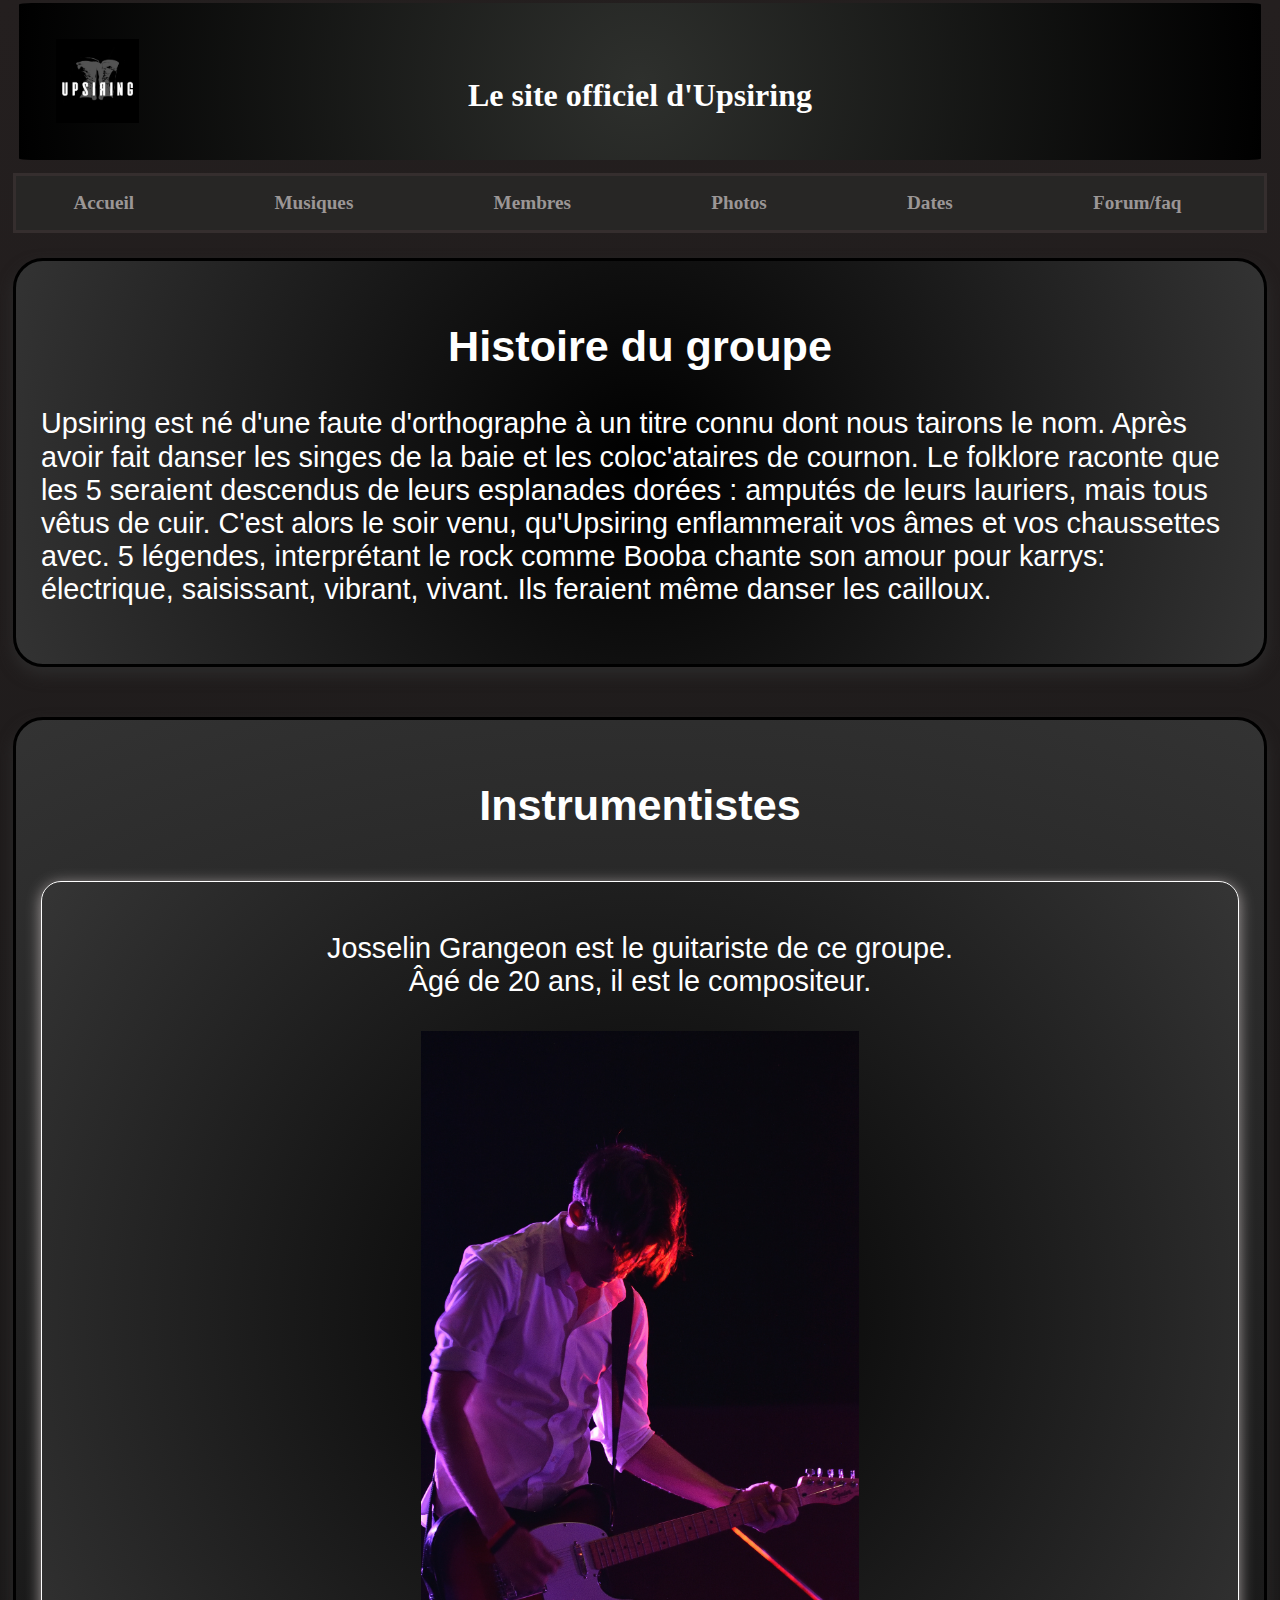
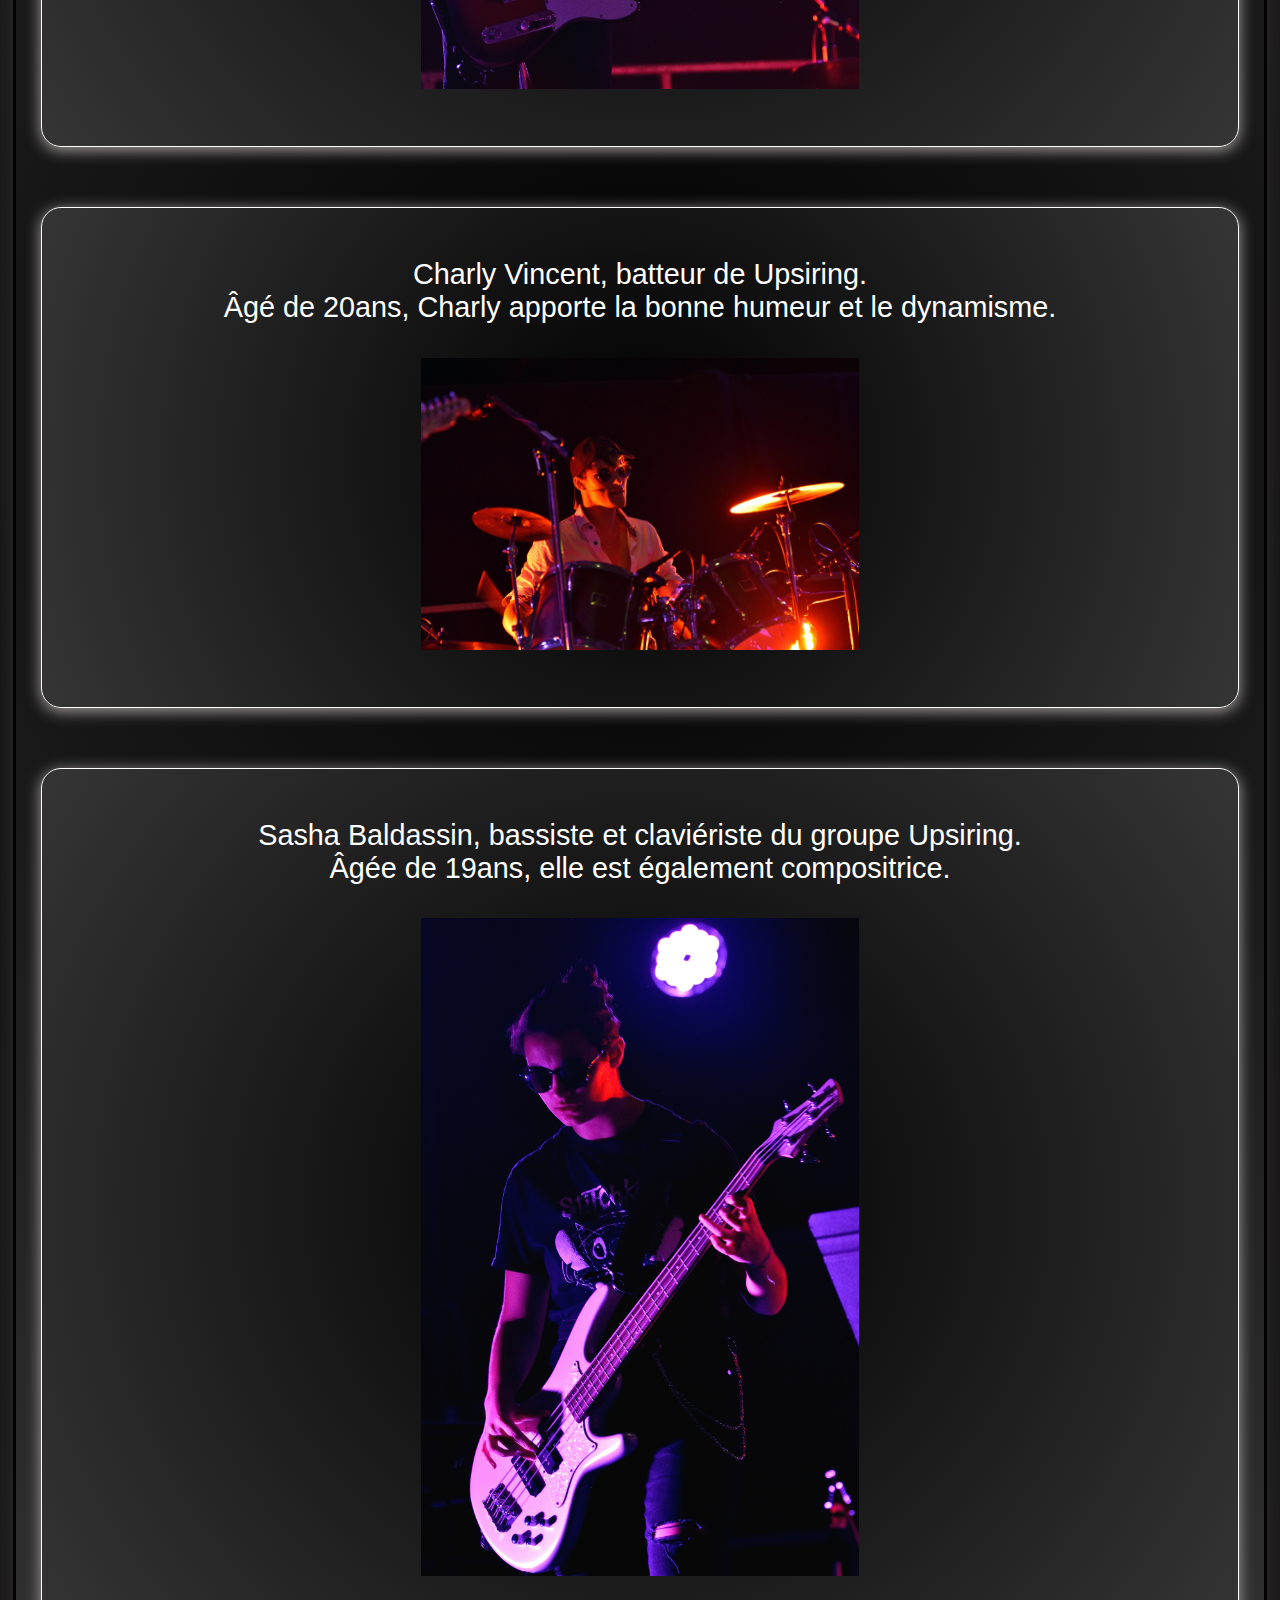
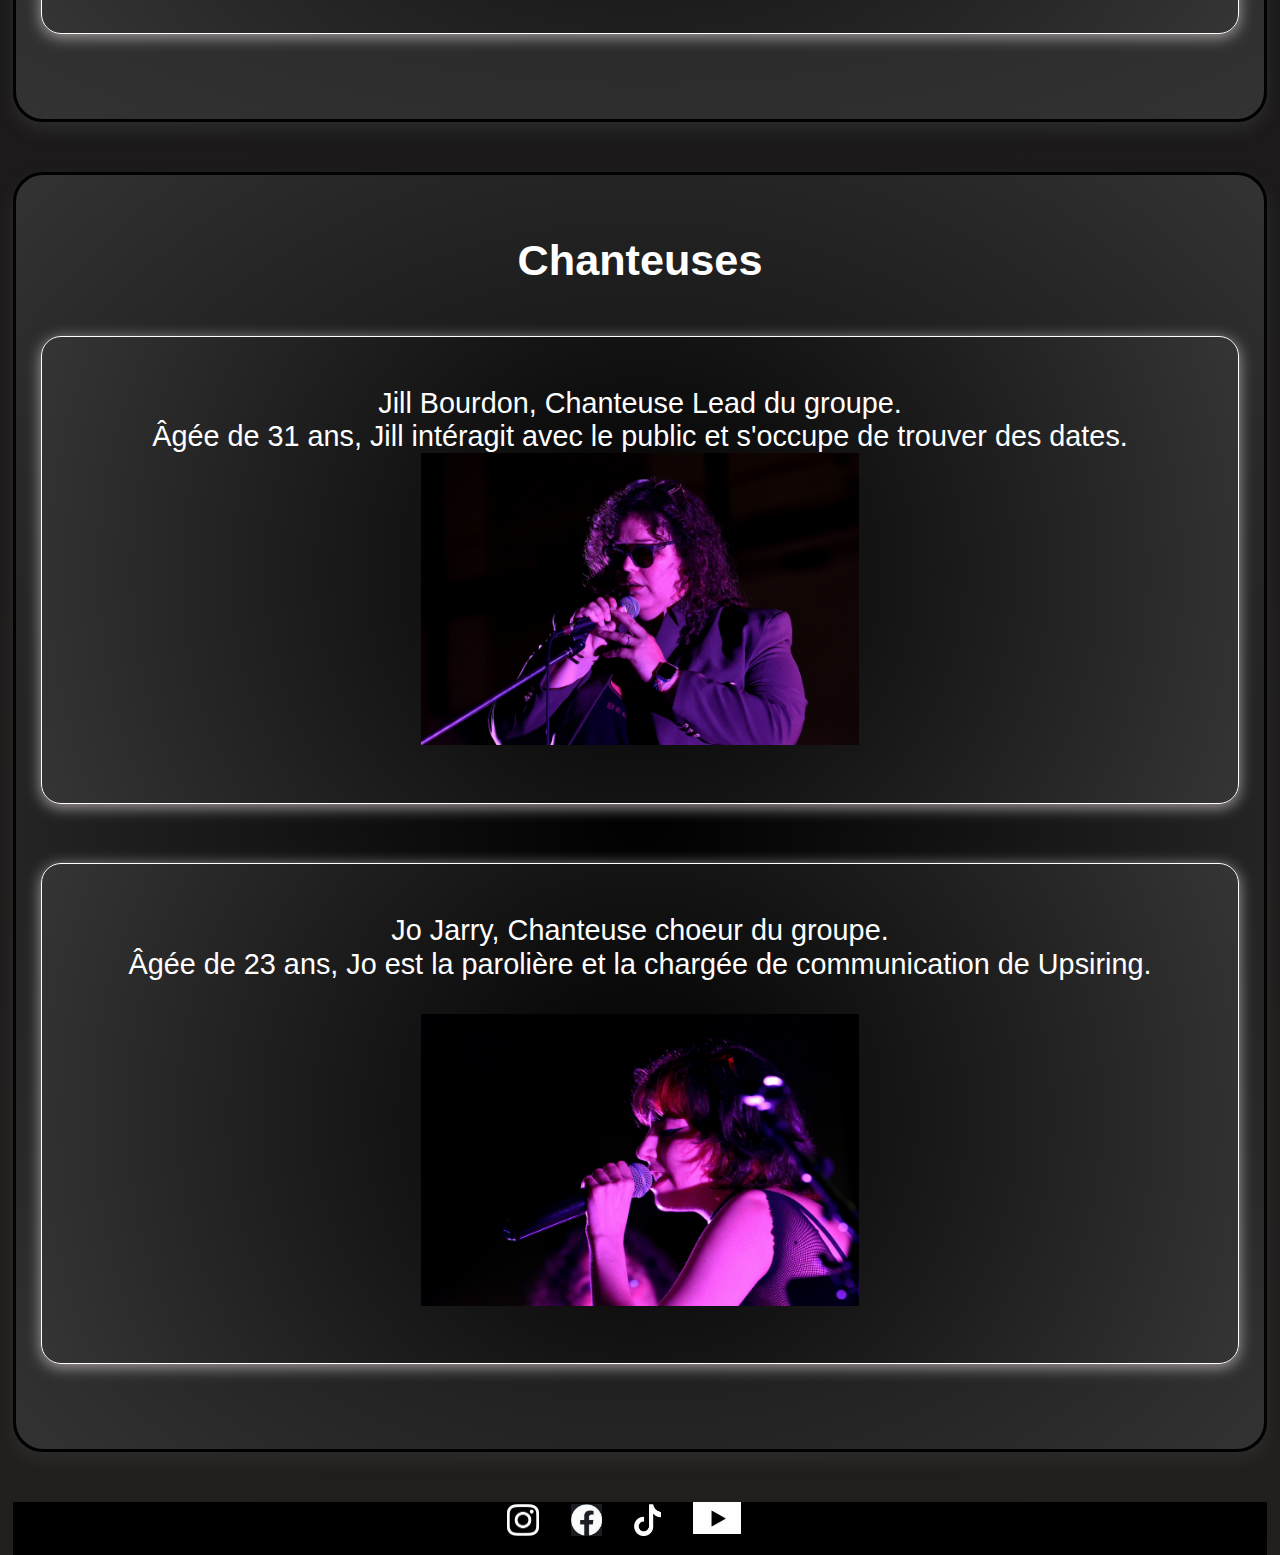
<file: contact.html>
<!DOCTYPE html>

<html>

<head>
    <meta charset="utf-8">
    <title> Upsiring </title>
    <link rel="stylesheet" type="text/css" href="accueil.css" />
    <link rel="stylesheet" href="petitecran.css" />
    <link rel="stylesheet" href="grandecran.css" />
</head>

<body>
    <header>
        <a href="index.html">
            <img src="upsiring.jpg" alt="Logo"></a>

        <h1> Le site officiel d'Upsiring</h1>
    </header>
    <nav>
        <ul>
            <li><a href="index.html">
                    <h2>Accueil</h2>
                </a></li>
            <li><a href="musique.html">
                    <h2>Musiques</h2>
                </a></li>
            <li><a href="contact.html">
                    <h2>Membres</h2>
                </a></li>
            <li><a href="photos.html">
                    <h2>Photos</h2>
                </a></li>
            <li><a href="date.html">
                    <h2>Dates</h2>
                </a></li>
            <li><a href="forum.html">
                    <h2>Forum/faq</h2>
                </a></li>
        </ul>
    </nav>

    <main>
        <div class="sidebar">
            <h2>Membres</h2>
            <ul>
                <li><a href="#Histoire">Histoire</a></li>
                <li><a href="#joss">Guitariste</a></li>
                <li><a href="#Charly">Batteur</a></li>
                <li><a href="#Sasha">Bassiste</a></li>
                <li><a href="#Chant">Chanteuses</a></li>
            </ul>

        </div>


        <article id="Histoire">
            <h2>Histoire du groupe</h2>
            Upsiring est né d'une faute d'orthographe à un titre connu dont nous tairons le nom. Après avoir
            fait
            danser les singes de la baie et les coloc'ataires de cournon. Le folklore raconte que les 5 seraient
            descendus de leurs esplanades dorées : amputés de leurs lauriers, mais tous vêtus de cuir. C'est
            alors
            le soir venu, qu'Upsiring enflammerait vos âmes et vos chaussettes avec.
            5 légendes, interprétant le rock comme Booba chante son amour pour karrys: électrique, saisissant,
            vibrant, vivant.
            Ils feraient même danser les cailloux. <br><br>

        </article>
        <article>
            <h2>Instrumentistes</h2>
            <section class="textcenter" id="joss">
                Josselin Grangeon est le guitariste de ce groupe. <br>
                Âgé de 20 ans, il est le compositeur.
                <br><br>
                <img src="Joss.jpg" alt="Joss">
            </section>

            <section class="textcenter" id="Charly">
                Charly Vincent, batteur de Upsiring. <br>
                Âgé de 20ans, Charly apporte la bonne humeur et le dynamisme.
                <br><br>
                <img src="Charly.jpg" alt="Charly">
            </section>

            <section class="textcenter" id="Sasha">
                Sasha Baldassin, bassiste et claviériste du groupe Upsiring. <br>
                Âgée de 19ans, elle est également compositrice.
                <br><br>
                <img src="Sasha.jpg" alt="Sasha">
            </section>

        </article>
        <article id="Chant">
            <h2>Chanteuses</h2>
            <section class="textcenter" id="Jill">
                Jill Bourdon, Chanteuse Lead du groupe. <br>
                Âgée de 31 ans, Jill intéragit avec le public et s'occupe de trouver des dates.
                <br>
                <img src="Jill.jpg" alt="Jill">
            </section>

            <section class="textcenter" id="Jo">
                Jo Jarry, Chanteuse choeur du groupe. <br>
                Âgée de 23 ans, Jo est la parolière et la chargée de communication de Upsiring.
                <br><br>
                <img src="Jo.jpg" alt="Jo">

            </section>

        </article>

        <footer>
            <nav>
                <a href="https://www.instagram.com/upsiring_band?igsh=dnB5Z3g4a2wybzJ1" target="_blank">
                    <img src="insta.jpg" alt="Instagram">
                </a>
                <a href="https://www.facebook.com/profile.php?id=100093537181391" target="_blank">
                    <img src="facebook.jpg" alt="Facebook">
                </a>
                <a href="https://www.tiktok.com/@upsiring" target="_blank">
                    <img src="tiktok.jpg" alt="Tiktok">
                </a>
                <a href="https://www.youtube.com/@UPSIRING_BAND" target="_blank">
                    <img src="youtube.jpg" alt="Youtube">
                </a>
            </nav>
        </footer>

    </main>
</body>

</html>
</file>
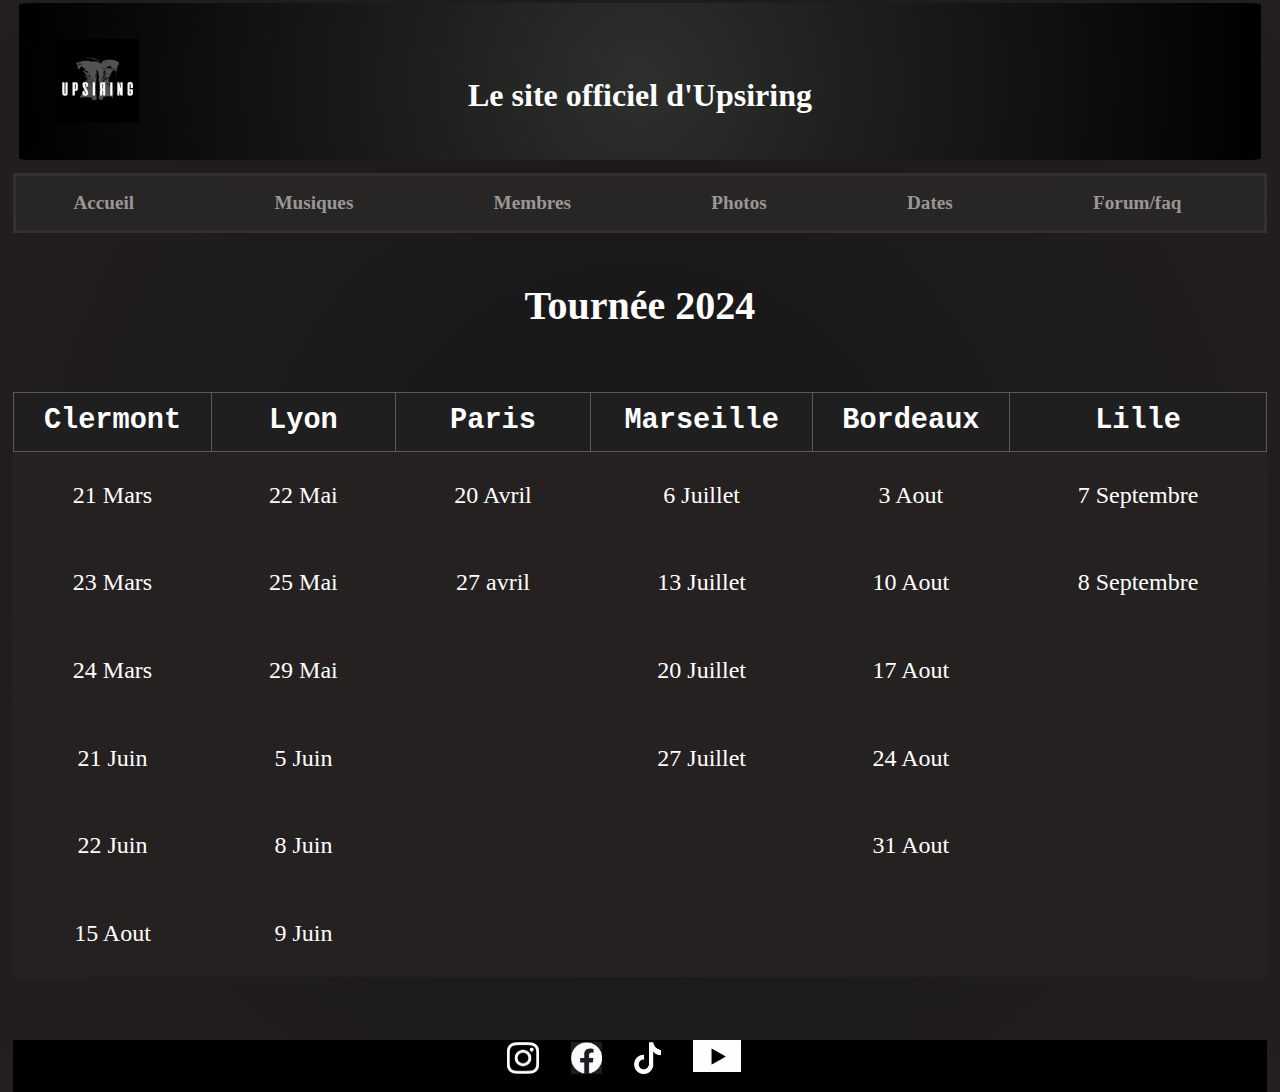
<file: date.html>
<!DOCTYPE html>

<html>

<head>
    <meta charset="utf-8">
    <title> Upsiring </title>
    <link rel="stylesheet" type="text/css" href="accueil.css" />
    <link rel="stylesheet" href="petitecran.css" />
    <link rel="stylesheet" href="grandecran.css" />
</head>

<body>
    <header>
        <a href="index.html">
            <img src="upsiring.jpg" alt="Logo"></a>

        <h1> Le site officiel d'Upsiring</h1>
    </header>
    <nav>
        <ul>
            <li><a href="index.html">
                    <h2>Accueil</h2>
                </a></li>
            <li><a href="musique.html">
                    <h2>Musiques</h2>
                </a></li>
            <li><a href="contact.html">
                    <h2>Membres</h2>
                </a></li>
            <li><a href="photos.html">
                    <h2>Photos</h2>
                </a></li>
            <li><a href="date.html">
                    <h2>Dates</h2>
                </a></li>
            <li><a href="forum.html">
                    <h2>Forum/faq</h2>
                </a></li>
        </ul>
    </nav>

    <main>
        <div class="sidebar">
            <h2>Dates</h2>

        </div>
        <table>
            <caption>Tournée 2024</caption>
            <thead>
                <tr>
                    <th>Clermont</th>
                    <th>Lyon</th>
                    <th>Paris</th>
                    <th>Marseille</th>
                    <th>Bordeaux</th>
                    <th>Lille</th>
                </tr>
            </thead>
            <tbody>
                <tr>
                    <td>21 Mars</td>
                    <td>22 Mai</td>
                    <td>20 Avril</td>
                    <td>6 Juillet</td>
                    <td>3 Aout</td>
                    <td>7 Septembre</td>
                </tr>
                <tr>
                    <td>23 Mars</td>
                    <td>25 Mai</td>
                    <td>27 avril</td>
                    <td>13 Juillet</td>
                    <td>10 Aout</td>
                    <td>8 Septembre</td>
                </tr>
                <tr>
                    <td>24 Mars</td>
                    <td>29 Mai</td>
                    <td></td>
                    <td>20 Juillet</td>
                    <td>17 Aout</td>
                    <td></td>
                </tr>
                <tr>
                    <td>21 Juin</td>
                    <td>5 Juin</td>
                    <td></td>
                    <td>27 Juillet</td>
                    <td>24 Aout</td>
                    <td></td>
                </tr>
                <tr>
                    <td>22 Juin</td>
                    <td>8 Juin</td>
                    <td></td>
                    <td></td>
                    <td>31 Aout</td>
                    <td></td>
                </tr>
                <tr>
                    <td>15 Aout</td>
                    <td>9 Juin</td>
                    <td></td>
                    <td></td>
                    <td></td>
                    <td></td>
                </tr>
            </tbody>
        </table>

        <footer>
            <nav>
                <a href="https://www.instagram.com/upsiring_band?igsh=dnB5Z3g4a2wybzJ1" target="_blank">
                    <img src="insta.jpg" alt="Instagram">
                </a>
                <a href="https://www.facebook.com/profile.php?id=100093537181391" target="_blank">
                    <img src="facebook.jpg" alt="Facebook">
                </a>
                <a href="https://www.tiktok.com/@upsiring" target="_blank">
                    <img src="tiktok.jpg" alt="Tiktok">
                </a>
                <a href="https://www.youtube.com/@UPSIRING_BAND" target="_blank">
                    <img src="youtube.jpg" alt="Youtube">
                </a>
            </nav>
        </footer>

    </main>
</body>

</html>
</file>
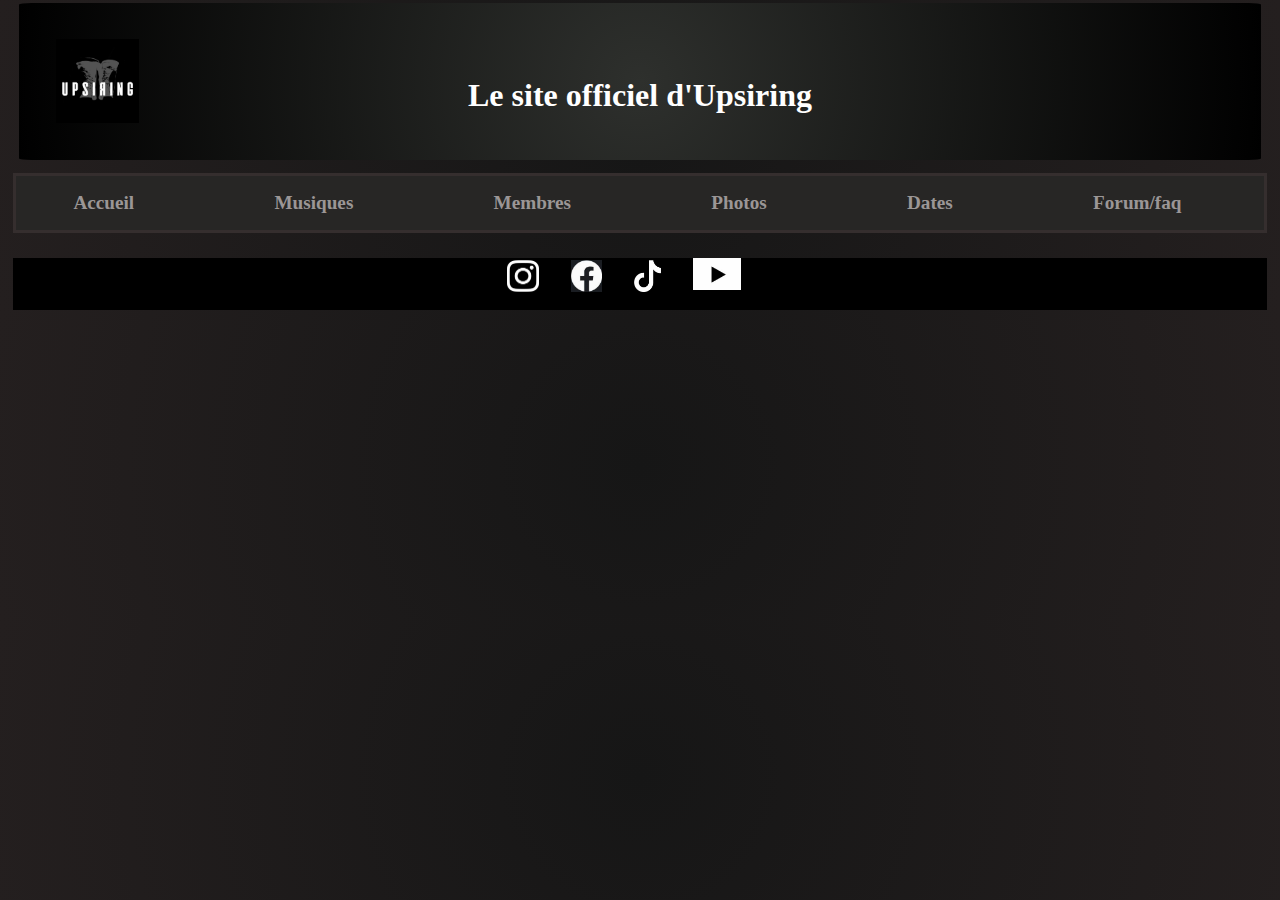
<file: forum.html>
<!DOCTYPE html>

<html>

<head>
    <meta charset="utf-8">
    <title> Upsiring </title>
    <link rel="stylesheet" type="text/css" href="accueil.css" />
    <link rel="stylesheet" href="petitecran.css" />
    <link rel="stylesheet" href="grandecran.css" />
</head>

<body>
    <header>
        <img src="upsiring.jpg" alt="Logo"></a>
        <h1> Le site officiel d'Upsiring</h1>
    </header>
    <nav>
        <ul>
            <li><a href="index.html">
                    <h2>Accueil</h2>
                </a></li>
            <li><a href="musique.html">
                    <h2>Musiques</h2>
                </a></li>
            <li><a href="contact.html">
                    <h2>Membres</h2>
                </a></li>
            <li><a href="photos.html">
                    <h2>Photos</h2>
                </a></li>
            <li><a href="date.html">
                    <h2>Dates</h2>
                </a></li>
            <li><a href="forum.html">
                    <h2>Forum/faq</h2>
                </a></li>
        </ul>
    </nav>

    <main>

        <footer>
            <nav>
                <a href="https://www.instagram.com/upsiring_band?igsh=dnB5Z3g4a2wybzJ1" target="_blank">
                    <img src="insta.jpg" alt="Instagram">
                </a>
                <a href="https://www.facebook.com/profile.php?id=100093537181391" target="_blank">
                    <img src="facebook.jpg" alt="Facebook">
                </a>
                <a href="https://www.tiktok.com/@upsiring" target="_blank">
                    <img src="tiktok.jpg" alt="Tiktok">
                </a>
                <a href="https://www.youtube.com/@UPSIRING_BAND" target="_blank">
                    <img src="youtube.jpg" alt="Youtube">
                </a>
            </nav>
        </footer>

    </main>
</body>

</html>
</file>
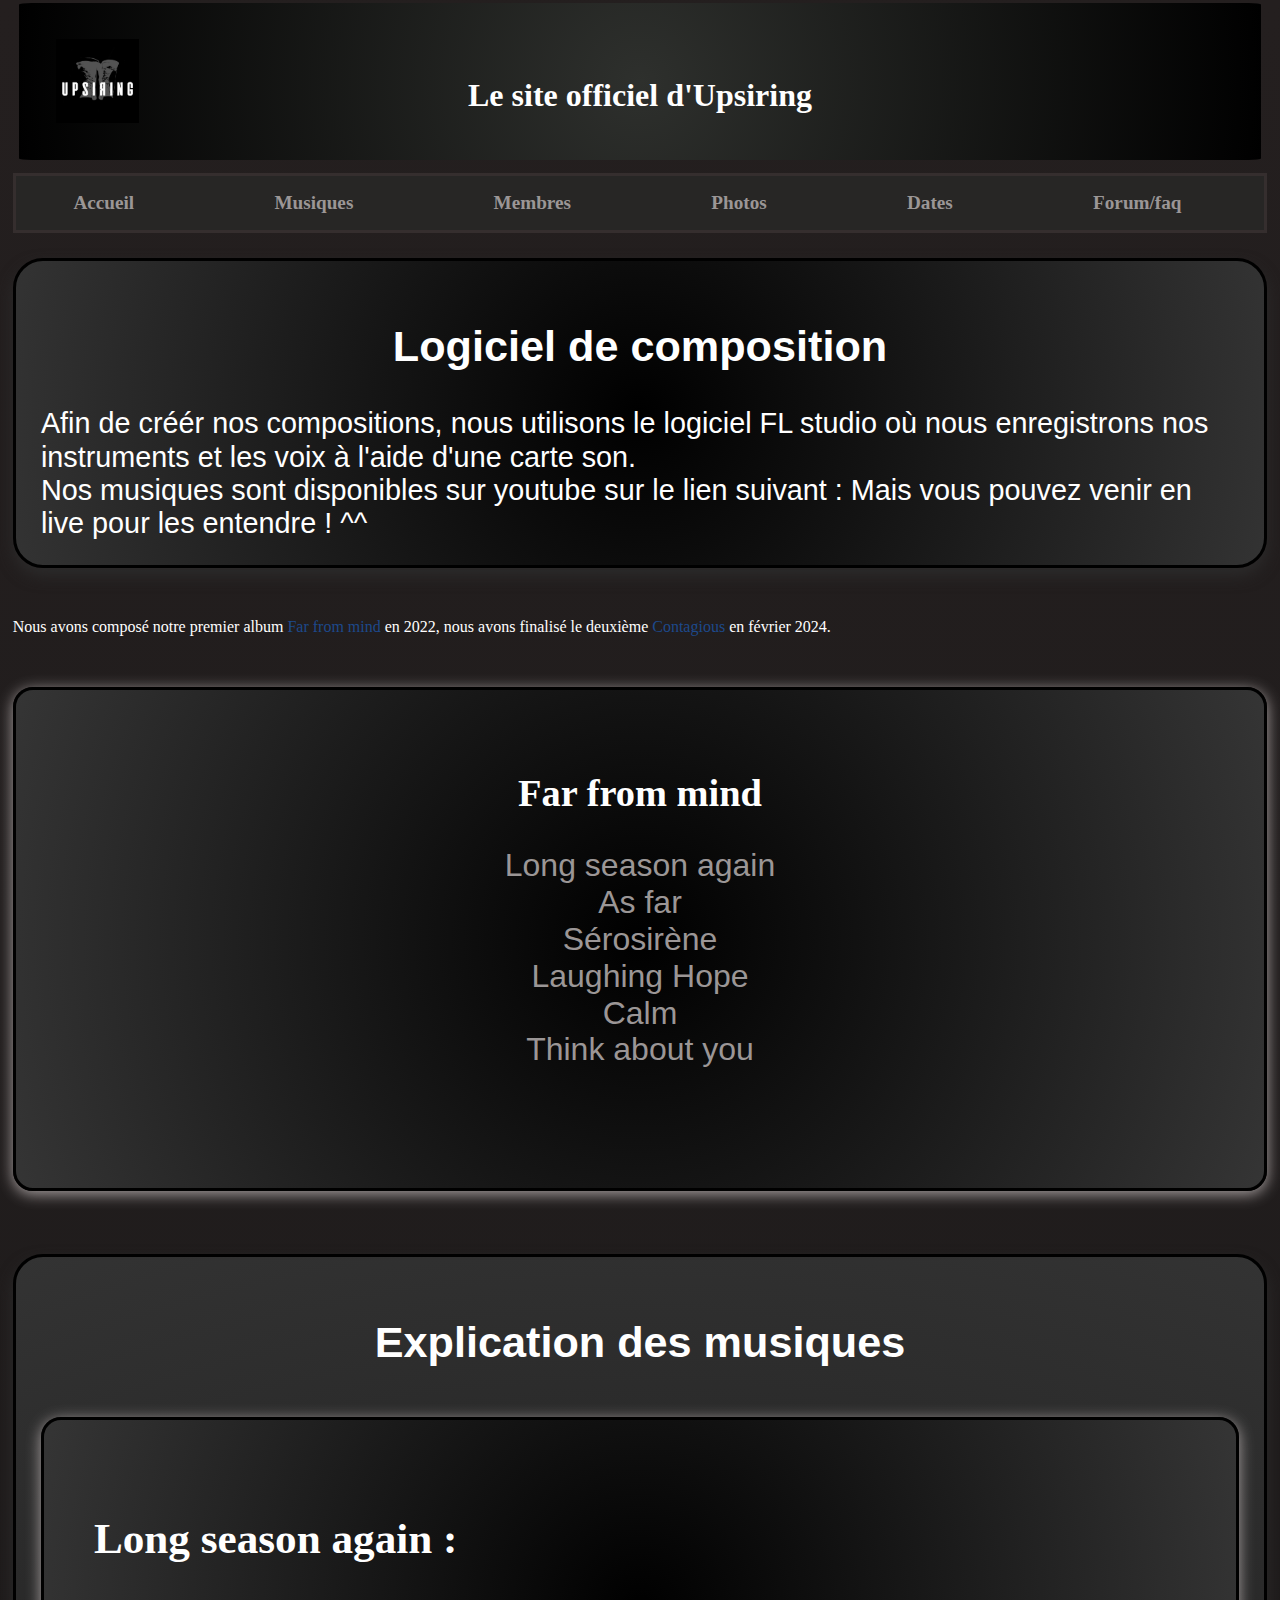
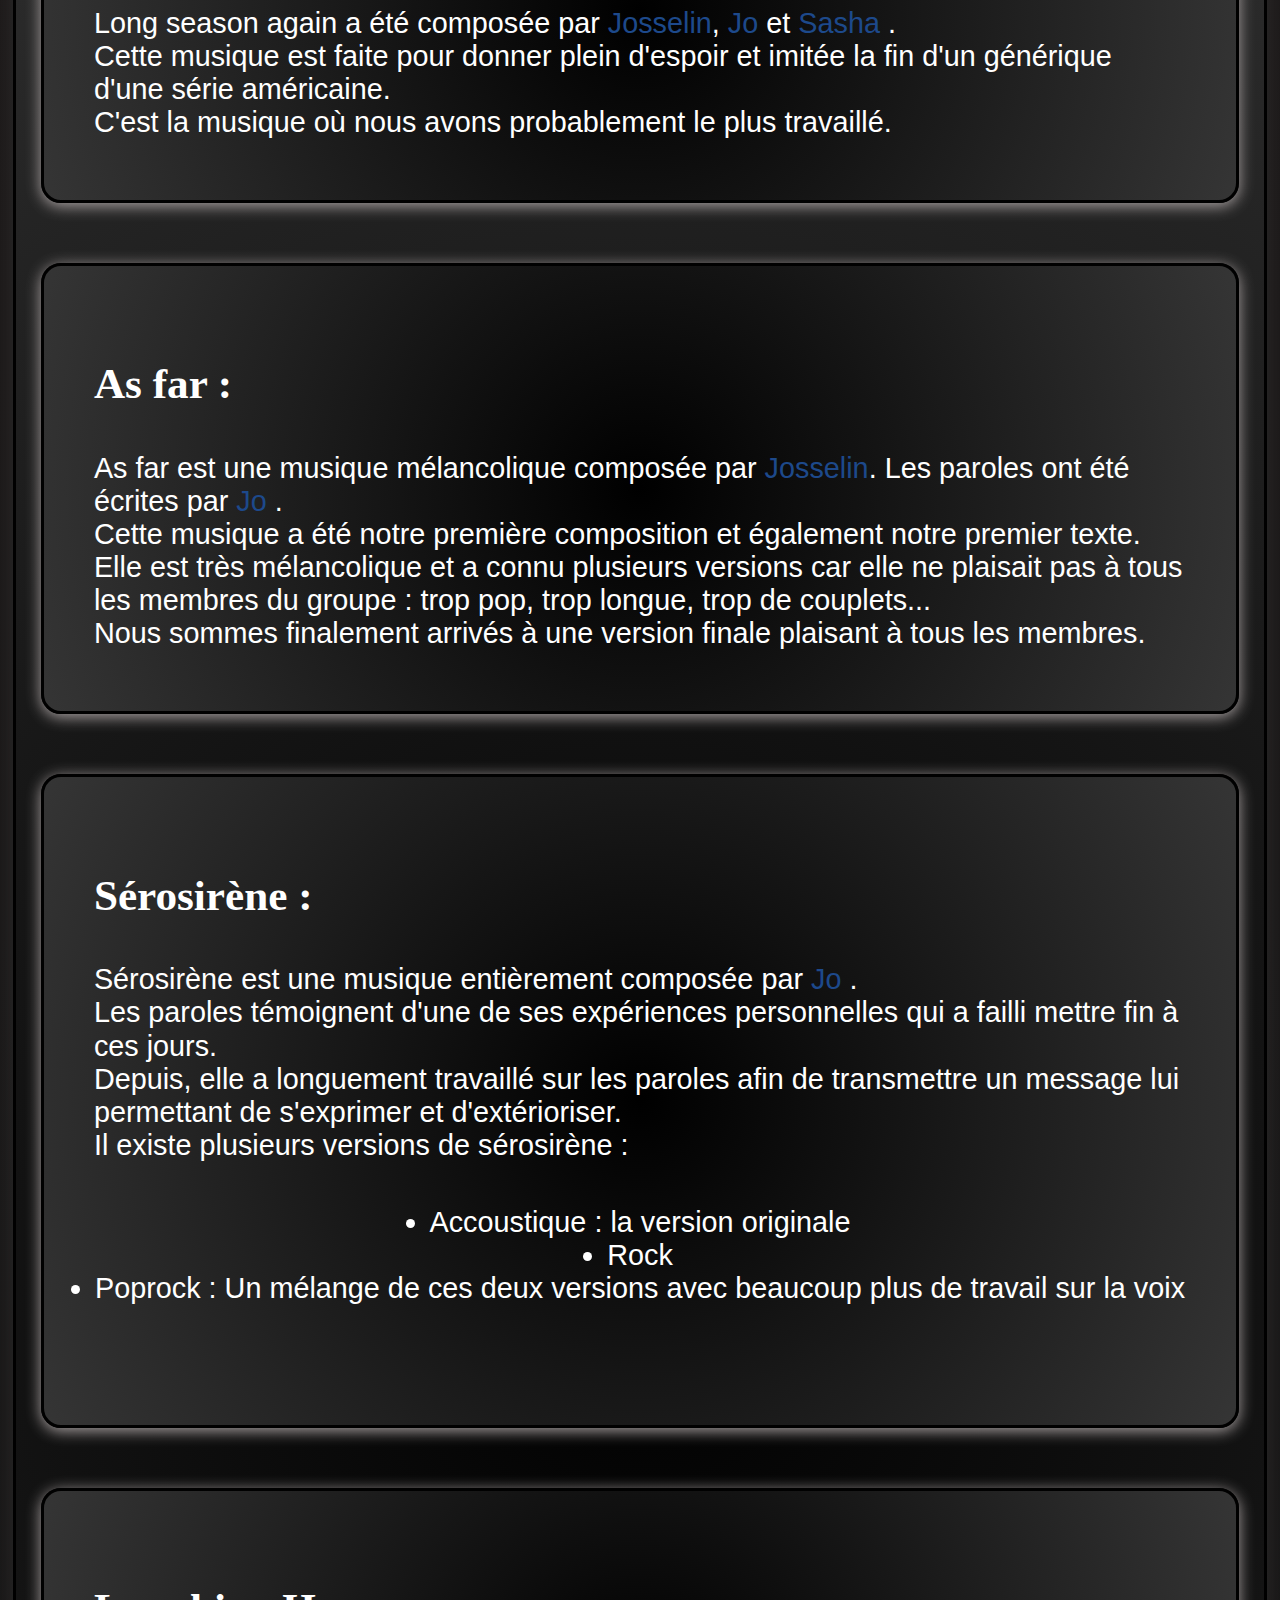
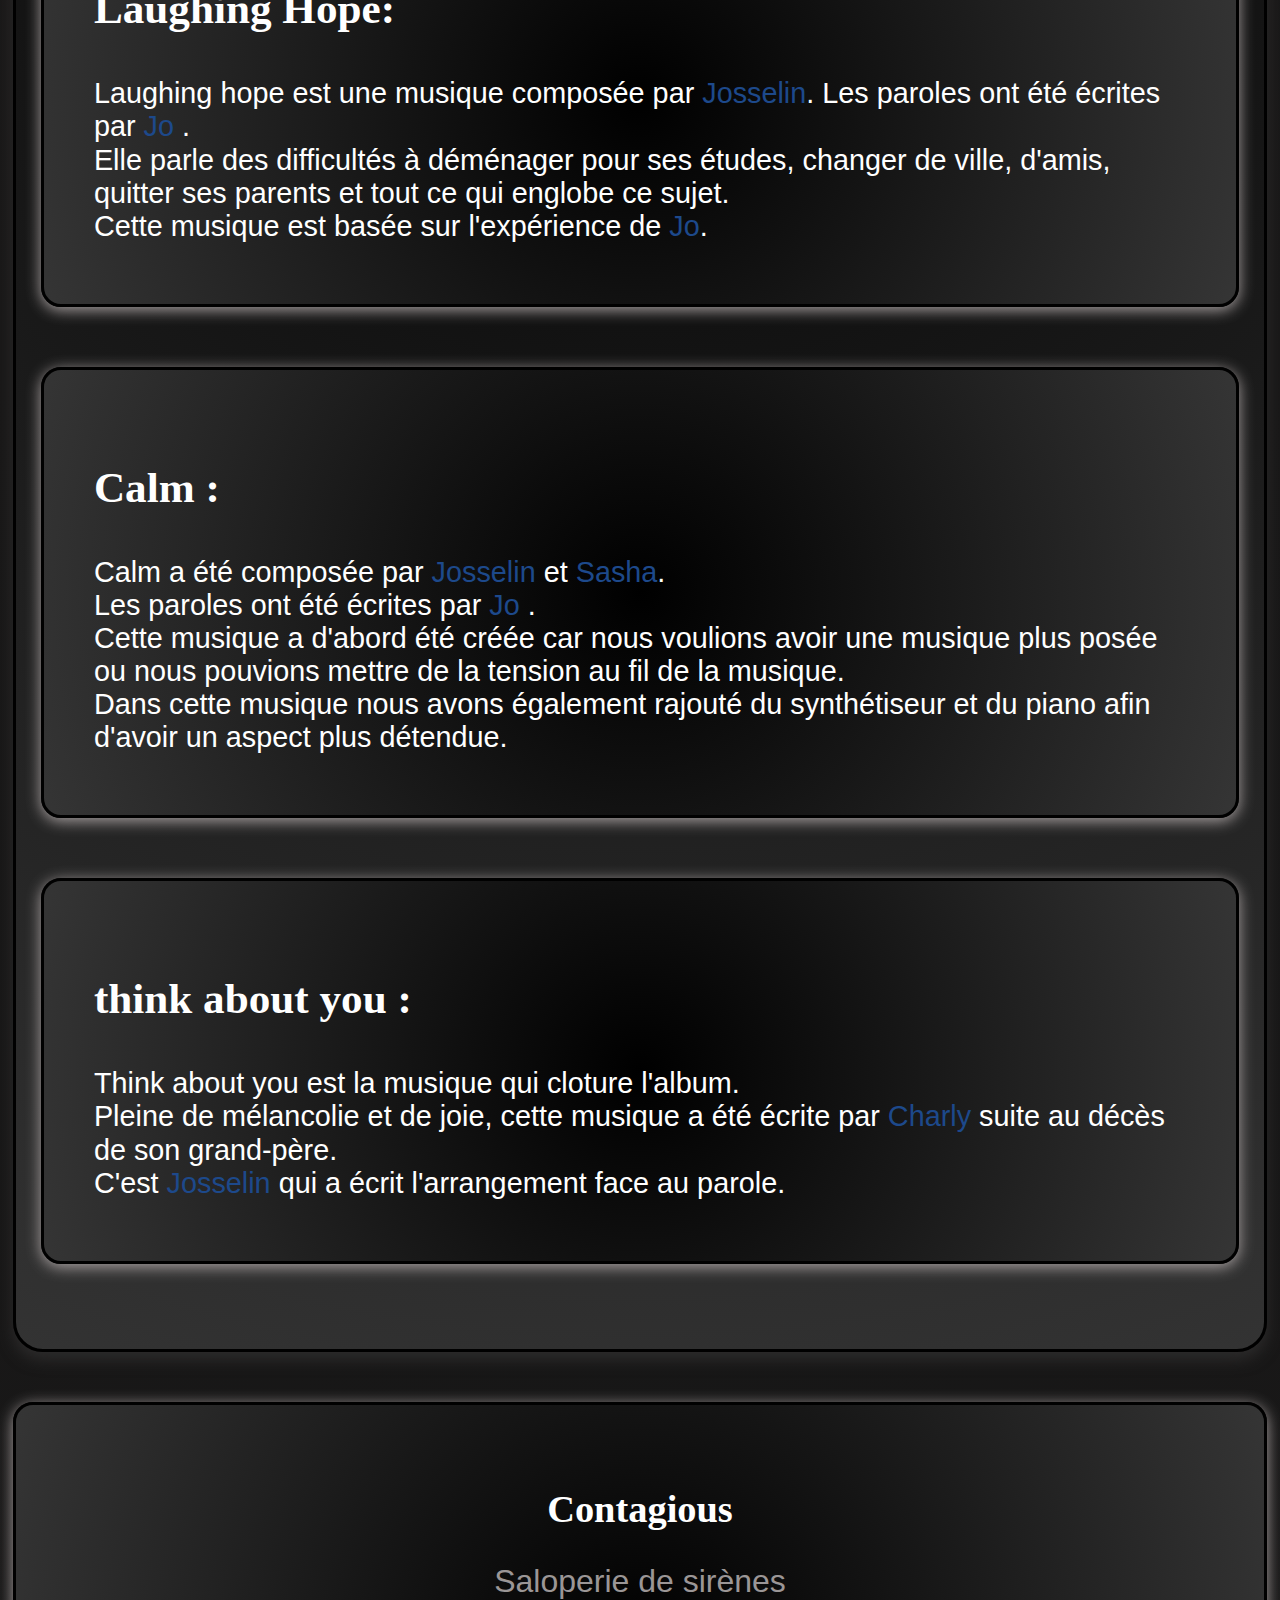
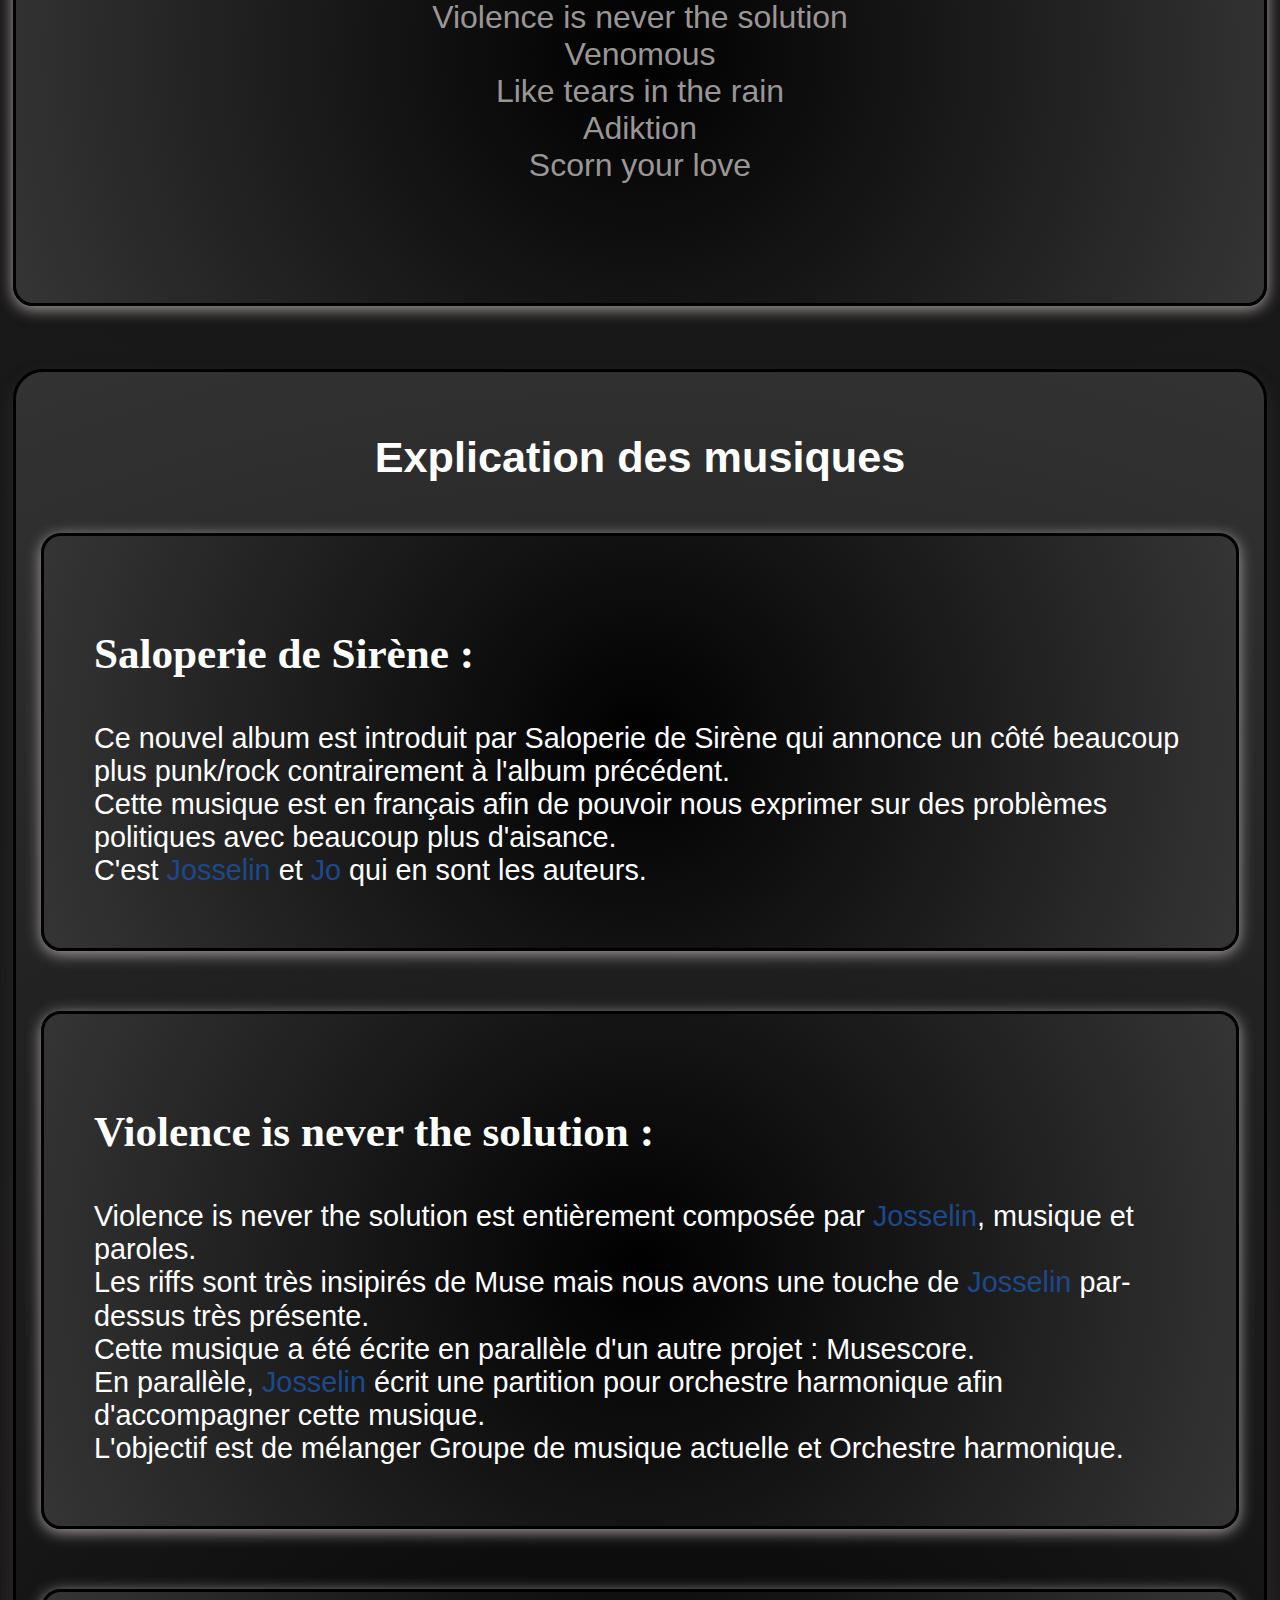
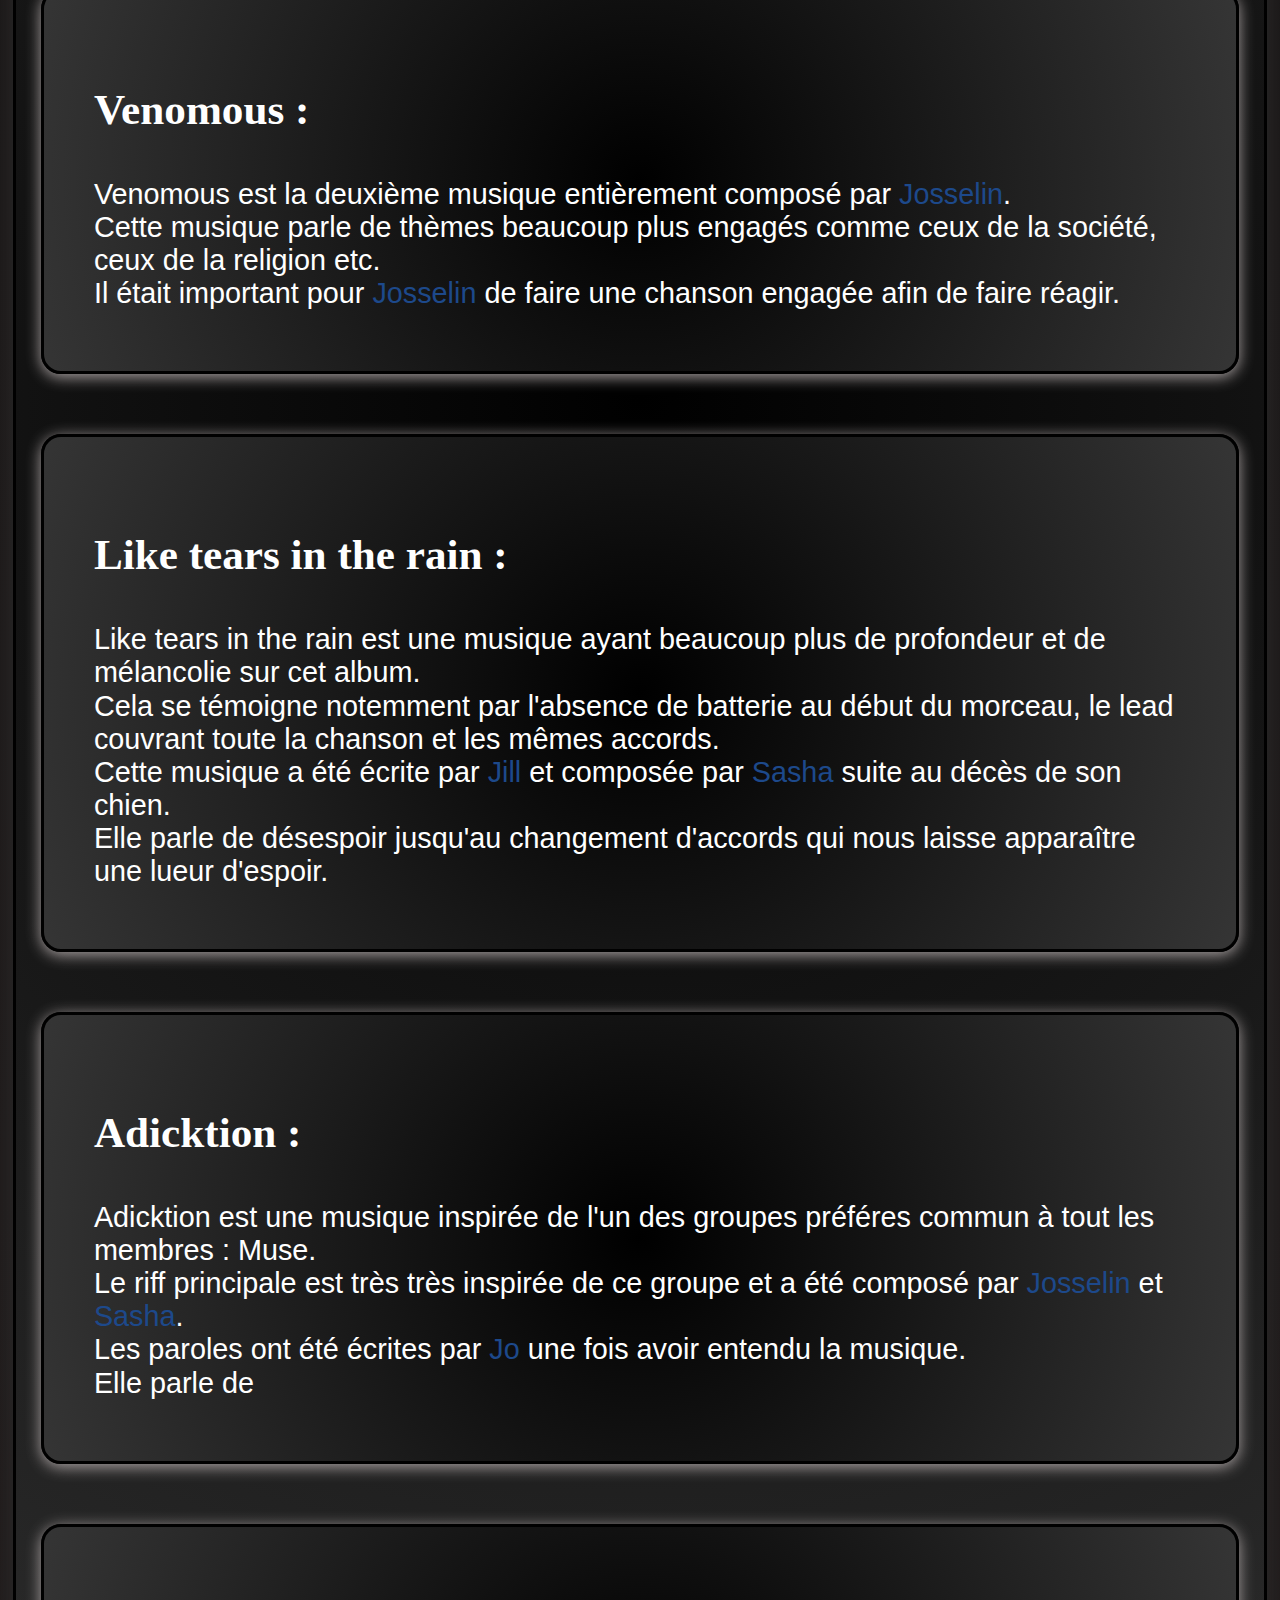
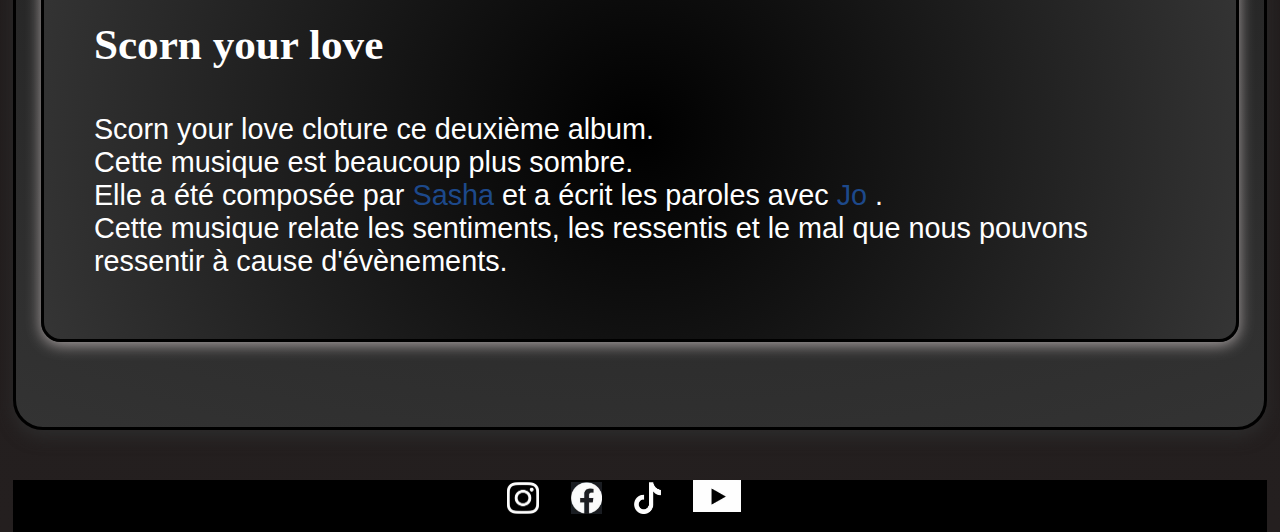
<file: musique.html>
<!DOCTYPE html>

<html>

<head>
    <meta charset="utf-8">
    <title> Upsiring </title>
    <link rel="stylesheet" href="accueil.css" />
    <link rel="stylesheet" href="petitecran.css" />
    <link rel="stylesheet" href="grandecran.css" />
</head>

<body>
    <header>
        <a href="index.html">
            <img src="upsiring.jpg" alt="Logo"></a>

        <h1> Le site officiel d'Upsiring</h1>
    </header>
    <nav>
        <ul>
            <li><a href="index.html">
                    <h2>Accueil</h2>
                </a></li>
            <li><a href="musique.html">
                    <h2>Musiques</h2>
                </a></li>
            <li><a href="contact.html">
                    <h2>Membres</h2>
                </a></li>
            <li><a href="photos.html">
                    <h2>Photos</h2>
                </a></li>
            <li><a href="date.html">
                    <h2>Dates</h2>
                </a></li>
            <li><a href="forum.html">
                    <h2>Forum/faq</h2>
                </a></li>
        </ul>
    </nav>

    <main>


        <div class="sidebar">
            <h2>Musiques</h2>
            <ul>
                <li><a href="#Logiciel">Logiciel</a></li>
                <li><a href="#Long">Long season again</a></li>
                <li><a href="#As">As far</a></li>
                <li><a href="#Sero">Sérosirène</a></li>
                <li><a href="#Laug">Laughing Hope</a></li>
                <li><a href="#Calm">Calm</a></li>
                <li><a href="#Think">Think about you</a></li>
                <li><a href="#Saloperie">Saloperie de sirènes</a></li>
                <li><a href="#Violence">Violence is never the solution</a></li>
                <li><a href="#Venomous">Venomous</a></li>
                <li><a href="#Like">Like tears in the rain</a></li>
                <li><a href="#Adikction">Adiktion</a></li>
                <li><a href="#Scorn">Scorn your love</a></li>
            </ul>
        </div>

        <article id="Logiciel">
            <h2>Logiciel de composition</h2>

            Afin de créér nos compositions, nous utilisons le logiciel FL studio où nous enregistrons nos instruments et
            les voix à l'aide d'une carte son. <br>
            Nos musiques sont disponibles sur youtube sur le lien suivant :
            Mais vous pouvez venir en live pour les entendre ! ^^

        </article>
            
        <p>Nous avons composé notre premier album<a href="#album1"> Far from mind</a>
            en 2022, nous avons finalisé le deuxième <a href="#album2"> Contagious</a> en février 2024. </p>
        <section id="album1">
            <h2>Far from mind</h2>
            <ul>
                <li><a href=https://youtu.be/I-S_zFrynJU?siatBpt26RFEqYhBh9 target="_blank">Long season again </a>
                </li>
                <li><a href=https://youtu.be/Hx8NIZf2Bn4?siJ3rfBv3EpV5BgKYU target="_blank"> As far </a>
                </li>
                <li><a href=https://youtu.be/k42LBT_YGe8?siyHkJTHVBxpY7KI02 target="_blank"> Sérosirène </a>
                </li>
                <li><a href=https://youtu.be/xzIKWx8gem4?sioSYRodd8pl7kjcjC target="_blank"> Laughing Hope</a>
                </li>
                <li><a href=https://youtu.be/YAOViNvoqu8?sidmM-AnGUjLp6hco- target="_blank"> Calm </a>
                </li>
                <li><a href=https://youtu.be/1iWi2F2ZpxY?sidC3VeLjIhlq8o-0J target="_blank"> Think about you </a> </li>

            </ul>
        </section>
        <article>
            <h2>Explication des musiques</h2>
            <section id="Long">
                <h3>Long season again : </h3>
                <p>Long season again a été composée par <a href="contact.html#joss">Josselin</a>, <a
                        href="contact.html#Jo">Jo</a> et <a href="contact.html#Sasha">Sasha</a> . <br>
                    Cette musique est faite pour donner plein d'espoir et imitée la fin d'un générique d'une série
                    américaine. <br>
                    C'est la musique où nous avons probablement le plus travaillé.</p>
            </section>
            <section id="As">
                <h3>As far : </h3>
                <p>As far est une musique mélancolique composée par <a href="contact.html#joss">Josselin</a>. Les
                    paroles ont été écrites par <a href="contact.html#Jo">Jo</a> . <br>
                    Cette musique a été notre première composition et également notre premier texte. <br>
                    Elle est très mélancolique et a connu plusieurs versions car elle ne plaisait pas à tous les membres
                    du
                    groupe : trop pop, trop longue, trop de couplets... <br>
                    Nous sommes finalement arrivés à une version finale plaisant à tous les membres.</p>
            </section>
            <section id="Sero">
                <h3>Sérosirène : </h3>
                <p>Sérosirène est une musique entièrement composée par <a href="contact.html#Jo">Jo</a> . <br>
                    Les paroles témoignent d'une de ses expériences personnelles qui a failli mettre fin à ces jours.
                    <br>
                    Depuis, elle a longuement travaillé sur les paroles afin de transmettre un message lui permettant de
                    s'exprimer et d'extérioriser. <br>
                    Il existe plusieurs versions de sérosirène :
                </p> <br>
                <ul class="pointListe">
                    <li> Accoustique : la version originale</li>
                    <li> Rock </li>
                    <li> Poprock : Un mélange de ces deux versions avec beaucoup plus de travail sur la voix</li>
                </ul>

            </section>
            <section id="Laug">
                <h3>Laughing Hope: </h3>
                <p>Laughing hope est une musique composée par <a href="contact.html#joss">Josselin</a>. Les paroles ont
                    été écrites par <a href="contact.html#Jo">Jo</a> . <br>
                    Elle parle des difficultés à déménager pour ses études, changer de ville, d'amis, quitter ses
                    parents et tout ce qui englobe ce sujet. <br>
                    Cette musique est basée sur l'expérience de <a href="contact.html#Jo">Jo</a>.
            </section>
            <section id="Calm">
                <h3>Calm : </h3>
                <p>Calm a été composée par <a href="contact.html#joss">Josselin</a> et <a
                        href="contact.html#Sasha">Sasha</a>. <br>
                    Les paroles ont été écrites par <a href="contact.html#Jo">Jo</a> . <br>
                    Cette musique a d'abord été créée car nous voulions avoir une musique plus posée ou nous pouvions
                    mettre
                    de la tension au fil de la musique. <br>
                    Dans cette musique nous avons également rajouté du synthétiseur et du piano afin d'avoir un aspect
                    plus
                    détendue. </p>
            </section>
            <section id="Think">
                <h3>think about you : </h3>
                <p>Think about you est la musique qui cloture l'album. <br>
                    Pleine de mélancolie et de joie, cette musique a été écrite par <a
                        href="contact.html#Charly">Charly</a> suite au décès de son grand-père.
                    <br>
                    C'est <a href="contact.html#joss">Josselin</a> qui a écrit l'arrangement face au parole.
                </p>
            </section>
            
        </article>

        <section id="album2">
            <h2>Contagious</h2>
            <ul>
                <li><a href=https://youtu.be/Tpue_b5XXx4?siGcFfQb139F8Zn70q target="_blank"> Saloperie de sirènes </a>
                </li>

                <li><a href=https://youtu.be/ej34JLvxKcs?siBsJiB_rQR9h031l4 target="_blank"> Violence is never the
                        solution </a>
                </li>

                <li><a href=https://youtu.be/tb1U6uaTOf0?siixCaSRCMrqylzIHE target="_blank"> Venomous </a>
                </li>
                <li><a href=https://youtu.be/lFkU4VSuqr4?sisiyObm2UZ4M_j_3t target="_blank"> Like tears in the rain </a>
                </li>
                <li><a href=https://youtu.be/vlhTrh0wKFE?si_JJRJBO4TlyiMemM target="_blank"> Adiktion </a>
                </li>
                <li><a href=https://youtu.be/6ZxtWV-3P10?sihzea9K35_v-gorru target="_blank"> Scorn your love </a>
                </li>
            </ul>
        </section>
        <article>
            <h2>Explication des musiques</h2>
            <section id="Saloperie">
                <h3>Saloperie de Sirène : </h3>
                <p>Ce nouvel album est introduit par Saloperie de Sirène qui annonce un côté beaucoup plus punk/rock
                    contrairement à l'album précédent. <br>
                    Cette musique est en français afin de pouvoir nous exprimer sur des problèmes politiques avec
                    beaucoup
                    plus d'aisance. <br>
                    C'est <a href="contact.html#joss">Josselin</a> et <a href="contact.html#Jo">Jo</a> qui en sont les
                    auteurs. </p>
            </section>
            <section id="Violence">
                <h3>Violence is never the solution : </h3>
                <p>Violence is never the solution est entièrement composée par <a href="contact.html#joss">Josselin</a>,
                    musique et paroles. <br>
                    Les riffs sont très insipirés de Muse mais nous avons une touche de <a
                        href="contact.html#joss">Josselin</a> par-dessus très présente.
                    <br>
                    Cette musique a été écrite en parallèle d'un autre projet : Musescore. <br>
                    En parallèle, <a href="contact.html#joss">Josselin</a> écrit une partition pour orchestre harmonique
                    afin d'accompagner cette musique.
                    <br>
                    L'objectif est de mélanger Groupe de musique actuelle et Orchestre harmonique.
                </p>
            </section>
            <section id="Venomous">
                <h3>Venomous : </h3>
                <p>Venomous est la deuxième musique entièrement composé par <a href="contact.html#joss">Josselin</a>.
                    <br>
                    Cette musique parle de thèmes beaucoup plus engagés comme ceux de la société, ceux de la religion
                    etc.
                    <br>
                    Il était important pour <a href="contact.html#joss">Josselin</a> de faire une chanson engagée afin
                    de
                    faire réagir.
                </p>
            </section>
            <section id="Like">
                <h3>Like tears in the rain : </h3>
                <p>Like tears in the rain est une musique ayant beaucoup plus de profondeur et de mélancolie sur cet
                    album.
                    <br>
                    Cela se témoigne notemment par l'absence de batterie au début du morceau, le lead couvrant toute la
                    chanson et les mêmes accords. <br>
                    Cette musique a été écrite par <a href="contact.html#Jill">Jill</a> et composée par <a
                        href="contact.html#Sasha">Sasha</a> suite au décès de son chien. <br>
                    Elle parle de désespoir jusqu'au changement d'accords qui nous laisse apparaître une lueur d'espoir.
                </p>
            </section>
            <section id="Adiktion">
                <h3>Adicktion : </h3>

                <p>Adicktion est une musique inspirée de l'un des groupes préféres commun à tout les membres : Muse.
                    <br>
                    Le riff principale est très très inspirée de ce groupe et a été composé par <a
                        href="contact.html#joss">Josselin</a> et <a href="contact.html#Sasha">Sasha</a>. <br>
                    Les paroles ont été écrites par <a href="contact.html#Jo">Jo</a> une fois avoir entendu la musique.
                    <br>
                    Elle parle de </p>
            </section>
            <section id="Scorn">
                <h3>Scorn your love</h3>
                <p>Scorn your love cloture ce deuxième album. <br>
                    Cette musique est beaucoup plus sombre. <br>
                    Elle a été composée par <a href="contact.html#Sasha">Sasha</a> et a écrit les paroles avec <a
                        href="contact.html#Jo">Jo</a> . <br>
                    Cette musique relate les sentiments, les ressentis et le mal que nous pouvons ressentir à cause
                    d'évènements. </p>

            </section>
        </article>


        <footer>
            <nav>
                <a href="https://www.instagram.com/upsiring_band?igsh=dnB5Z3g4a2wybzJ1" target="_blank">
                    <img src="insta.jpg" alt="Instagram">
                </a>
                <a href="https://www.facebook.com/profile.php?id=100093537181391" target="_blank">
                    <img src="facebook.jpg" alt="Facebook">
                </a>
                <a href="https://www.tiktok.com/@upsiring" target="_blank">
                    <img src="tiktok.jpg" alt="Tiktok">
                </a>
                <a href="https://www.youtube.com/@UPSIRING_BAND" target="_blank">
                    <img src="youtube.jpg" alt="Youtube">
                </a>
            </nav>
        </footer>

    </main>
</body>

</html>
</file>
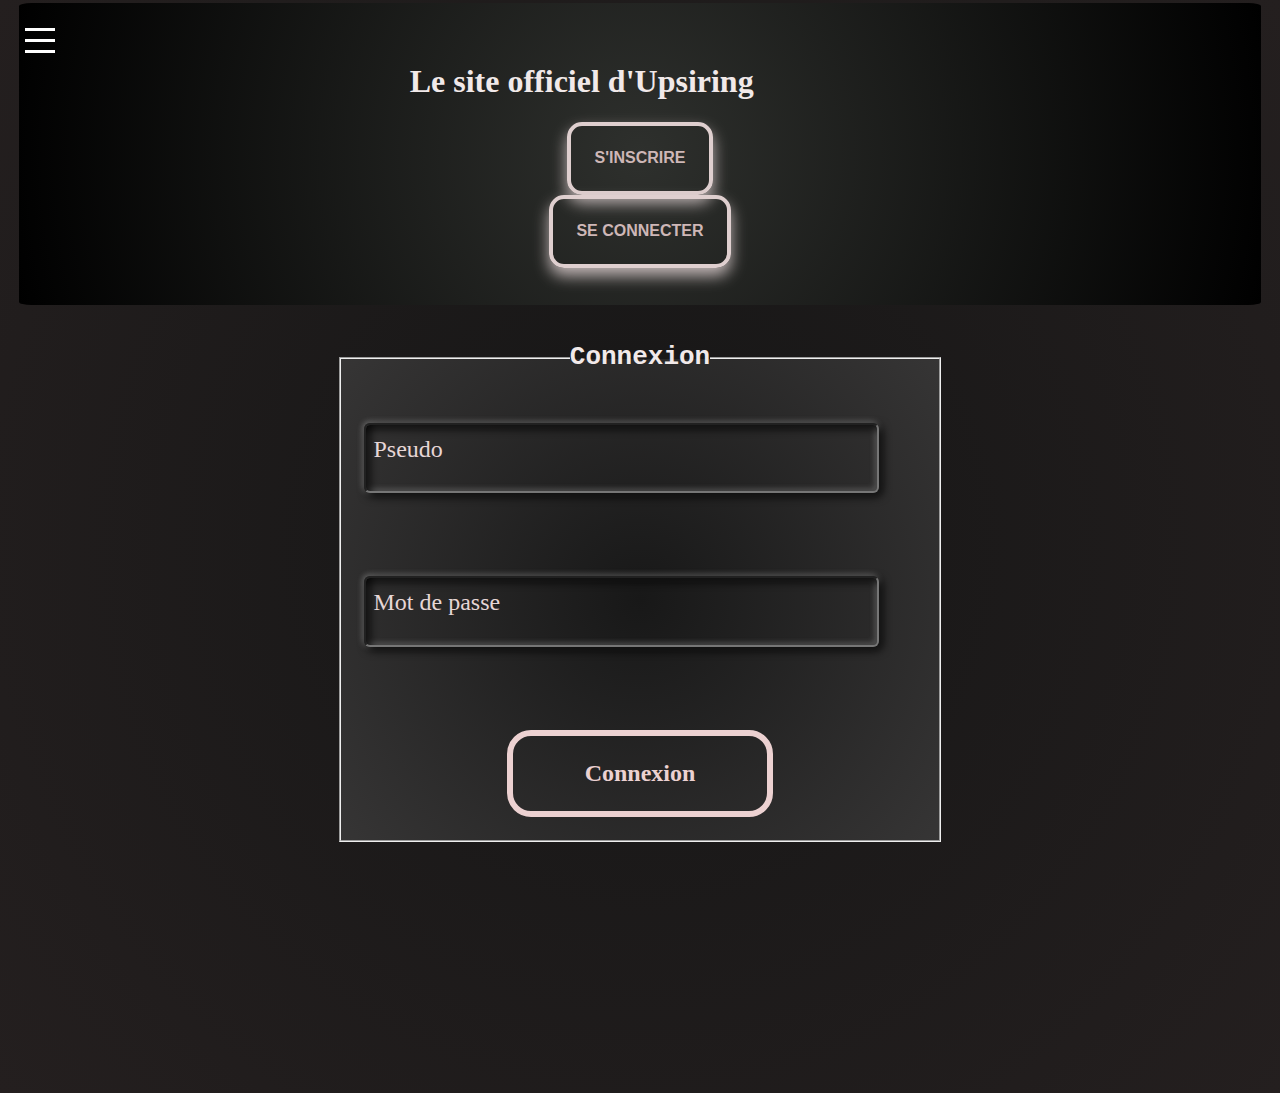
<file: www/connexion.html>
<!--Document appartenant à Sasha BALDASSIN L2 info Groupe F-->

<!DOCTYPE html>

<html lang="fr">

<head>
    <meta charset="utf-8">
    <meta name="viewport" content="width=device-width, initial-scale=1.0">
    <title>Upsiring</title>
    <link rel="stylesheet" type="text/css" href="css/style.css" />
    <link rel="stylesheet" type="text/css" href="css/petitecran.css" />
    <link rel="stylesheet" type="text/css" href="css/grandecran.css" />
    <link rel="stylesheet" type="text/css" href="css/moyenecran.css" />
    <link rel="stylesheet" type="text/css" href="css/animation.css" />
</head>

<body>

    <header>
        <a href="index.html">
            <img src="image/upsiring.jpg" alt="Logo"></a>

        <h1> Le site officiel d'Upsiring</h1>
        <a href="formulaire.html" class="bouton">
            S'INSCRIRE
        </a>
        <a href="connexion.html" class="bouton">
            SE CONNECTER
        </a>
    </header>

    <nav>
        <ul class="menu-large-screen">
            <li><a href="index.html">
                    <h2>Accueil</h2>
                </a></li>
            <li><a href="musique.html">
                    <h2>Musiques</h2>
                </a></li>
            <li><a href="membres.html">
                    <h2>Membres</h2>
                </a></li>
            <li><a href="photos.html">
                    <h2>Photos</h2>
                </a></li>
            <li><a href="date.html">
                    <h2>Dates</h2>
                </a></li>
            <li><a href="forum.html">
                    <h2>Forum</h2>
                </a></li>
        </ul>
    </nav>

    <div class="menuclass">
        <input type="checkbox" id="menu-toggle">
        <label for="menu-toggle" class="menu-btn">
            <span></span>
            <span></span>
            <span></span>
        </label>
        <ul class="menu-small-screen">
            <li><a href="index.html">Accueil</a></li>
            <li><a href="musique.html">Musiques</a></li>
            <li><a href="membres.html">Membres</a></li>
            <li><a href="photos.html">Photos</a></li>
            <li><a href="date.html">Dates</a></li>
            <li><a href="forum.html">Forum</a></li>
        </ul>
    </div>

    <main>
        <form action="htbin/login.py" method="post" id="idConnexion" class="formulaire">
            <fieldset>
                <legend>Connexion</legend>

                <div class="container">
                    <input required="" type="text" name="username" id="username" class="input">
                    <label for="username" class="label">Pseudo</label>
                </div>

                <div class="container last">
                    <input required oninput="updatePasswordStrength()" type="password" name="userpwd" id="userpwd"
                        class="input last">
                    <label class="label last">Mot de passe</label>

                </div>

                <span id="connexion"></span>

                <!--Seul bouton où l'on va mettre des margin-->
                <button id="boutonConnexion" type="submit">Connexion</button>
            </fieldset>
        </form>

        <script src="js/Connexion.js"></script>
    </main>
</body>

</html>
</file>
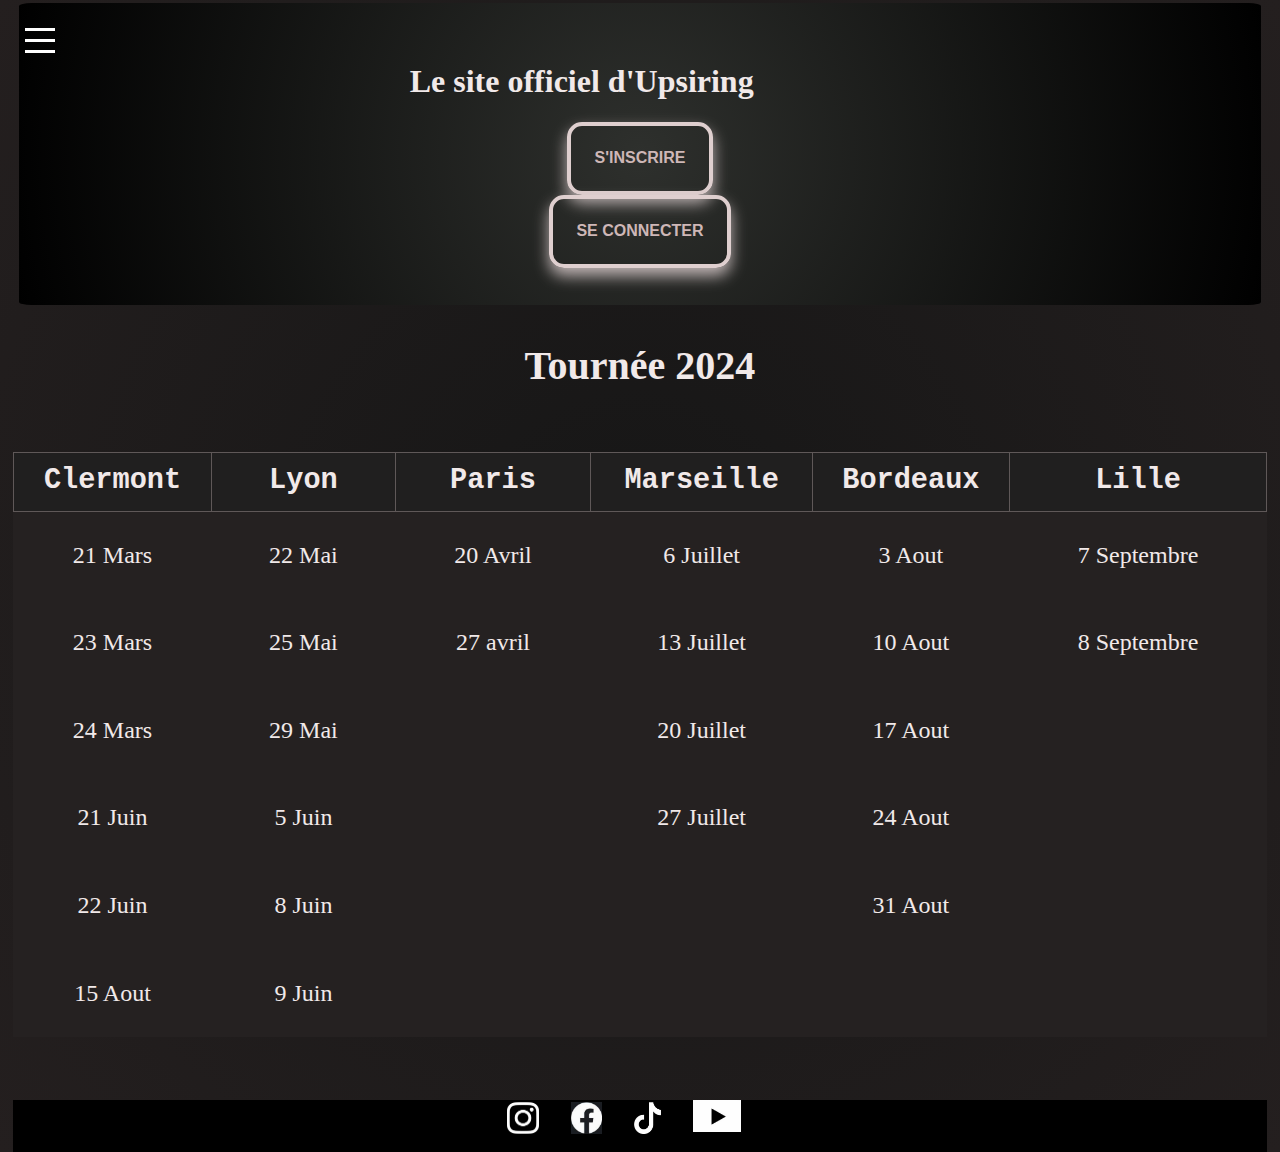
<file: www/date.html>
<!--Document appartenant à Sasha BALDASSIN L2 info Groupe F-->

<!DOCTYPE html>

<html lang="fr">

<head>
    <meta charset="utf-8">
    <meta name="viewport" content="width=device-width, initial-scale=1.0">
    <title>Upsiring</title>
    <link rel="stylesheet" type="text/css" href="css/style.css" />
    <link rel="stylesheet" type="text/css" href="css/petitecran.css" />
    <link rel="stylesheet" type="text/css" href="css/grandecran.css" />
    <link rel="stylesheet" type="text/css" href="css/moyenecran.css" />
    <link rel="stylesheet" type="text/css" href="css/animation.css" />
</head>

<body>

    <header>
        <a href="index.html">
            <img src="image/upsiring.jpg" alt="Logo"></a>

        <h1> Le site officiel d'Upsiring</h1>
        <a href="formulaire.html" class="bouton">
            S'INSCRIRE
        </a>
        <a href="connexion.html" class="bouton">
            SE CONNECTER
        </a>
    </header>

    <nav>
        <ul class="menu-large-screen">
            <li><a href="index.html">
                    <h2>Accueil</h2>
                </a></li>
            <li><a href="musique.html">
                    <h2>Musiques</h2>
                </a></li>
            <li><a href="membres.html">
                    <h2>Membres</h2>
                </a></li>
            <li><a href="photos.html">
                    <h2>Photos</h2>
                </a></li>
            <li><a href="date.html">
                    <h2>Dates</h2>
                </a></li>
            <li><a href="forum.html">
                    <h2>Forum</h2>
                </a></li>
        </ul>
    </nav>

    <div class="menuclass">
        <input type="checkbox" id="menu-toggle">
        <label for="menu-toggle" class="menu-btn">
            <span></span>
            <span></span>
            <span></span>
        </label>
        <ul class="menu-small-screen">
            <li><a href="index.html">Accueil</a></li>
            <li><a href="musique.html">Musiques</a></li>
            <li><a href="membres.html">Membres</a></li>
            <li><a href="photos.html">Photos</a></li>
            <li><a href="date.html">Dates</a></li>
            <li><a href="forum.html">Forum</a></li>
        </ul>
    </div>

    <main>
        <div class="sidebar">
            <h2>Dates</h2>

        </div>
        <table>
            <caption>Tournée 2024</caption>
            <thead>
                <tr>
                    <th>Clermont</th>
                    <th>Lyon</th>
                    <th>Paris</th>
                    <th>Marseille</th>
                    <th>Bordeaux</th>
                    <th>Lille</th>
                </tr>
            </thead>
            <tbody>
                <tr>
                    <td>21 Mars</td>
                    <td>22 Mai</td>
                    <td>20 Avril</td>
                    <td>6 Juillet</td>
                    <td>3 Aout</td>
                    <td>7 Septembre</td>
                </tr>
                <tr>
                    <td>23 Mars</td>
                    <td>25 Mai</td>
                    <td>27 avril</td>
                    <td>13 Juillet</td>
                    <td>10 Aout</td>
                    <td>8 Septembre</td>
                </tr>
                <tr>
                    <td>24 Mars</td>
                    <td>29 Mai</td>
                    <td></td>
                    <td>20 Juillet</td>
                    <td>17 Aout</td>
                    <td></td>
                </tr>
                <tr>
                    <td>21 Juin</td>
                    <td>5 Juin</td>
                    <td></td>
                    <td>27 Juillet</td>
                    <td>24 Aout</td>
                    <td></td>
                </tr>
                <tr>
                    <td>22 Juin</td>
                    <td>8 Juin</td>
                    <td></td>
                    <td></td>
                    <td>31 Aout</td>
                    <td></td>
                </tr>
                <tr>
                    <td>15 Aout</td>
                    <td>9 Juin</td>
                    <td></td>
                    <td></td>
                    <td></td>
                    <td></td>
                </tr>
            </tbody>
        </table>

        <footer>
            <nav>
                <a href="https://www.instagram.com/upsiring_band?igsh=dnB5Z3g4a2wybzJ1" target="_blank">
                    <img src="image/insta.jpg" alt="Instagram">
                </a>
                <a href="https://www.facebook.com/profile.php?id=100093537181391" target="_blank">
                    <img src="image/facebook.jpg" alt="Facebook">
                </a>
                <a href="https://www.tiktok.com/@upsiring" target="_blank">
                    <img src="image/tiktok.jpg" alt="Tiktok">
                </a>
                <a href="https://www.youtube.com/@UPSIRING_BAND" target="_blank">
                    <img src="image/youtube.jpg" alt="Youtube">
                </a>
            </nav>
        </footer>

    </main>
</body>

</html>
</file>
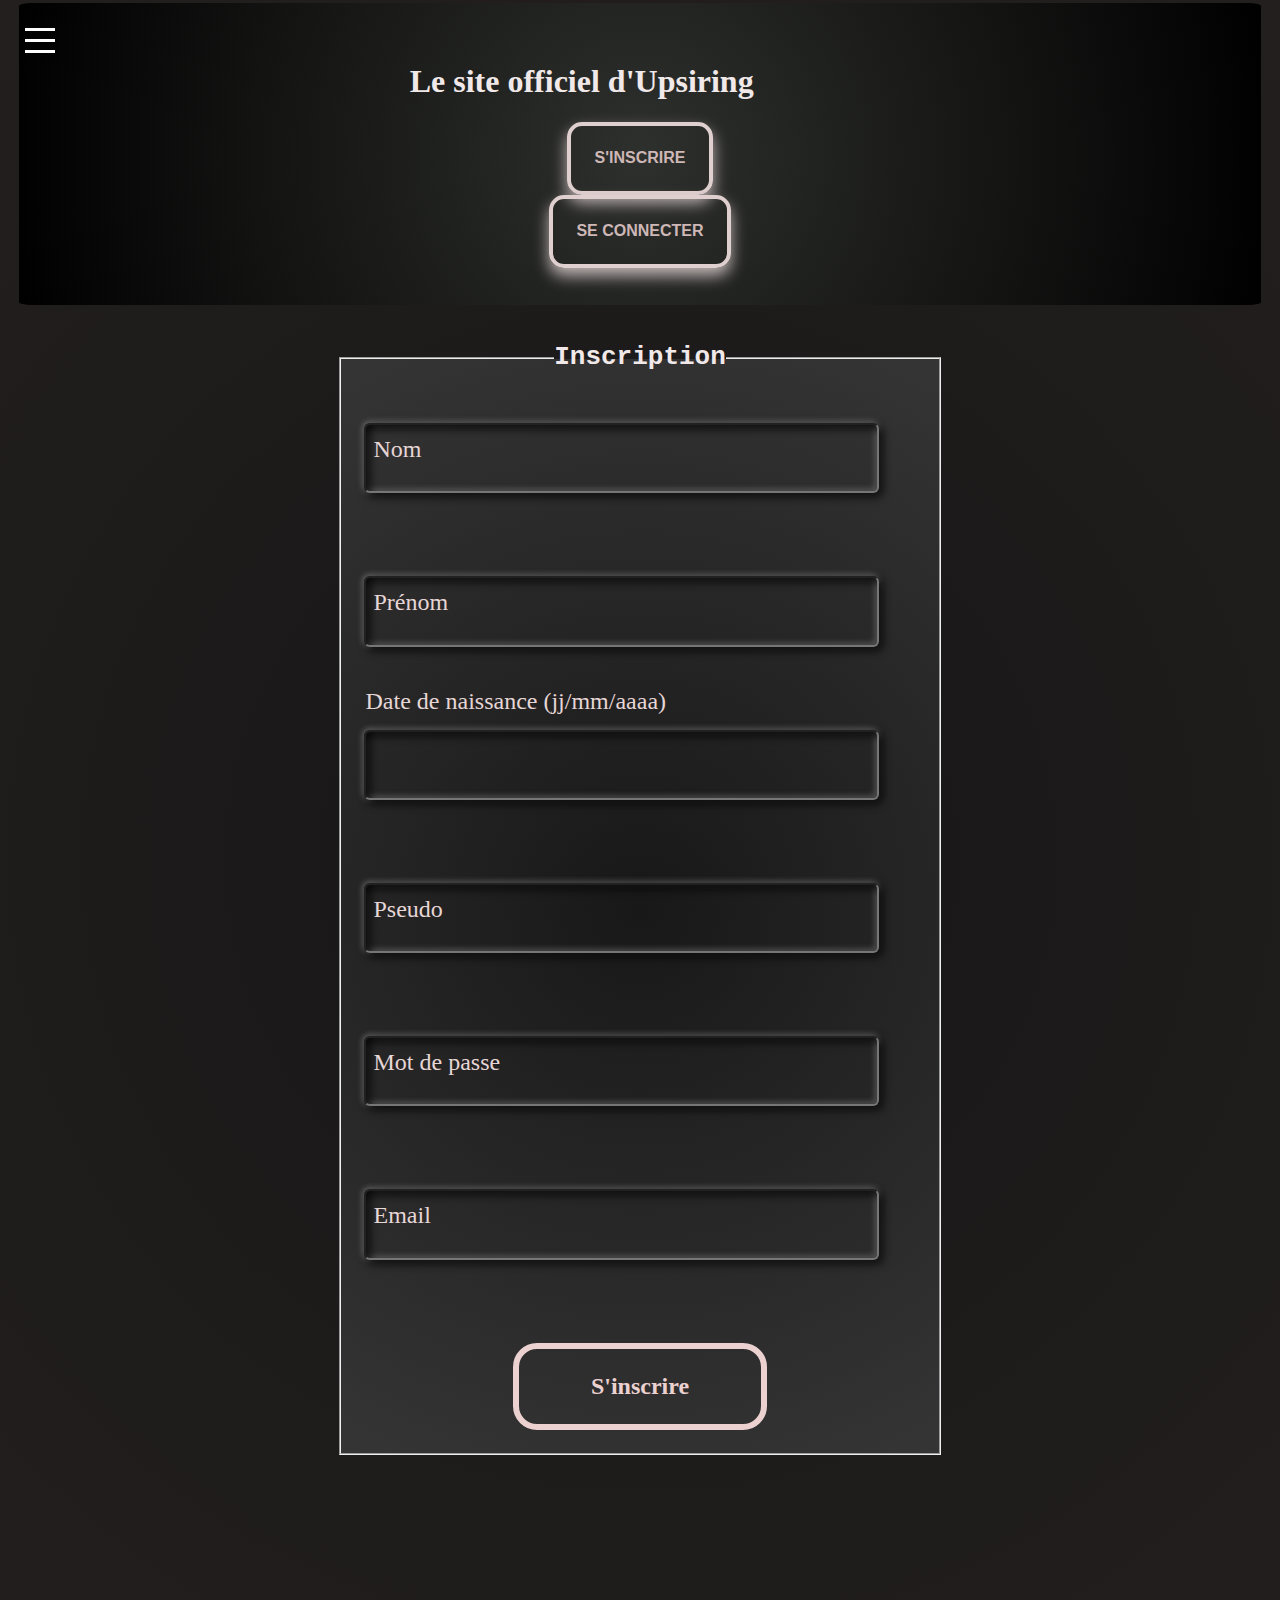
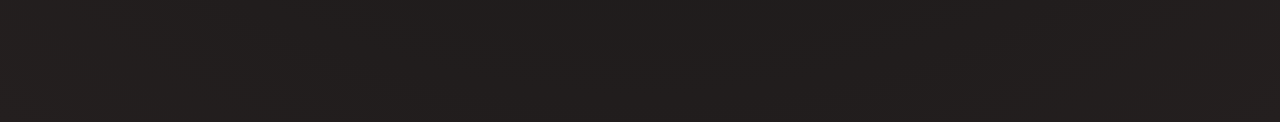
<file: www/formulaire.html>
<!--Document appartenant à Sasha BALDASSIN L2 info Groupe F-->

<!DOCTYPE html>

<html lang="fr">


<head>
    <meta charset="utf-8">
    <meta name="viewport" content="width=device-width, initial-scale=1.0">
    <title>Upsiring</title>
    <link rel="stylesheet" type="text/css" href="css/style.css" />
    <link rel="stylesheet" type="text/css" href="css/petitecran.css" />
    <link rel="stylesheet" type="text/css" href="css/grandecran.css" />
    <link rel="stylesheet" type="text/css" href="css/moyenecran.css" />
    <link rel="stylesheet" type="text/css" href="css/animation.css" />
</head>

<body>

    <header>
        <a href="index.html">
            <img src="image/upsiring.jpg" alt="Logo"></a>

        <h1> Le site officiel d'Upsiring</h1>
        <a href="formulaire.html" class="bouton">
            S'INSCRIRE
        </a>
        <a href="connexion.html" class="bouton">
            SE CONNECTER
        </a>
    </header>

    <nav>
        <ul class="menu-large-screen">
            <li><a href="index.html">
                    <h2>Accueil</h2>
                </a></li>
            <li><a href="musique.html">
                    <h2>Musiques</h2>
                </a></li>
            <li><a href="membres.html">
                    <h2>Membres</h2>
                </a></li>
            <li><a href="photos.html">
                    <h2>Photos</h2>
                </a></li>
            <li><a href="date.html">
                    <h2>Dates</h2>
                </a></li>
            <li><a href="forum.html">
                    <h2>Forum</h2>
                </a></li>
        </ul>
    </nav>

    <div class="menuclass">
        <input type="checkbox" id="menu-toggle">
        <label for="menu-toggle" class="menu-btn">
            <span></span>
            <span></span>
            <span></span>
        </label>
        <ul class="menu-small-screen">
            <li><a href="index.html">Accueil</a></li>
            <li><a href="musique.html">Musiques</a></li>
            <li><a href="membres.html">Membres</a></li>
            <li><a href="photos.html">Photos</a></li>
            <li><a href="date.html">Dates</a></li>
            <li><a href="forum.html">Forum</a></li>
        </ul>
    </div>


    <main>
        <form action="htbin/register.py" method="post" class="formulaire">
            <fieldset>
                <legend>Inscription</legend>

                <div class="container">
                    <input required="" type="text" name="lastname" id="lastname" class="input">
                    <label for="lastname" class="label">Nom</label>
                    <span id="lastnameSpan"></span>

                </div>

                <div class="container">
                    <input required="" type="text" name="firstname" id="firstname" class="input">
                    <label for="firstname" class="label">Prénom</label>
                    <span id="firstnameSpan"></span>

                </div>

                <div class="container">
                    <input type="text" name="birthdate" id="birthdate" class="input">
                    <label for="birthdate" class="label">Date de naissance (jj/mm/aaaa)</label>
                    <span id="dateSpan"></span>

                </div>

                <div class="container">
                    <input required="" type="text" name="username" id="username" class="input">
                    <label for="username" class="label">Pseudo</label>
                    <span id="usernameSpan"></span>
                </div>

                <div class="container">
                    <input required oninput="updatePasswordStrength()" type="password" name="userpwd" id="userpwd"
                        class="input">
                    <label class="label">Mot de passe</label>
                    <span id="mdpSpan"></span>

                </div>

                <div class="container">
                    <input required="" type="text" name="useremail" id="useremail" class="input">
                    <label class="label">Email</label>
                    <span id="mailSpan"></span>
                </div>

                <button type="submit">S'inscrire</button>
            </fieldset>
        </form>

        <p id="message"></p>

        <script src="js/Inscription.js"></script>
    </main>
</body>


</html>
</file>
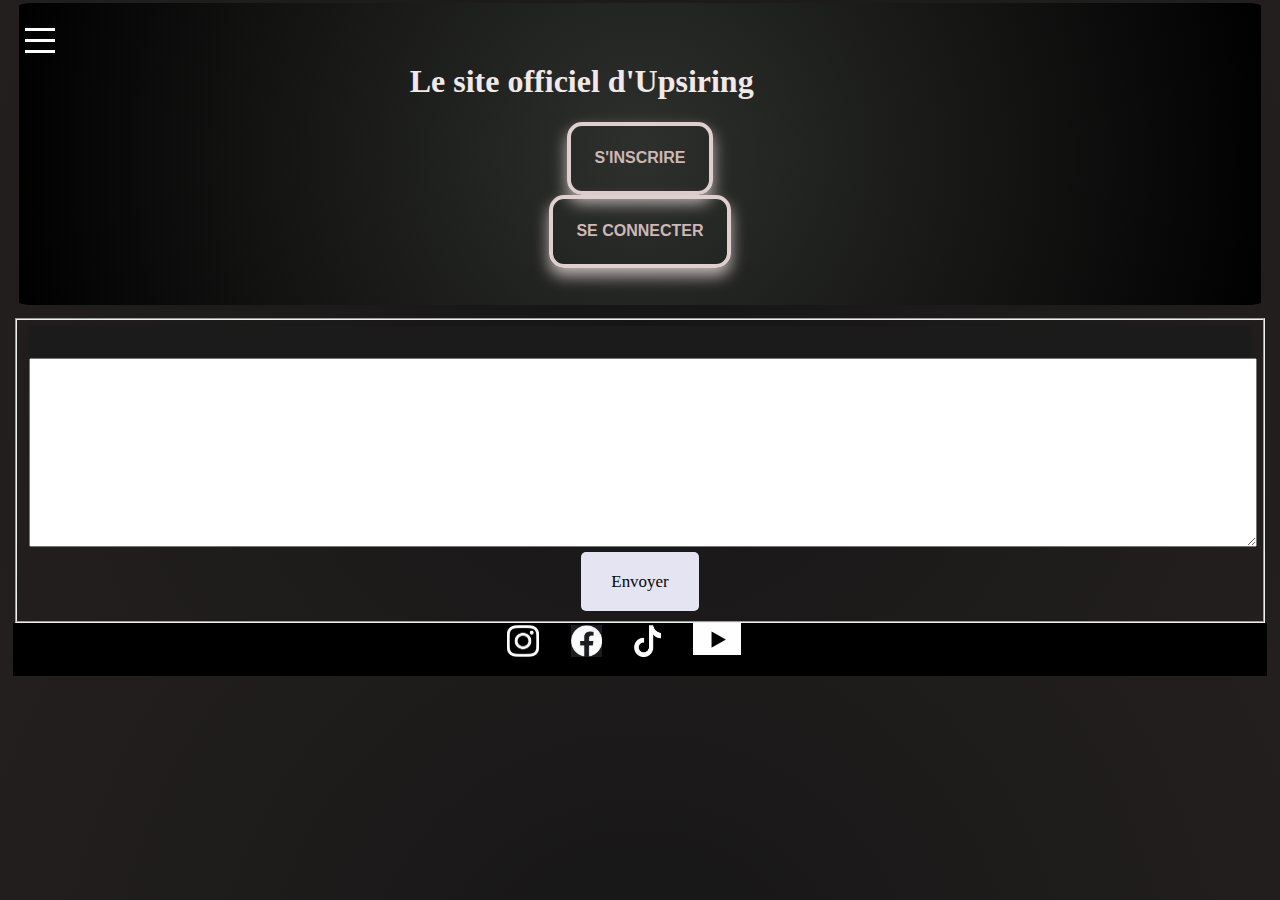
<file: www/forum.html>
<!--Document appartenant à Sasha BALDASSIN L2 info Groupe F-->

<!DOCTYPE html>

<html>

<head>
    <meta charset="utf-8">
    <meta name="viewport" content="width=device-width, initial-scale=1.0">
    <title>Upsiring</title>
    <link rel="stylesheet" type="text/css" href="css/style.css" />
    <link rel="stylesheet" type="text/css" href="css/petitecran.css" />
    <link rel="stylesheet" type="text/css" href="css/grandecran.css" />
    <link rel="stylesheet" type="text/css" href="css/moyenecran.css" />
    <link rel="stylesheet" type="text/css" href="css/animation.css" />
</head>

<body>

    <header>
        <a href="index.html">
            <img src="image/upsiring.jpg" alt="Logo"></a>

        <h1> Le site officiel d'Upsiring</h1>
        <a href="formulaire.html" class="bouton">
            S'INSCRIRE
        </a>
        <a href="connexion.html" class="bouton">
            SE CONNECTER
        </a>
    </header>

    <nav>
        <ul class="menu-large-screen">
            <li><a href="index.html">
                    <h2>Accueil</h2>
                </a></li>
            <li><a href="musique.html">
                    <h2>Musiques</h2>
                </a></li>
            <li><a href="membres.html">
                    <h2>Membres</h2>
                </a></li>
            <li><a href="photos.html">
                    <h2>Photos</h2>
                </a></li>
            <li><a href="date.html">
                    <h2>Dates</h2>
                </a></li>
            <li><a href="forum.html">
                    <h2>Forum</h2>
                </a></li>
        </ul>
    </nav>

    <div class="menuclass">
        <input type="checkbox" id="menu-toggle">
        <label for="menu-toggle" class="menu-btn">
            <span></span>
            <span></span>
            <span></span>
        </label>
        <ul class="menu-small-screen">
            <li><a href="index.html">Accueil</a></li>
            <li><a href="musique.html">Musiques</a></li>
            <li><a href="membres.html">Membres</a></li>
            <li><a href="photos.html">Photos</a></li>
            <li><a href="date.html">Dates</a></li>
            <li><a href="forum.html">Forum</a></li>
        </ul>
    </div>

    <main>
        <div class="sidebar">
            <h2>Forum</h2>

        </div>

        <form action="htbin/chatsend.py" method="post" id="idChat">
            <fieldset>

                <span id="Message"></span>

                <div class="forum">
                    <textarea name="msg" id="msg" class="input" rows="10" cols="30"></textarea>
                    <label for="msg" class="label"></label>
                </div>

                <span id="connexion"></span>

                <button class="buttonForm" type="submit">Envoyer</button>
            </fieldset>

        </form>

        <script src="js/Forum.js"></script>

        <footer>
            <nav>
                <a href="https://www.instagram.com/upsiring_band?igsh=dnB5Z3g4a2wybzJ1" target="_blank">
                    <img src="image/insta.jpg" alt="Instagram">
                </a>
                <a href="https://www.facebook.com/profile.php?id=100093537181391" target="_blank">
                    <img src="image/facebook.jpg" alt="Facebook">
                </a>
                <a href="https://www.tiktok.com/@upsiring" target="_blank">
                    <img src="image/tiktok.jpg" alt="Tiktok">
                </a>
                <a href="https://www.youtube.com/@UPSIRING_BAND" target="_blank">
                    <img src="image/youtube.jpg" alt="Youtube">
                </a>
            </nav>
        </footer>

    </main>
</body>

</html>
</file>
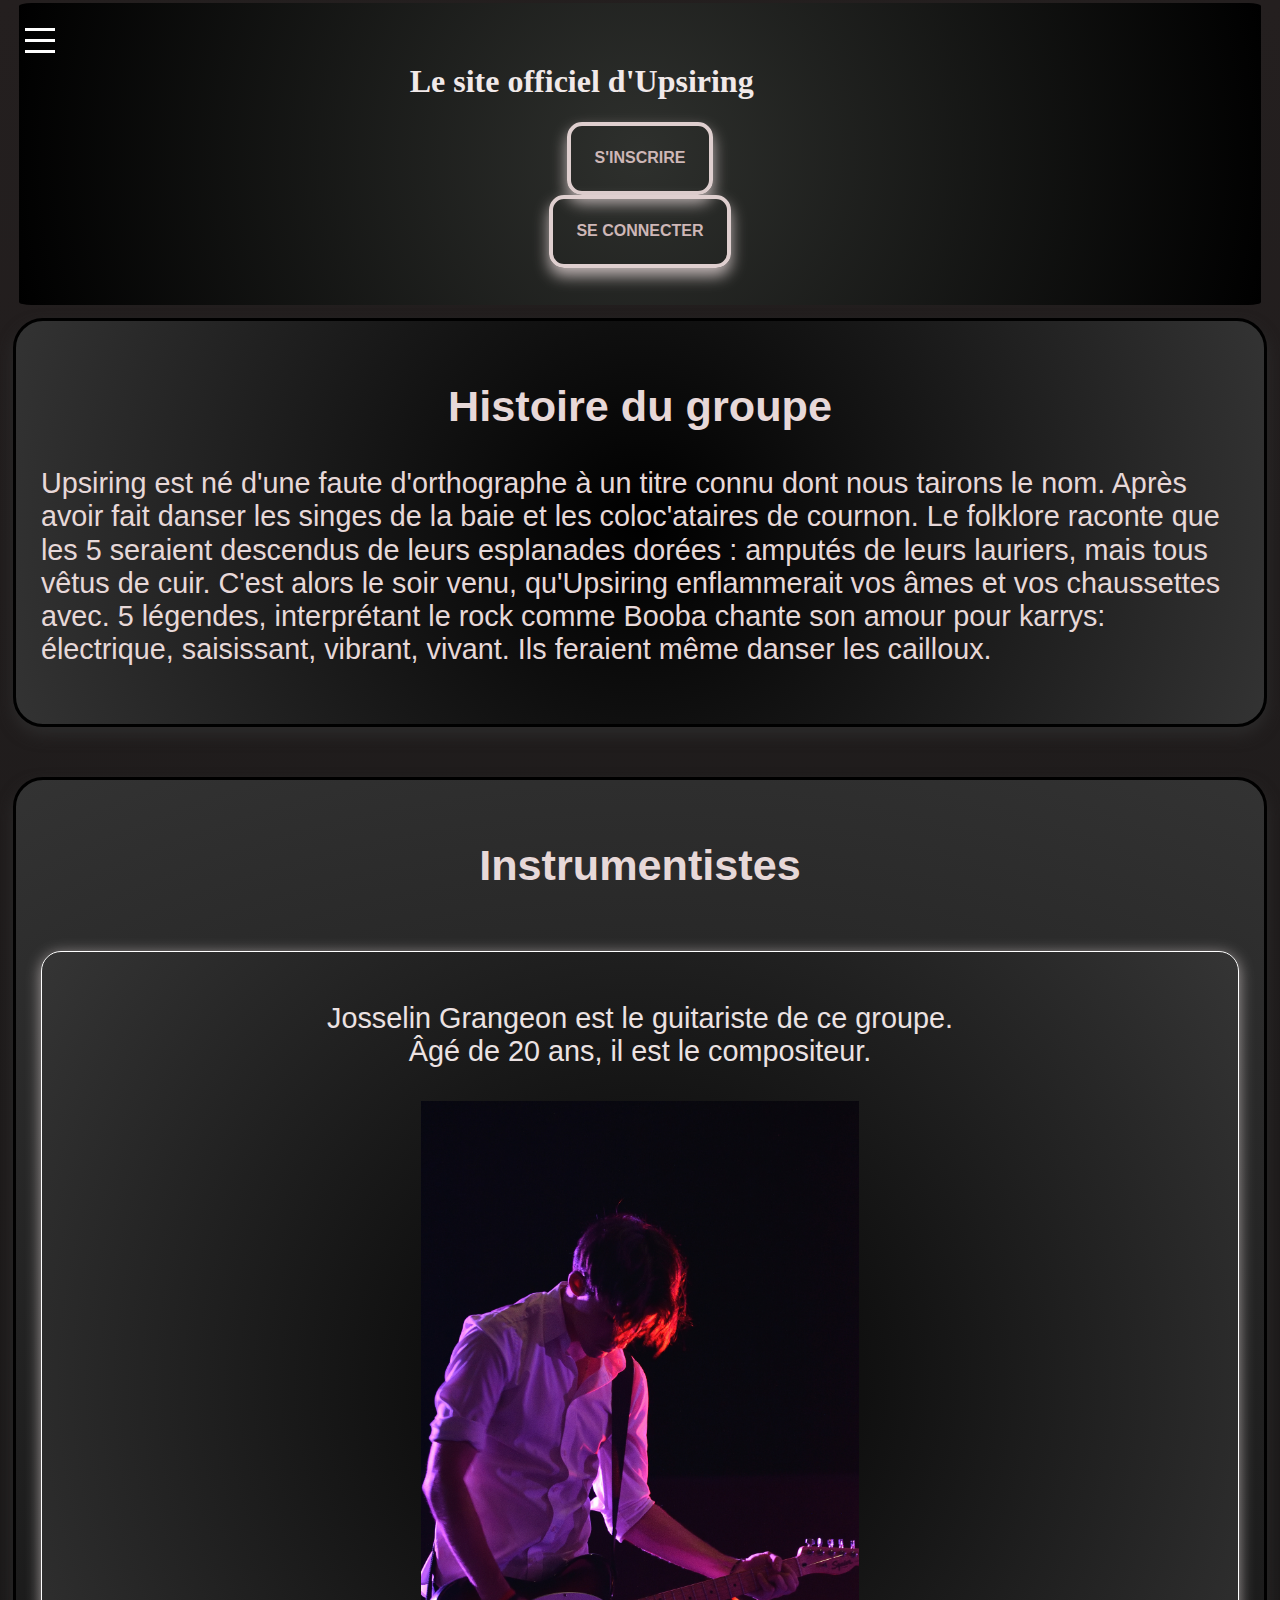
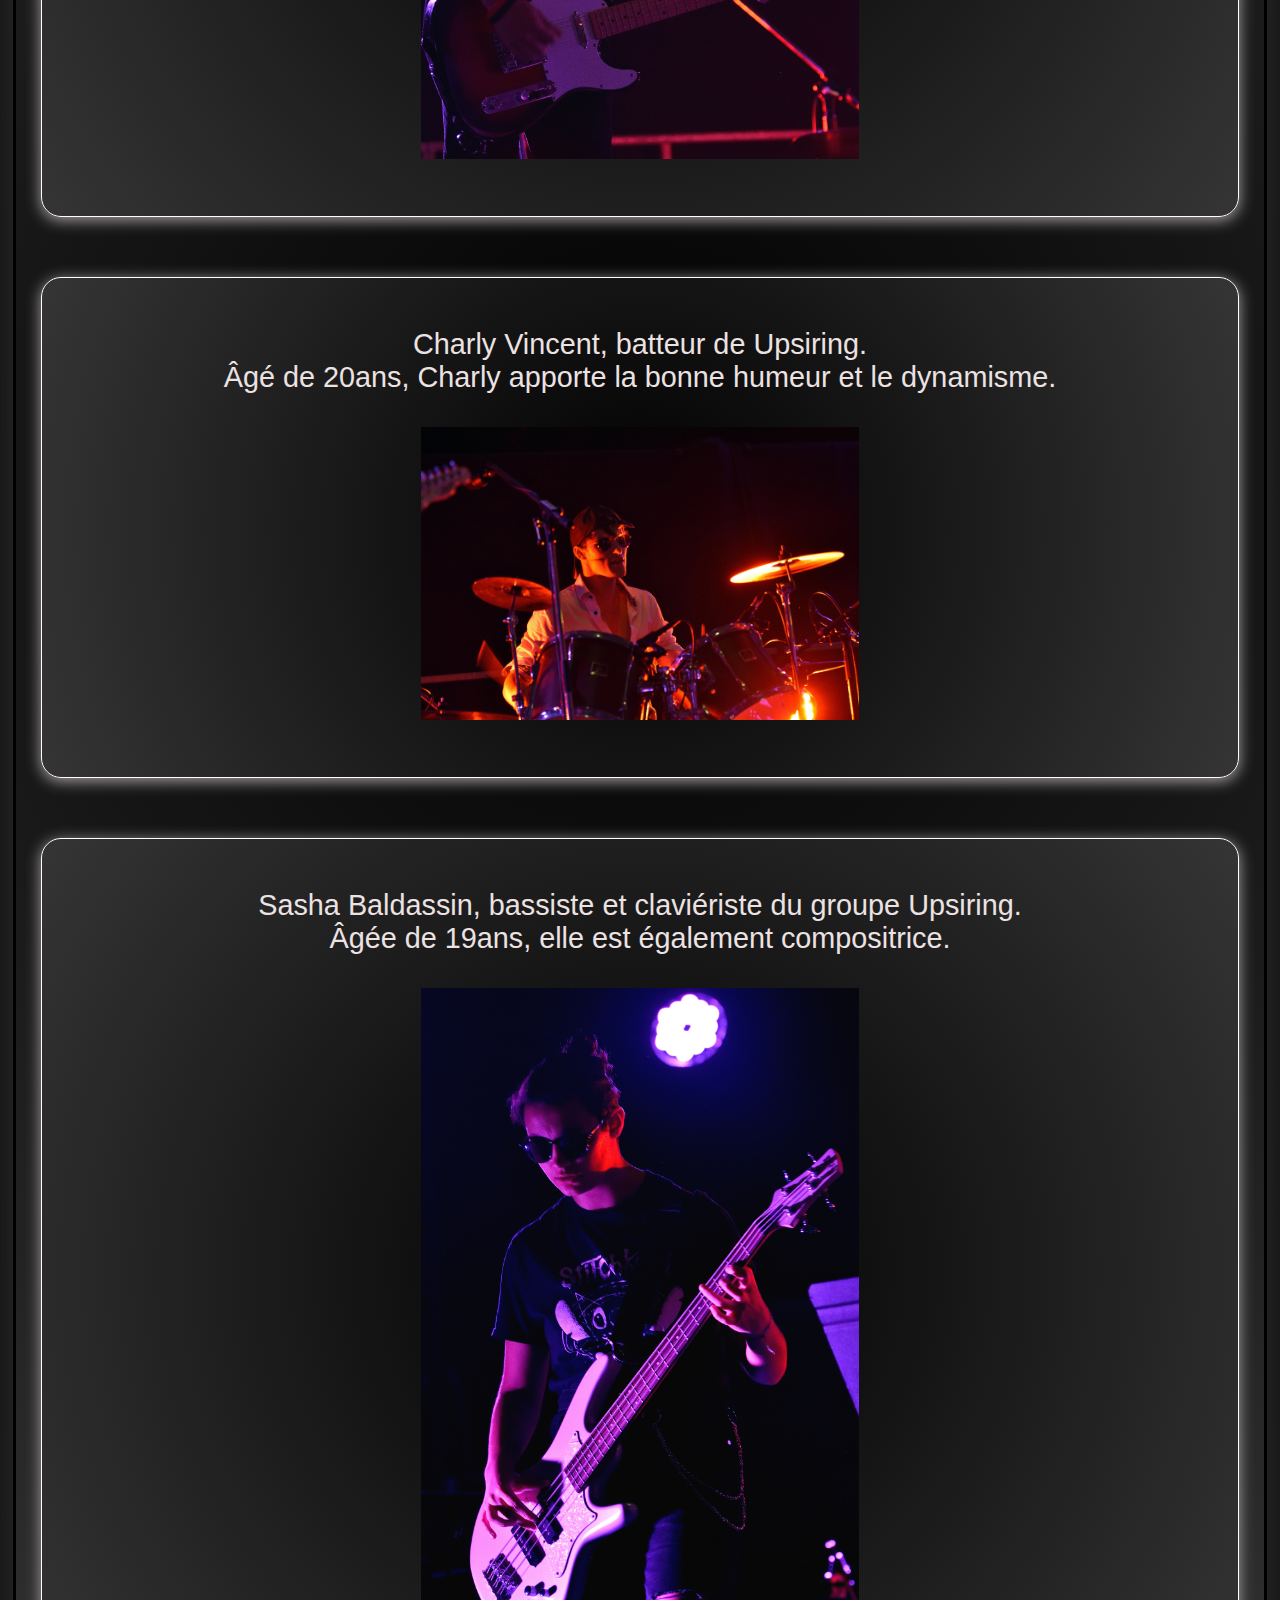
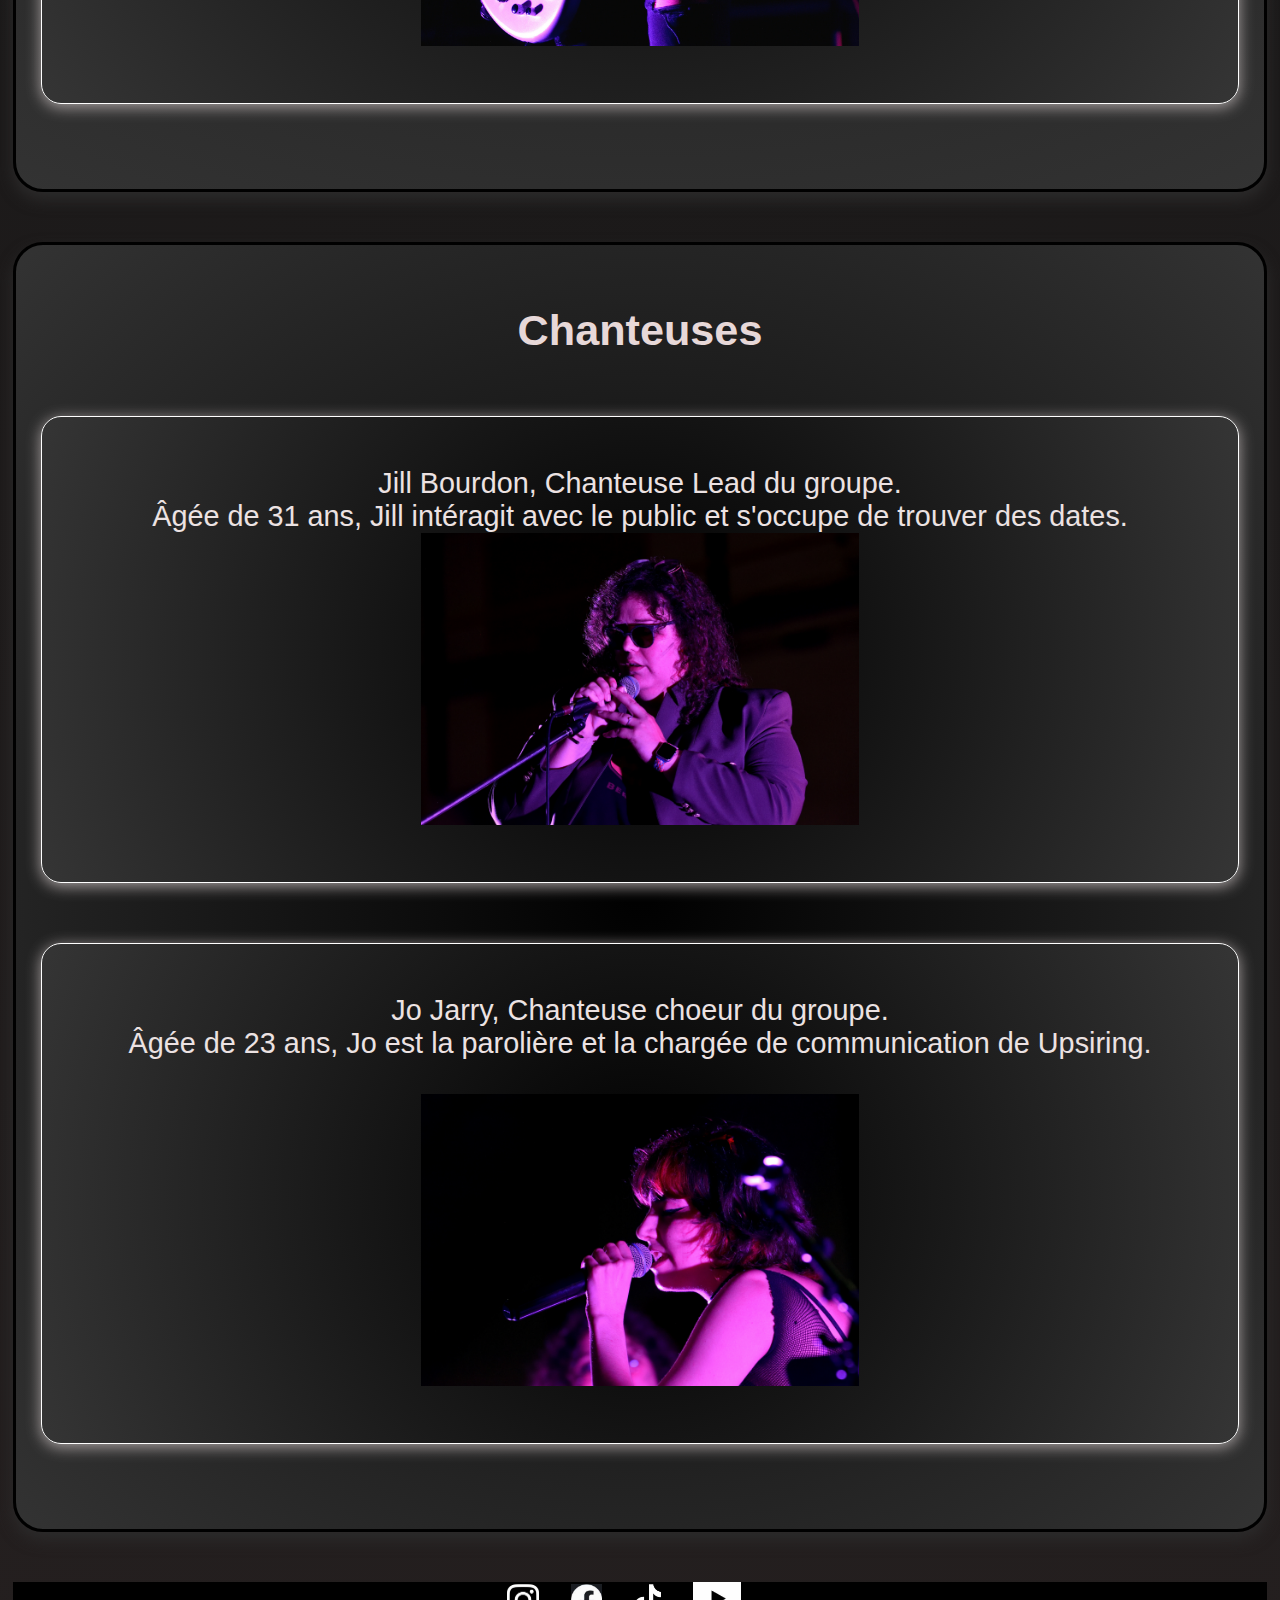
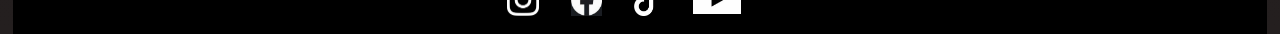
<file: www/membres.html>
<!--Document appartenant à Sasha BALDASSIN L2 info Groupe F-->

<!DOCTYPE html>

<html lang="fr">

<head>
    <meta charset="utf-8">
    <meta name="viewport" content="width=device-width, initial-scale=1.0">
    <title>Upsiring</title>
    <link rel="stylesheet" type="text/css" href="css/style.css" />
    <link rel="stylesheet" type="text/css" href="css/petitecran.css" />
    <link rel="stylesheet" type="text/css" href="css/grandecran.css" />
    <link rel="stylesheet" type="text/css" href="css/moyenecran.css" />
    <link rel="stylesheet" type="text/css" href="css/animation.css" />
</head>

<body>

    <header>
        <a href="index.html">
            <img src="image/upsiring.jpg" alt="Logo"></a>

        <h1> Le site officiel d'Upsiring</h1>
        <a href="formulaire.html" class="bouton">
            S'INSCRIRE
        </a>
        <a href="connexion.html" class="bouton">
            SE CONNECTER
        </a>
    </header>

    <nav>
        <ul class="menu-large-screen">
            <li><a href="index.html">
                    <h2>Accueil</h2>
                </a></li>
            <li><a href="musique.html">
                    <h2>Musiques</h2>
                </a></li>
            <li><a href="membres.html">
                    <h2>Membres</h2>
                </a></li>
            <li><a href="photos.html">
                    <h2>Photos</h2>
                </a></li>
            <li><a href="date.html">
                    <h2>Dates</h2>
                </a></li>
            <li><a href="forum.html">
                    <h2>Forum</h2>
                </a></li>
        </ul>
    </nav>

    <div class="menuclass">
        <input type="checkbox" id="menu-toggle">
        <label for="menu-toggle" class="menu-btn">
            <span></span>
            <span></span>
            <span></span>
        </label>
        <ul class="menu-small-screen">
            <li><a href="index.html">Accueil</a></li>
            <li><a href="musique.html">Musiques</a></li>
            <li><a href="membres.html">Membres</a></li>
            <li><a href="photos.html">Photos</a></li>
            <li><a href="date.html">Dates</a></li>
            <li><a href="forum.html">Forum</a></li>
        </ul>
    </div>

    <main>
        <div class="sidebar">
            <h2>Membres</h2>
            <ul>
                <li><a href="#Histoire">Histoire</a></li>
                <li><a href="#joss">Guitariste</a></li>
                <li><a href="#Charly">Batteur</a></li>
                <li><a href="#Sasha">Bassiste</a></li>
                <li><a href="#Chant">Chanteuses</a></li>
            </ul>

        </div>


        <article id="Histoire">
            <h2>Histoire du groupe</h2>
            Upsiring est né d'une faute d'orthographe à un titre connu dont nous tairons le nom. Après avoir
            fait
            danser les singes de la baie et les coloc'ataires de cournon. Le folklore raconte que les 5 seraient
            descendus de leurs esplanades dorées : amputés de leurs lauriers, mais tous vêtus de cuir. C'est
            alors
            le soir venu, qu'Upsiring enflammerait vos âmes et vos chaussettes avec.
            5 légendes, interprétant le rock comme Booba chante son amour pour karrys: électrique, saisissant,
            vibrant, vivant.
            Ils feraient même danser les cailloux. <br><br>

        </article>
        <article>
            <h2>Instrumentistes</h2>
            <section class="textcenter" id="joss">
                Josselin Grangeon est le guitariste de ce groupe. <br>
                Âgé de 20 ans, il est le compositeur.
                <br><br>
                <img src="image/Joss.jpg" alt="Joss">
            </section>

            <section class="textcenter" id="Charly">
                Charly Vincent, batteur de Upsiring. <br>
                Âgé de 20ans, Charly apporte la bonne humeur et le dynamisme.
                <br><br>
                <img src="image/Charly.jpg" alt="Charly">
            </section>

            <section class="textcenter" id="Sasha">
                Sasha Baldassin, bassiste et claviériste du groupe Upsiring. <br>
                Âgée de 19ans, elle est également compositrice.
                <br><br>
                <img src="image/Sasha.jpg" alt="Sasha">
            </section>

        </article>
        <article id="Chant">
            <h2>Chanteuses</h2>
            <section class="textcenter" id="Jill">
                Jill Bourdon, Chanteuse Lead du groupe. <br>
                Âgée de 31 ans, Jill intéragit avec le public et s'occupe de trouver des dates.
                <br>
                <img src="image/Jill.jpg" alt="Jill">
            </section>

            <section class="textcenter" id="Jo">
                Jo Jarry, Chanteuse choeur du groupe. <br>
                Âgée de 23 ans, Jo est la parolière et la chargée de communication de Upsiring.
                <br><br>
                <img src="image/Jo.jpg" alt="Jo">

            </section>

        </article>

        <footer>
            <nav>
                <a href="https://www.instagram.com/upsiring_band?igsh=dnB5Z3g4a2wybzJ1" target="_blank">
                    <img src="image/insta.jpg" alt="Instagram">
                </a>
                <a href="https://www.facebook.com/profile.php?id=100093537181391" target="_blank">
                    <img src="image/facebook.jpg" alt="Facebook">
                </a>
                <a href="https://www.tiktok.com/@upsiring" target="_blank">
                    <img src="image/tiktok.jpg" alt="Tiktok">
                </a>
                <a href="https://www.youtube.com/@UPSIRING_BAND" target="_blank">
                    <img src="image/youtube.jpg" alt="Youtube">
                </a>
            </nav>
        </footer>

    </main>
</body>

</html>
</file>
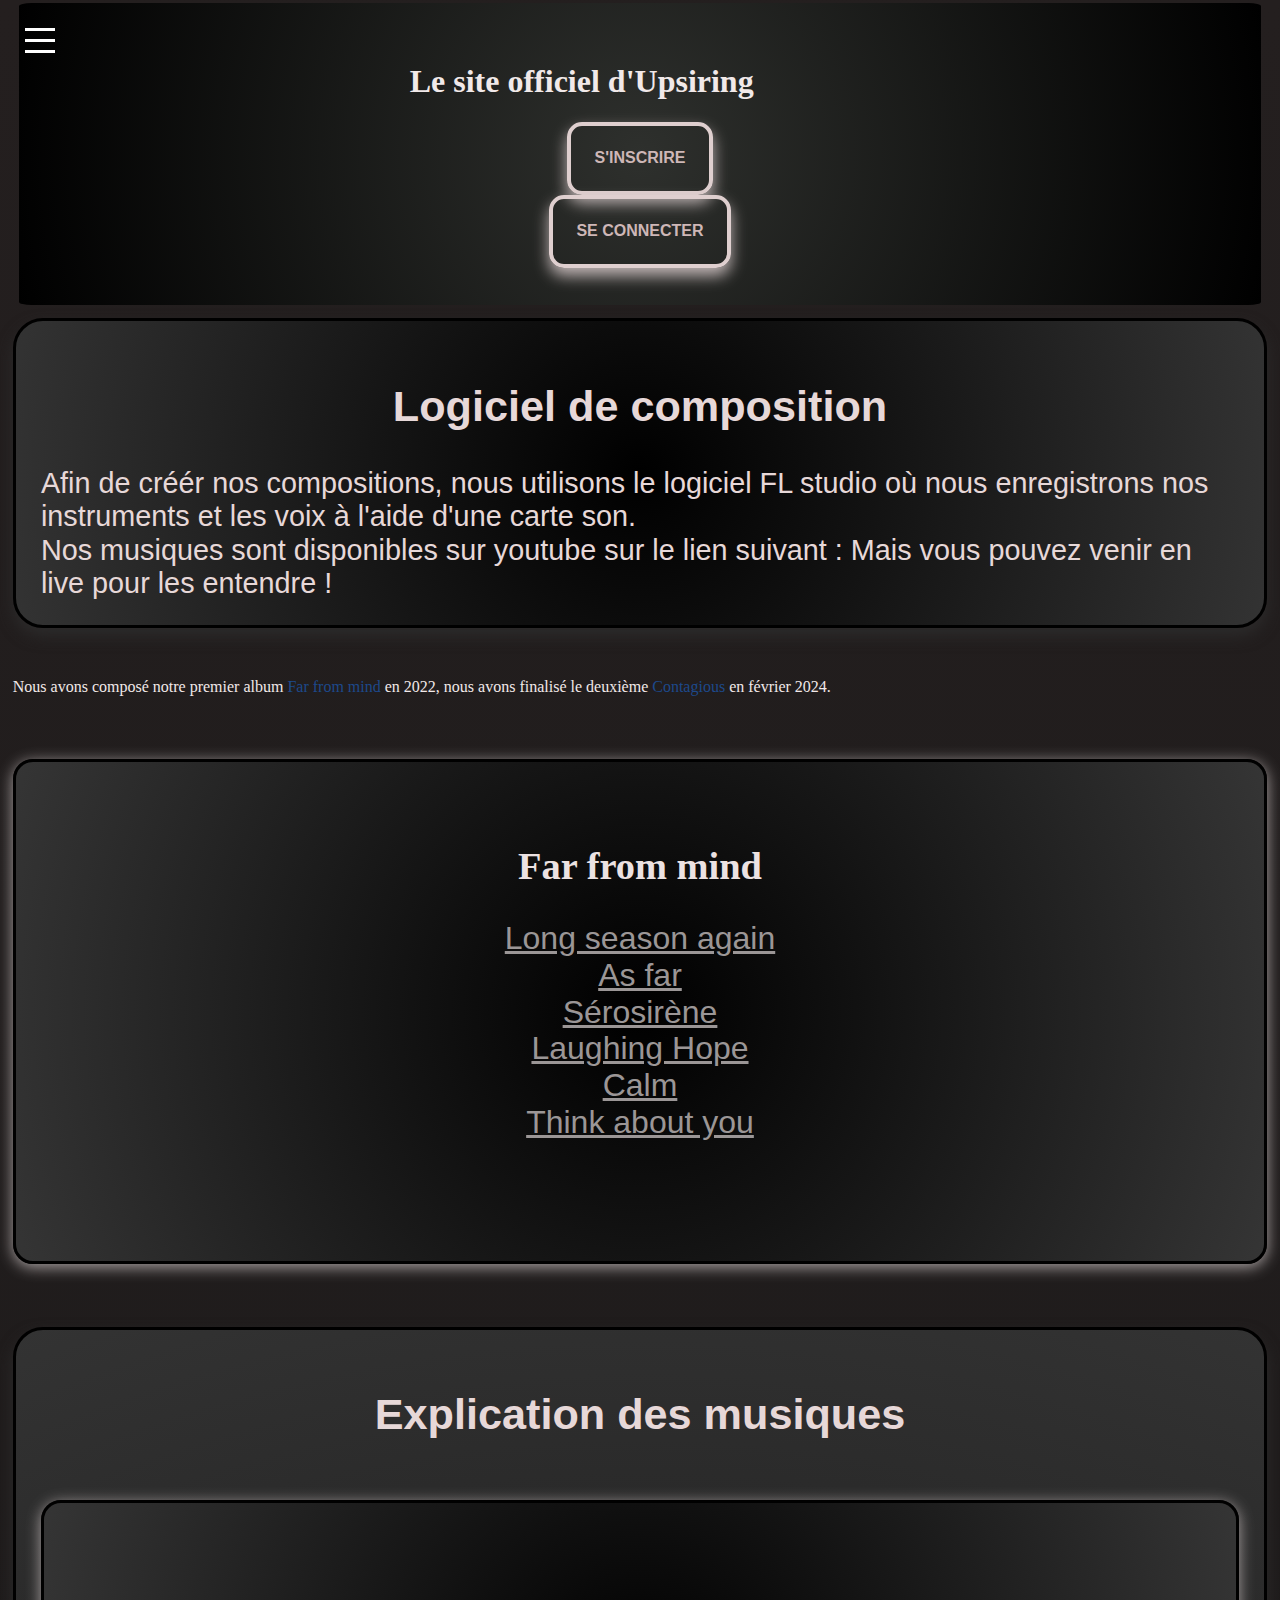
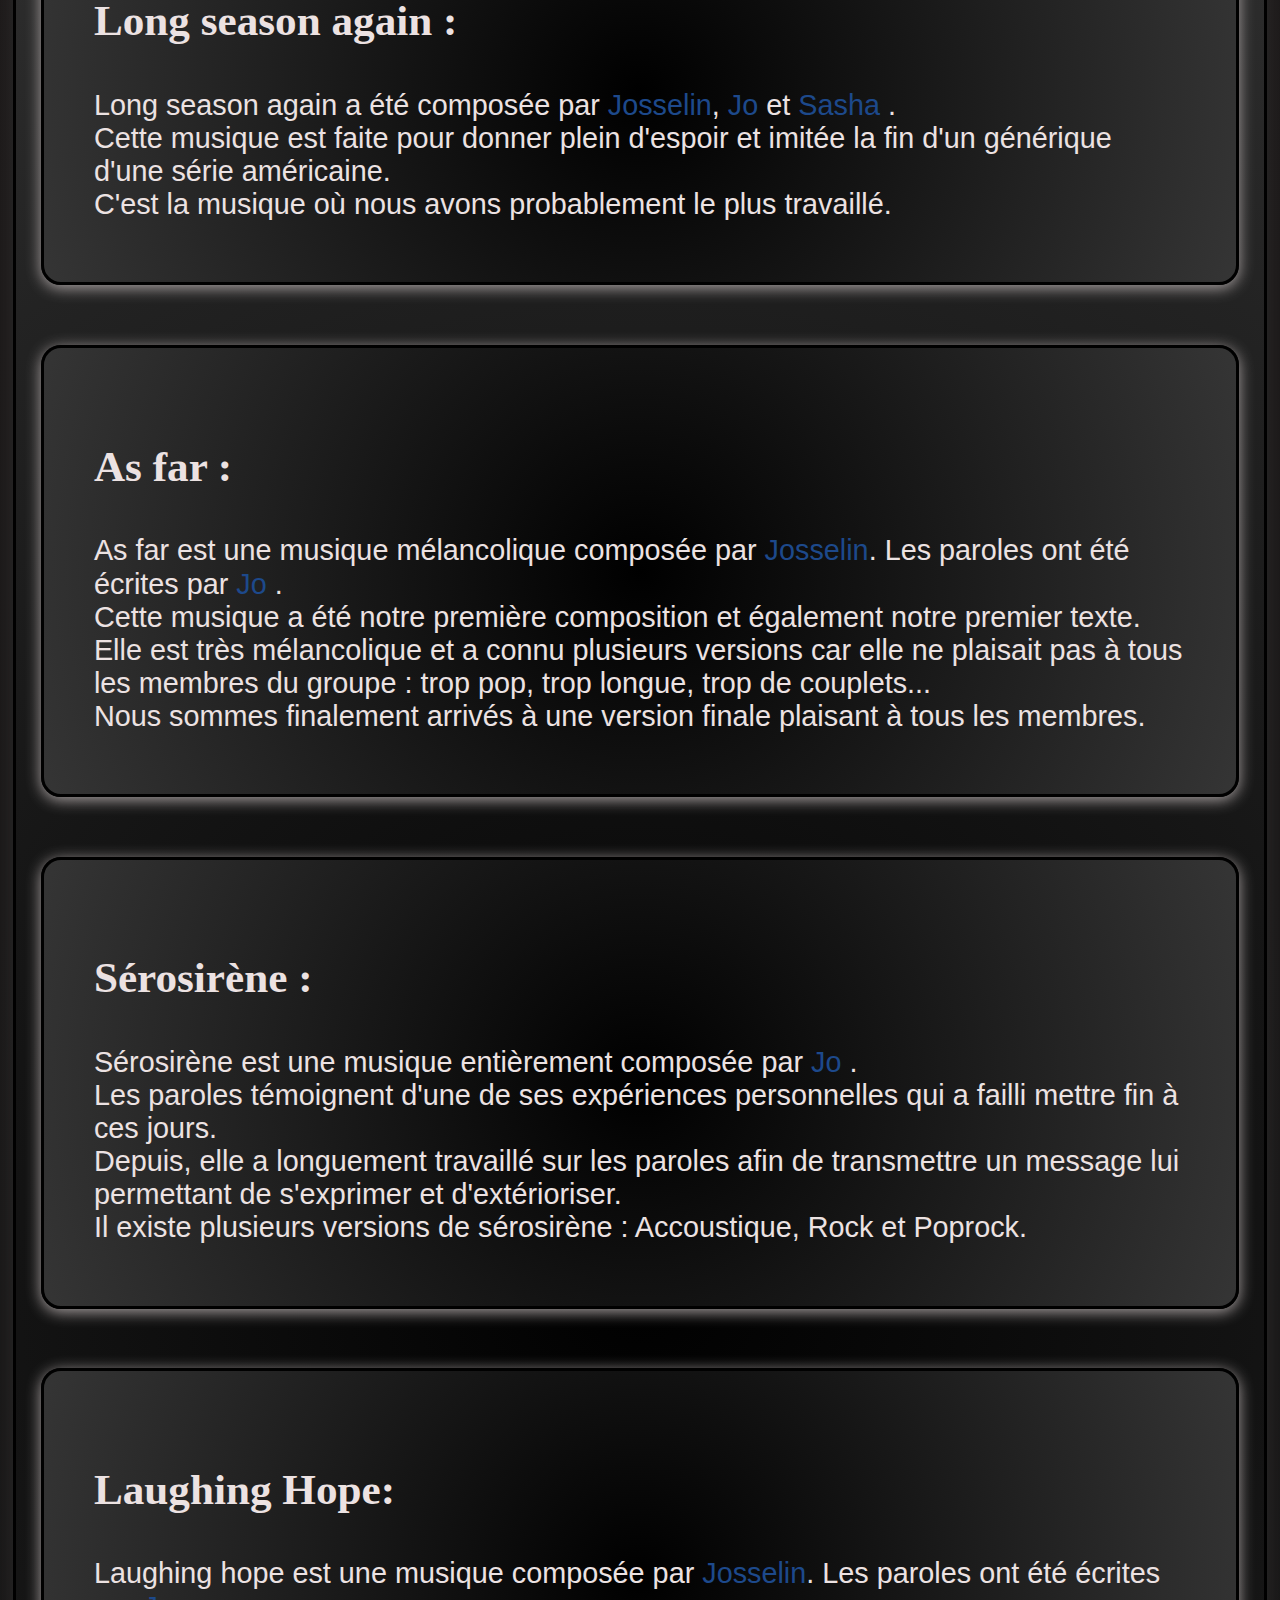
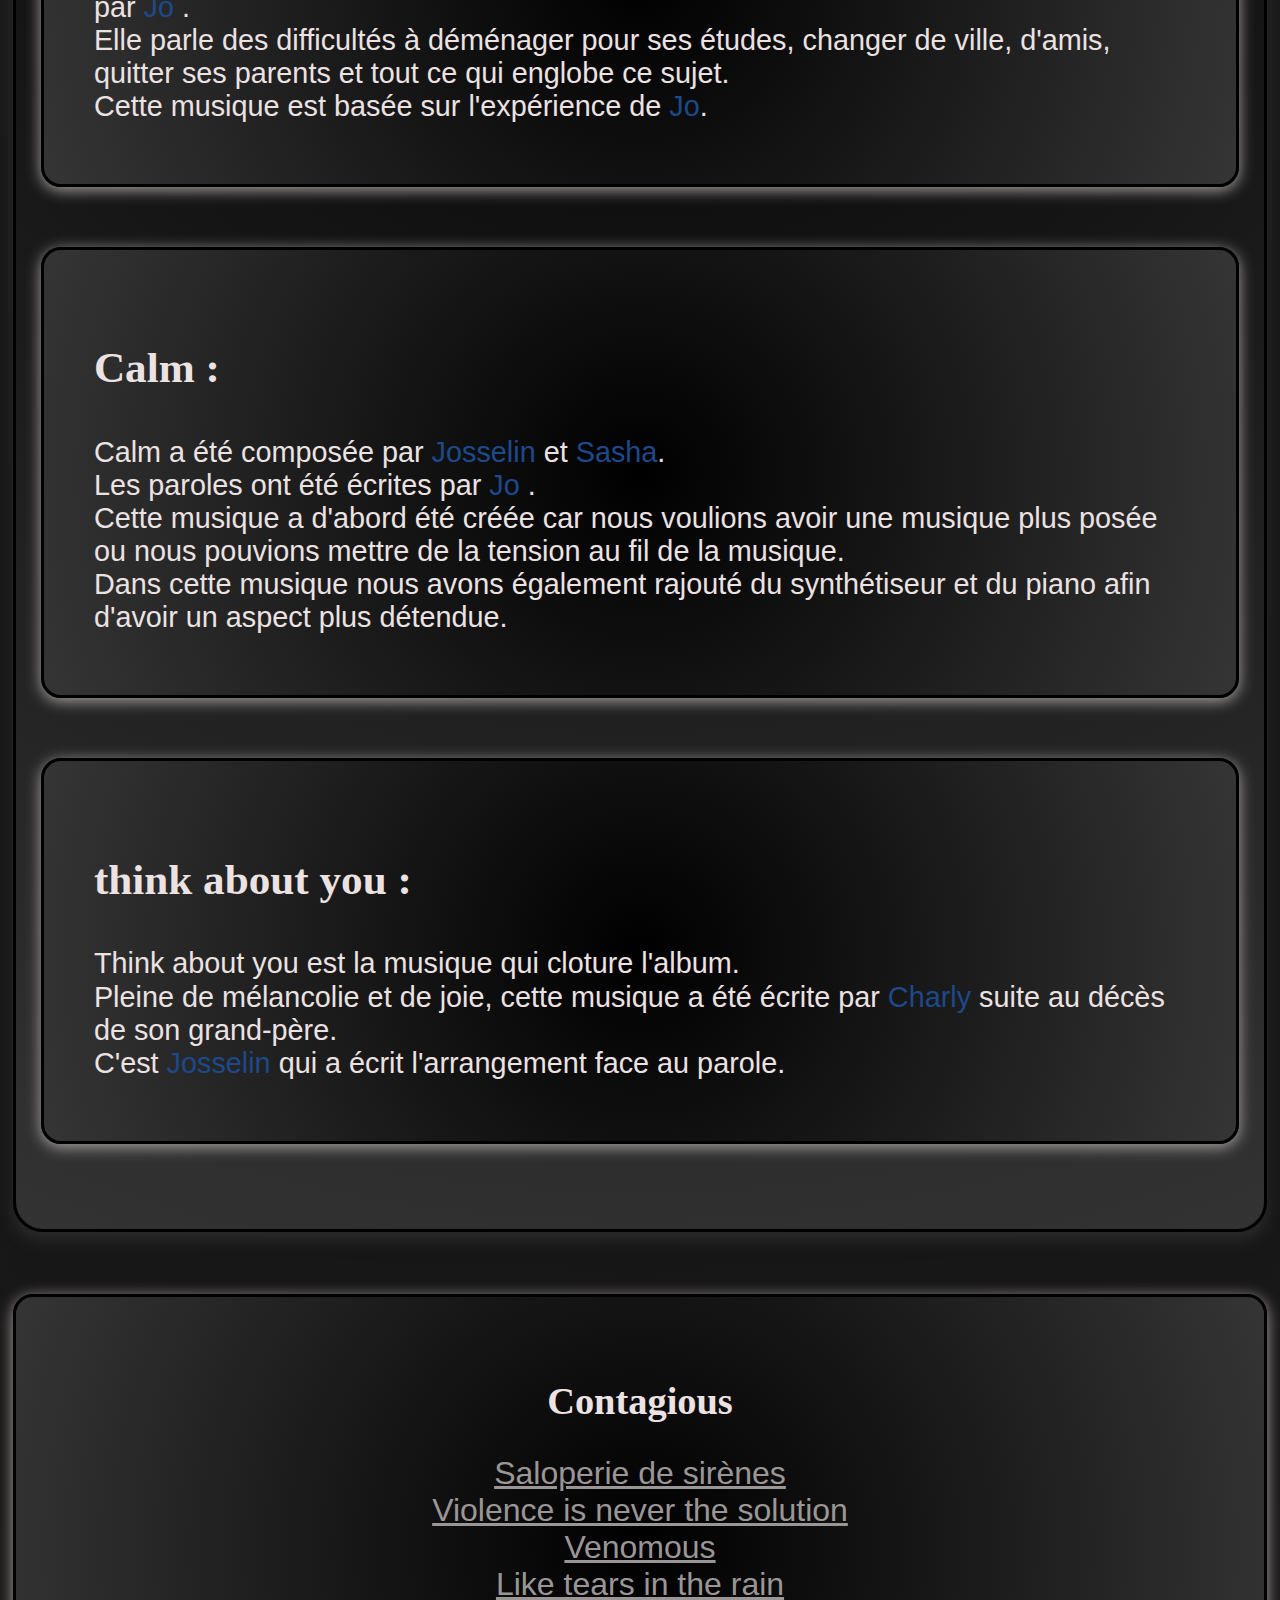
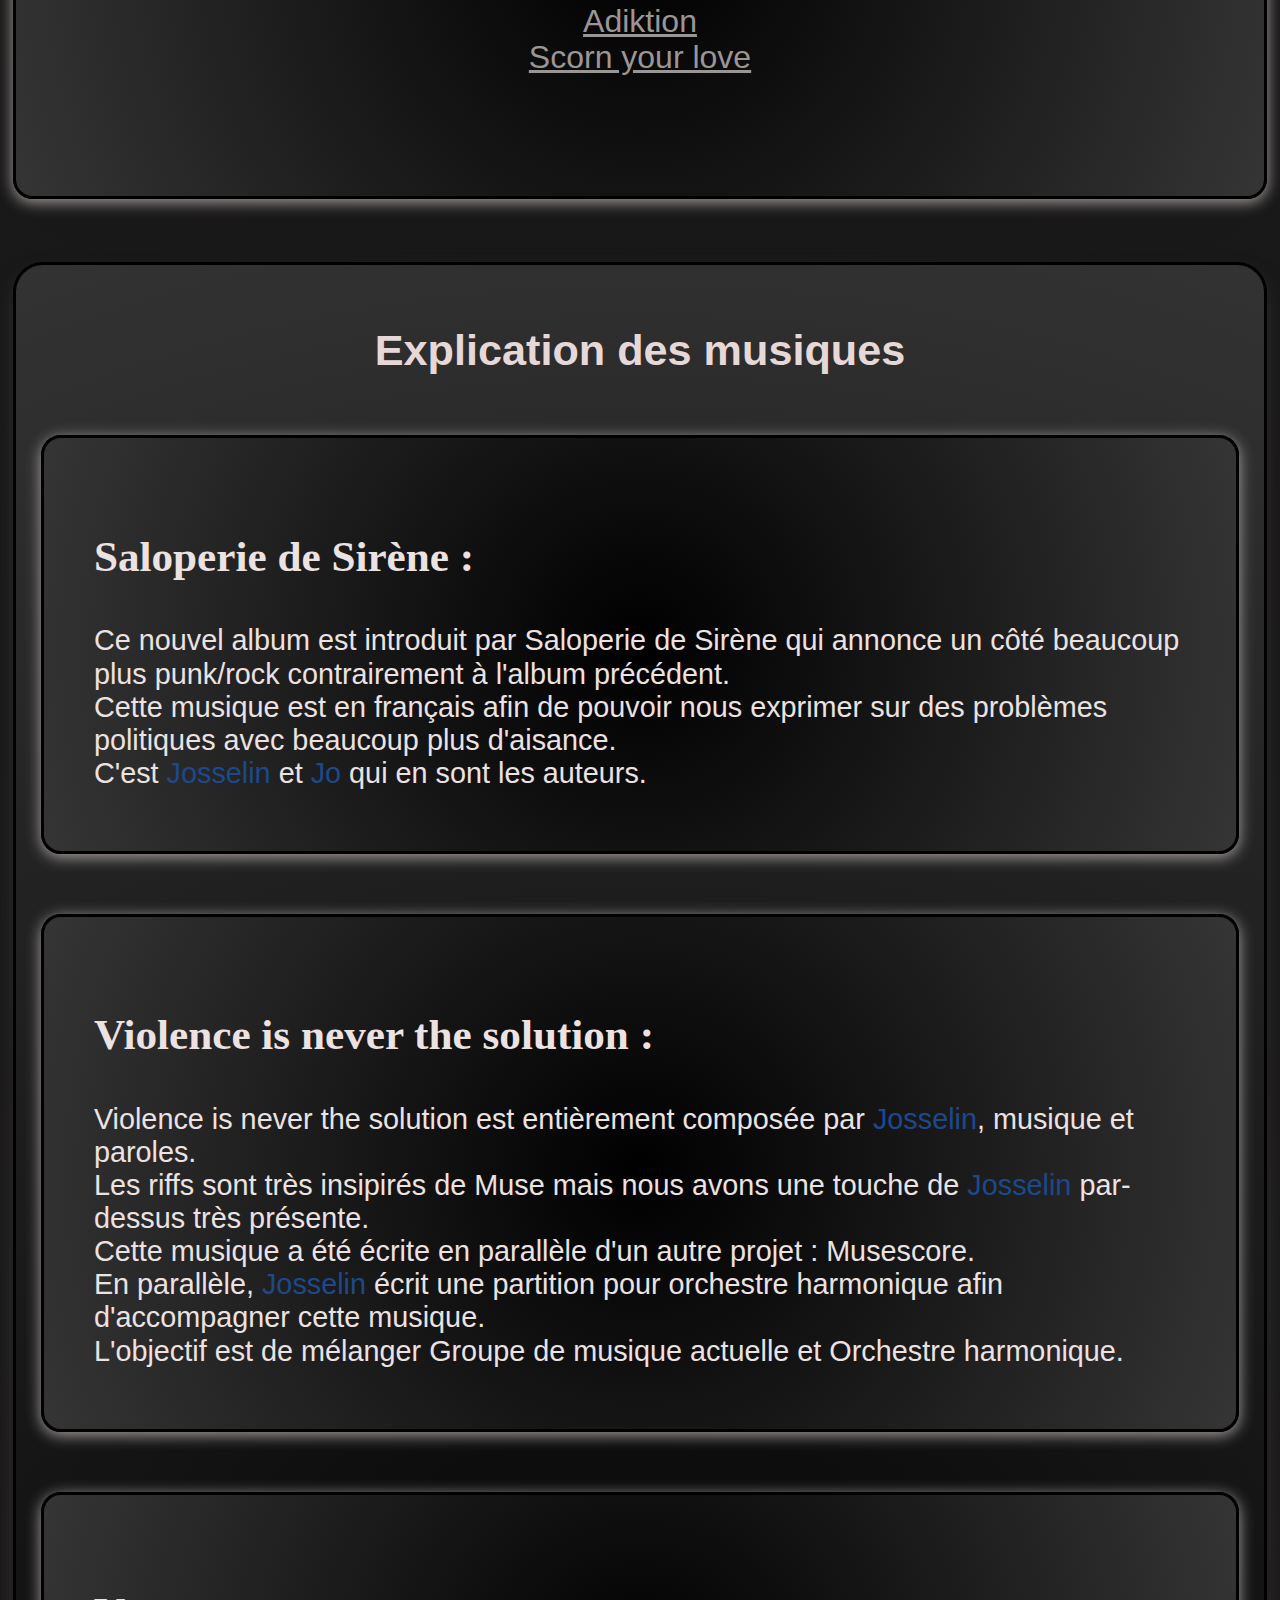
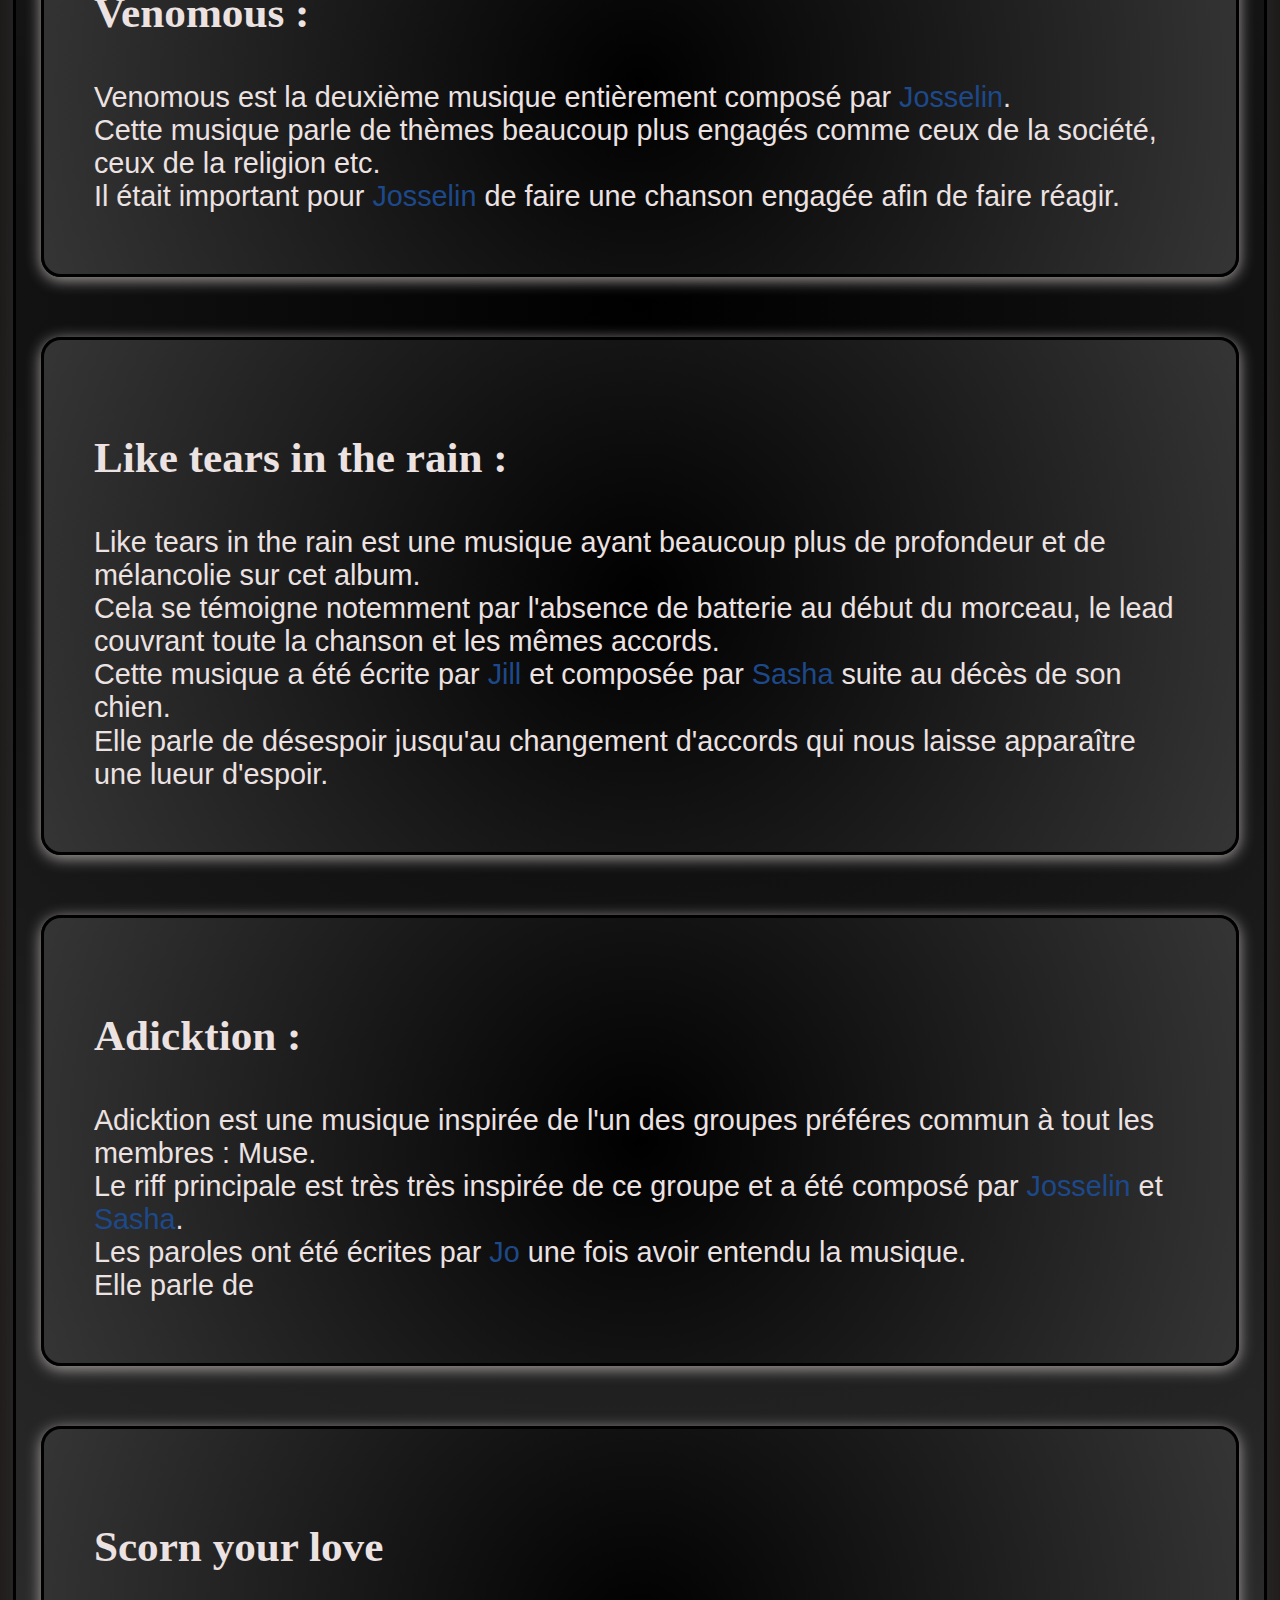
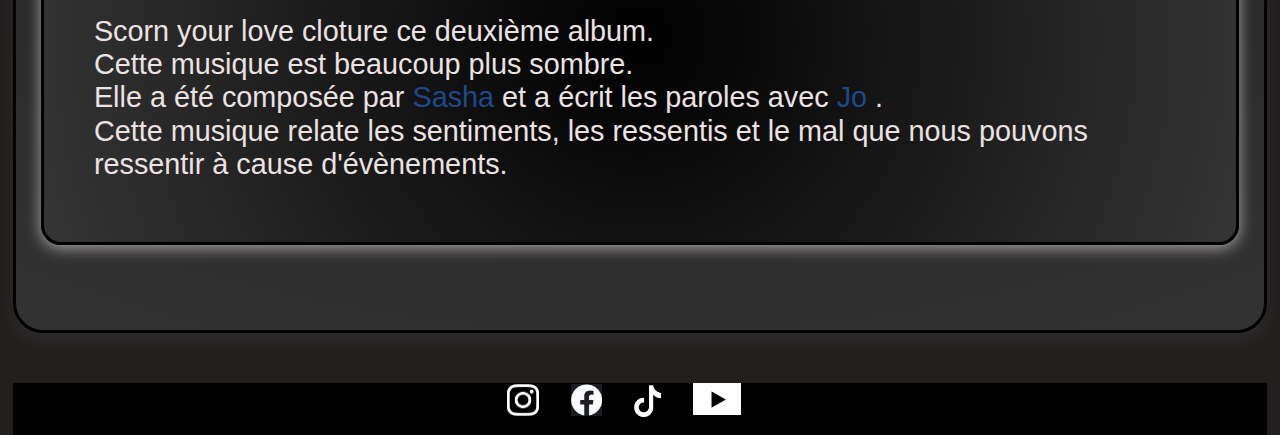
<file: www/musique.html>
<!--Document appartenant à Sasha BALDASSIN L2 info Groupe F-->

<!DOCTYPE html>

<html lang="fr">

<head>
    <meta charset="utf-8">
    <meta name="viewport" content="width=device-width, initial-scale=1.0">
    <title>Upsiring</title>
    <link rel="stylesheet" type="text/css" href="css/style.css" />
    <link rel="stylesheet" type="text/css" href="css/petitecran.css" />
    <link rel="stylesheet" type="text/css" href="css/grandecran.css" />
    <link rel="stylesheet" type="text/css" href="css/moyenecran.css" />
    <link rel="stylesheet" type="text/css" href="css/animation.css" />
</head>

<body>

    <header>
        <a href="index.html">
            <img src="image/upsiring.jpg" alt="Logo"></a>

        <h1> Le site officiel d'Upsiring</h1>
        <a href="formulaire.html" class="bouton">
            S'INSCRIRE
        </a>
        <a href="connexion.html" class="bouton">
            SE CONNECTER
        </a>
    </header>

    <nav>
        <ul class="menu-large-screen">
            <li><a href="index.html">
                    <h2>Accueil</h2>
                </a></li>
            <li><a href="musique.html">
                    <h2>Musiques</h2>
                </a></li>
            <li><a href="membres.html">
                    <h2>Membres</h2>
                </a></li>
            <li><a href="photos.html">
                    <h2>Photos</h2>
                </a></li>
            <li><a href="date.html">
                    <h2>Dates</h2>
                </a></li>
            <li><a href="forum.html">
                    <h2>Forum</h2>
                </a></li>
        </ul>
    </nav>

    <div class="menuclass">
        <input type="checkbox" id="menu-toggle">
        <label for="menu-toggle" class="menu-btn">
            <span></span>
            <span></span>
            <span></span>
        </label>
        <ul class="menu-small-screen">
            <li><a href="index.html">Accueil</a></li>
            <li><a href="musique.html">Musiques</a></li>
            <li><a href="membres.html">Membres</a></li>
            <li><a href="photos.html">Photos</a></li>
            <li><a href="date.html">Dates</a></li>
            <li><a href="forum.html">Forum</a></li>
        </ul>
    </div>

    <main>

        <div class="sidebar">
            <h2>Musiques</h2>
            <ul>
                <li><a href="#Logiciel">Logiciel</a></li>
                <li><a href="#Long">Long season again</a></li>
                <li><a href="#As">As far</a></li>
                <li><a href="#Sero">Sérosirène</a></li>
                <li><a href="#Laug">Laughing Hope</a></li>
                <li><a href="#Calm">Calm</a></li>
                <li><a href="#Think">Think about you</a></li>
                <li><a href="#Saloperie">Saloperie de sirènes</a></li>
                <li><a href="#Violence">Violence is never the solution</a></li>
                <li><a href="#Venomous">Venomous</a></li>
                <li><a href="#Like">Like tears in the rain</a></li>
                <li><a href="#Adiktion">Adiktion</a></li>
                <li><a href="#Scorn">Scorn your love</a></li>
            </ul>
        </div>

        <article id="Logiciel">
            <h2>Logiciel de composition</h2>

            Afin de créér nos compositions, nous utilisons le logiciel FL studio où nous enregistrons nos instruments et
            les voix à l'aide d'une carte son. <br>
            Nos musiques sont disponibles sur youtube sur le lien suivant :
            Mais vous pouvez venir en live pour les entendre !

        </article>

        <p>Nous avons composé notre premier album<a href="#album1"> Far from mind</a>
            en 2022, nous avons finalisé le deuxième <a href="#album2"> Contagious</a> en février 2024. </p>
        <section id="album1">
            <h2>Far from mind</h2>
            <ul>
                <li><a href=https://youtu.be/I-S_zFrynJU?siatBpt26RFEqYhBh9 target="_blank">Long season again </a>
                </li>
                <li><a href=https://youtu.be/Hx8NIZf2Bn4?siJ3rfBv3EpV5BgKYU target="_blank"> As far </a>
                </li>
                <li><a href=https://youtu.be/k42LBT_YGe8?siyHkJTHVBxpY7KI02 target="_blank"> Sérosirène </a>
                </li>
                <li><a href=https://youtu.be/xzIKWx8gem4?sioSYRodd8pl7kjcjC target="_blank"> Laughing Hope</a>
                </li>
                <li><a href=https://youtu.be/YAOViNvoqu8?sidmM-AnGUjLp6hco- target="_blank"> Calm </a>
                </li>
                <li><a href=https://youtu.be/1iWi2F2ZpxY?sidC3VeLjIhlq8o-0J target="_blank"> Think about you </a> </li>

            </ul>
        </section>
        <article>
            <h2>Explication des musiques</h2>
            <section id="Long">
                <h3>Long season again : </h3>
                <p>Long season again a été composée par <a href="membres.html#joss">Josselin</a>, <a
                        href="membres.html#Jo">Jo</a> et <a href="membres.html#Sasha">Sasha</a> . <br>
                    Cette musique est faite pour donner plein d'espoir et imitée la fin d'un générique d'une série
                    américaine. <br>
                    C'est la musique où nous avons probablement le plus travaillé.</p>
            </section>
            <section id="As">
                <h3>As far : </h3>
                <p>As far est une musique mélancolique composée par <a href="membres.html#joss">Josselin</a>. Les
                    paroles ont été écrites par <a href="membres.html#Jo">Jo</a> . <br>
                    Cette musique a été notre première composition et également notre premier texte. <br>
                    Elle est très mélancolique et a connu plusieurs versions car elle ne plaisait pas à tous les membres
                    du
                    groupe : trop pop, trop longue, trop de couplets... <br>
                    Nous sommes finalement arrivés à une version finale plaisant à tous les membres.</p>
            </section>
            <section id="Sero">
                <h3>Sérosirène : </h3>
                <p>Sérosirène est une musique entièrement composée par <a href="membres.html#Jo">Jo</a> . <br>
                    Les paroles témoignent d'une de ses expériences personnelles qui a failli mettre fin à ces jours.
                    <br>
                    Depuis, elle a longuement travaillé sur les paroles afin de transmettre un message lui permettant de
                    s'exprimer et d'extérioriser. <br>
                    Il existe plusieurs versions de sérosirène : Accoustique, Rock et Poprock.
                </p>

            </section>
            <section id="Laug">
                <h3>Laughing Hope: </h3>
                <p>Laughing hope est une musique composée par <a href="membres.html#joss">Josselin</a>. Les paroles ont
                    été écrites par <a href="membres.html#Jo">Jo</a> . <br>
                    Elle parle des difficultés à déménager pour ses études, changer de ville, d'amis, quitter ses
                    parents et tout ce qui englobe ce sujet. <br>
                    Cette musique est basée sur l'expérience de <a href="membres.html#Jo">Jo</a>.
            </section>
            <section id="Calm">
                <h3>Calm : </h3>
                <p>Calm a été composée par <a href="membres.html#joss">Josselin</a> et <a
                        href="membres.html#Sasha">Sasha</a>. <br>
                    Les paroles ont été écrites par <a href="membres.html#Jo">Jo</a> . <br>
                    Cette musique a d'abord été créée car nous voulions avoir une musique plus posée ou nous pouvions
                    mettre
                    de la tension au fil de la musique. <br>
                    Dans cette musique nous avons également rajouté du synthétiseur et du piano afin d'avoir un aspect
                    plus
                    détendue. </p>
            </section>
            <section id="Think">
                <h3>think about you : </h3>
                <p>Think about you est la musique qui cloture l'album. <br>
                    Pleine de mélancolie et de joie, cette musique a été écrite par <a
                        href="membres.html#Charly">Charly</a>
                    suite au décès de son grand-père.
                    <br>
                    C'est <a href="membres.html#joss">Josselin</a> qui a écrit l'arrangement face au parole.
                </p>
            </section>

        </article>

        <section id="album2">
            <h2>Contagious</h2>
            <ul>
                <li><a href=https://youtu.be/Tpue_b5XXx4?siGcFfQb139F8Zn70q target="_blank"> Saloperie de sirènes </a>
                </li>

                <li><a href=https://youtu.be/ej34JLvxKcs?siBsJiB_rQR9h031l4 target="_blank"> Violence is never the
                        solution </a>
                </li>

                <li><a href=https://youtu.be/tb1U6uaTOf0?siixCaSRCMrqylzIHE target="_blank"> Venomous </a>
                </li>
                <li><a href=https://youtu.be/lFkU4VSuqr4?sisiyObm2UZ4M_j_3t target="_blank"> Like tears in the rain </a>
                </li>
                <li><a href=https://youtu.be/vlhTrh0wKFE?si_JJRJBO4TlyiMemM target="_blank"> Adiktion </a>
                </li>
                <li><a href=https://youtu.be/6ZxtWV-3P10?sihzea9K35_v-gorru target="_blank"> Scorn your love </a>
                </li>
            </ul>
        </section>
        <article>
            <h2>Explication des musiques</h2>
            <section id="Saloperie">
                <h3>Saloperie de Sirène : </h3>
                <p>Ce nouvel album est introduit par Saloperie de Sirène qui annonce un côté beaucoup plus punk/rock
                    contrairement à l'album précédent. <br>
                    Cette musique est en français afin de pouvoir nous exprimer sur des problèmes politiques avec
                    beaucoup
                    plus d'aisance. <br>
                    C'est <a href="membres.html#joss">Josselin</a> et <a href="membres.html#Jo">Jo</a> qui en sont les
                    auteurs. </p>
            </section>
            <section id="Violence">
                <h3>Violence is never the solution : </h3>
                <p>Violence is never the solution est entièrement composée par <a href="membres.html#joss">Josselin</a>,
                    musique et paroles. <br>
                    Les riffs sont très insipirés de Muse mais nous avons une touche de <a
                        href="membres.html#joss">Josselin</a> par-dessus très présente.
                    <br>
                    Cette musique a été écrite en parallèle d'un autre projet : Musescore. <br>
                    En parallèle, <a href="membres.html#joss">Josselin</a> écrit une partition pour orchestre harmonique
                    afin d'accompagner cette musique.
                    <br>
                    L'objectif est de mélanger Groupe de musique actuelle et Orchestre harmonique.
                </p>
            </section>
            <section id="Venomous">
                <h3>Venomous : </h3>
                <p>Venomous est la deuxième musique entièrement composé par <a href="membres.html#joss">Josselin</a>.
                    <br>
                    Cette musique parle de thèmes beaucoup plus engagés comme ceux de la société, ceux de la religion
                    etc.
                    <br>
                    Il était important pour <a href="membres.html#joss">Josselin</a> de faire une chanson engagée afin
                    de
                    faire réagir.
                </p>
            </section>
            <section id="Like">
                <h3>Like tears in the rain : </h3>
                <p>Like tears in the rain est une musique ayant beaucoup plus de profondeur et de mélancolie sur cet
                    album.
                    <br>
                    Cela se témoigne notemment par l'absence de batterie au début du morceau, le lead couvrant toute la
                    chanson et les mêmes accords. <br>
                    Cette musique a été écrite par <a href="membres.html#Jill">Jill</a> et composée par <a
                        href="membres.html#Sasha">Sasha</a> suite au décès de son chien. <br>
                    Elle parle de désespoir jusqu'au changement d'accords qui nous laisse apparaître une lueur d'espoir.
                </p>
            </section>
            <section id="Adiktion">
                <h3>Adicktion : </h3>

                <p>Adicktion est une musique inspirée de l'un des groupes préféres commun à tout les membres : Muse.
                    <br>
                    Le riff principale est très très inspirée de ce groupe et a été composé par <a
                        href="membres.html#joss">Josselin</a> et <a href="membres.html#Sasha">Sasha</a>. <br>
                    Les paroles ont été écrites par <a href="membres.html#Jo">Jo</a> une fois avoir entendu la musique.
                    <br>
                    Elle parle de
                </p>
            </section>
            <section id="Scorn">
                <h3>Scorn your love</h3>
                <p>Scorn your love cloture ce deuxième album. <br>
                    Cette musique est beaucoup plus sombre. <br>
                    Elle a été composée par <a href="membres.html#Sasha">Sasha</a> et a écrit les paroles avec <a
                        href="membres.html#Jo">Jo</a> . <br>
                    Cette musique relate les sentiments, les ressentis et le mal que nous pouvons ressentir à cause
                    d'évènements. </p>

            </section>
        </article>


        <footer>
            <nav>
                <a href="https://www.instagram.com/upsiring_band?igsh=dnB5Z3g4a2wybzJ1" target="_blank">
                    <img src="image/insta.jpg" alt="Instagram">
                </a>
                <a href="https://www.facebook.com/profile.php?id=100093537181391" target="_blank">
                    <img src="image/facebook.jpg" alt="Facebook">
                </a>
                <a href="https://www.tiktok.com/@upsiring" target="_blank">
                    <img src="image/tiktok.jpg" alt="Tiktok">
                </a>
                <a href="https://www.youtube.com/@UPSIRING_BAND" target="_blank">
                    <img src="image/youtube.jpg" alt="Youtube">
                </a>
            </nav>
        </footer>

    </main>
</body>

</html>
</file>
<file: petitecran.css>
@media only screen and (max-width: 1330px) {
    body {
        margin-right: 1%;
        margin-left: 1%;
    }

    .sidebar {
        display: none;
        /* Cacher la barre de navigation */
    }

    video {
        width: 100%;
        height: 20%;
        margin: auto;
        display: block;
        margin-bottom: 4%;
    }

    nav ul {
        font-size: 80%;
    }
    .textcenter {
        text-align: center;
        border: 1px solid white;
    }
}
</file>
<file: grandecran.css>
@media only screen and (min-width: 1330px) {
    .sidebar>h2 {
        text-align: center;
    }

    .sidebar {
        margin-top: 0.5%;
        margin-left: 1%;
        height: 100%;
        width: 12%;
        position: fixed;
        top: 0;
        left: 0;
        padding-top: 20px;
        border: 3px solid rgb(56, 51, 51);
    }


    .sidebar ul li {
        padding: 1%;
    }

    .sidebar ul li a {
        color: rgb(29, 73, 139);
        text-decoration: none;
    }

    .sidebar ul li a:hover {
        color: rgb(255, 255, 255);
        background-color: rgb(29, 73, 139);
    }

    video {
        width: 70%;
        height: 20%;
        margin: auto;
        display: block;
        margin-bottom: 4%;
    }

    nav ul {
        font-size: 100%;
    }

    nav li {
        margin-right: 2%;
    }
    section.textcenter{
        display: flex;
        flex-direction: row; /* Aligne les éléments horizontalement */
        align-items: center;
        text-align: left;
    }
    
}
</file>
<file: www/css/petitecran.css>
/*Document appartenant à Sasha BALDASSIN L2 info Groupe F*/
/* Fichier contenant les modifications du CSS pour un petit éran*/

@media only screen and (max-width: 1330px) {

    body {
        margin-right: 1%;
        /*Un peu d'espace sur les côtés pour l'esthétique*/
        margin-left: 1%;
    }

    /*****************************************************************Header**************************************************************/

    /*Affichage en colonne pour que chaque élément soit les uns en-dessous des autres*/
    header {
        display: flex;
        flex-direction: column;
        justify-content: center;
        align-items: center;
    }

    header h1 {
        margin-top: 2%;
        /*Ne pas coller en haut de la page*/
    }

    /*Sur petit écran, la vidéo prend toute la largeur*/
    video {
        width: 100%;
        height: 20%;
        margin: auto;
        display: block;
        margin-bottom: 4%;
    }

    /*Sur petit écran pour gagner de la place, on affiche l'imgae en-dessous du texte*/
    .textcenter {
        text-align: center;
        border: 1px solid white;
    }

    header .bouton {
        position: relative;
        justify-content: center;
        /*Les boutons sont alignés au centre*/
        align-self: center;
    }

    /*************************************************************Navigationr**************************************************************/

    nav ul {
        font-size: 80%;
    }

    /*On fait déplacer la barre du menu pour y avoir accès tout le temps sans remonter*/
    .menu-small-screen {
        position: relative;
        display: block;
    }

    /*Pour gagner de la place, on affiche en colonne*/
    .menu-btn {
        display: block;
    }

    .menuclass {
        position: relative;
    }

    .menu-btn {
        position: fixed;
        /*Mais les trois barres restent en haut à gauche*/
        top: 20px;
        left: 20px;
        cursor: pointer;
        z-index: 1000;
        display: flex;
        flex-direction: column;
        justify-content: center;
        align-items: center;
        width: 40px;
        height: 40px;
        color: #fff;
    }

    .menu-btn span {
        display: block;
        width: 30px;
        height: 3px;
        background: #fff;
        margin: 4px 0;
        transition: 0.3s;
    }


    /*Peu importe où on appuie sur le menu, il s'affiche à cet endroit*/
    .menu-small-screen {
        position: fixed;
        top: 0;
        left: 0;
        width: 100%;
        height: 0;
        overflow: hidden;
        transition: height 0.3s ease;
        /*Fond de la même couleur pour que ce soit lisible et non par dessus le texte de la page*/
        background-image: radial-gradient(circle, #181818, #363535);
    }

    /* La liste non ordonnée à l'intérieur du menu pour les petits écrans */
    .menu-small-screen ul {
        list-style-type: none;
        padding: 0;
    }

    /* Chaque élément de la liste à l'intérieur du menu pour les petits écrans */
    .menu-small-screen li {
        padding: 10px;
    }

    /* Les liens à l'intérieur du menu pour les petits écrans */
    .menu-small-screen a {
        position: absolute;
        text-decoration: none;
        color: #f5ebeb;
    }

    /* Les éléments de bouton de menu lorsqu'ils sont sélectionnés */
    #menu-toggle:checked+.menu-btn span:nth-child(1),
    #menu-toggle:checked+.menu-btn span:nth-child(3) {
        /* Réduit l'opacité des éléments du bouton de menu pour les cacher */
        opacity: 0;

    }

    /* Le menu déroulant lorsqu'il est activé (le bouton de menu est coché) */
    #menu-toggle:checked~.menu-small-screen {
        height: auto;
    }


    /***********************************************Éléments non affichés******************************************/

    .bouton:not(header .bouton) {
        display: none;
    }

    /*On affiche pas le cadre sur le côté gauche sur petit écran*/
    .sidebar {
        display: none;
    }

    /*On affiche pas l'image du header*/
    header img {
        display: none;
    }

    /*Le grand nav n'est pas affiché*/
    .menu-large-screen {
        display: none;
    }

}
</file>
<file: www/css/grandecran.css>
/*Document appartenant à Sasha BALDASSIN L2 info Groupe F*/
/* Fichier contenant les modifications du CSS pour un grand écran*/

@media only screen and (min-width: 1870px) {


    /***************************** Header ********************************/

    header h1 {
        white-space: nowrap;
        justify-content: center;
        /*Sur grand format, on aligne le titre au centre*/
        align-self: center;
        /*On centre par rapport au titre*/
        margin-right: 13%;
        margin-left: 15%;
        white-space: nowrap;
    }

    header img {
        width: 8em;
        /*Unité en em pour que le lien soit cliquable seulement sur l'imgae*/
        height: auto;
    }

    header a {
        width: auto;
        /*lien uniquement sur l'image*/
    }

    /*Lien cliquable du header pour se connecter ou s'inscrire*/
    header .bouton {
        /*On veut les boutons tout à droite du header*/
        margin-bottom: 2%;
    }

    /***************************** Navigation ********************************/

    nav ul {
        display: flex;
        justify-content: space-around;
        align-items: center;
        height: 100%;
        background-color: rgb(39, 38, 37);
        margin-bottom: 2%;
        list-style: none;
        /*On affiche pas les points des listes dans les barres de navigation*/
        padding: 0;
        border: 3px solid rgb(53, 46, 46);
        font-size: 100%;
    }

    nav li {
        margin-right: 3%;
        /*Espace pour l'esthétisme*/
    }

    /***************************** Cadre sur le côté ********************************/

    .sidebar>h2 {
        text-align: center;
        /*Pour le cadre à gauche, le texte est au milieu*/
    }


    /*Sur grand écran, on affiche l'image à droite du texte dans les section ayant la classe textcenter*/
    section.textcenter {
        display: flex;
        flex-direction: row;
        align-items: center;
        text-align: left;
    }

    /*Espace entre le texte et l'image*/
    .textcenter img {
        margin-left: 10%;
    }

    /*"Bouton" pour se rendre sur la page des dates*/
    .bouton:not(header .bouton) {
        text-align: center;
        width: 22%;
        height: 20%;
        display: block;
        margin-bottom: 4%;
        /*Centrer le "bouton" pour les dates*/
        margin-left: 37%;
    }

}
</file>
<file: www/css/moyenecran.css>
/*Document appartenant à Sasha BALDASSIN L2 info Groupe F*/
/* Fichier contenant les modifications du CSS pour un écran moyen*/

@media only screen and (min-width:1330px) and (max-width: 1870px) {

    /********************************* Header ***********************************/

    /*Afin de gagner de la place sur un écran moyen, on n'affiche pas l'image*/
    header img {
        display: none;
    }

    /*Lien cliquable du header pour se connecter ou s'inscrire*/
    header .bouton {
        align-self: flex-end;
        /*On veut que les boutons soient tout à droite du header*/
    }

    /********************************* Navigation ***********************************/

    /*Barre de navigation horizontale*/

    nav ul {
        display: flex;
        justify-content: space-around;
        align-items: center;
        height: 100%;
        background-color: rgb(39, 38, 37);
        margin-bottom: 2%;
        list-style: none;
        padding: 0;
        border: 3px solid rgb(53, 46, 46);
        font-size: 100%;
    }

    /*Margin pour l'esthétisme, un peu moins grande que pour un grand écran*/

    nav li {
        margin-right: 2%;
    }


    /********************************* Autre **********************************/

    /*Pour que ce soit lisible, on n'affiche pas le bouton vers les dates*/

    .bouton:not(header .bouton) {
        display: none;
    }

    section.textcenter {
        display: flex;
        flex-direction: row;
        align-items: center;
        text-align: left;
        /*On aligne le texte à gauche pour les sections*/
    }

    /*On considère l'écran assez grand pour afficher le texte sur le côté*/

    .sidebar>h2 {
        text-align: center;
    }
}
</file>
<file: www/css/animation.css>
/*Document appartenant à Sasha BALDASSIN L2 info Groupe F*/
/* Fichier contenant toutes les transitions et les animations*/

/*********************************************************Lien****************************************************/

/*Les liens dans les listes */
li a {
    color: #9b9696;
    /* Pour faire remarquer à l'utilisateur que c'est un lien, on laisse le soulignement*/
    text-decoration: underline;
    /*Transition pour la couleur et le focus*/
    transition: color 0.2s ease-out, transform 0.2s ease;
}


/* Les liens dans les paragraphes et le cadre sur le côté */
p a,
.sidebar a {
    color: rgb(29, 73, 139);
    /* On enlève le soulignement */
    text-decoration: none;
    /* Transition pour la couleur et le focus*/
    transition: color 0.2s ease-out, transform 0.2s ease;
}

/* Lles liens survolés ou en focus */
a:not(footer a):not(header a):hover,
a:not(footer a):not(header img):focus {
    /* Couleur du texte en survol ou en focus */
    color: #ffffff;
    /* Zoom */
    transform: scale(1.3);
}

/*************************************************Bouton****************************************/

/* Pseudo-élément ajouté aux boutons */
button:not(.buttonForm):after {
    pointer-events: none;
    content: "";
    position: absolute;
    top: 120%;
    left: 0;
    height: 100%;
    width: 100%;
    background-color: var(--glow-spread-color);
    /*Ajouter un peu de flou*/
    filter: blur(2em);
    opacity: .7;
    transform: perspective(1.5em) rotateX(35deg) scale(1, .6);
}

/*Un bouton est survolé par la souris*/
button:not(.buttonForm):hover {
    color: black;
    background-color: var(--glow-color);
}

/* Effet au clic sur les boutons */
button:not(.buttonForm):active {
    /*Effet d'ombre*/
    box-shadow: 0 0 0.6em .25em var(--glow-color),
        0 0 2.5em 2em var(--glow-spread-color),
        inset 0 0 .5em .25em var(--glow-color);
}


/*******************************************Formulaire************************************************/

/*Les champs de saisie focus */
.conatainer .input:focus {
    border: 2px solid transparent;
    color: #f0e5e5;
    box-shadow: 3px 3px 10px rgba(0, 0, 0, 1),
        -1px -1px 6px rgba(255, 255, 255, 0.4),
        inset 3px 3px 10px rgba(0, 0, 0, 1),
        inset -1px -1px 6px rgba(219, 172, 172, 0.4);
}

/* Si on clique sur un champs, le label se déplace en haut à gauche */
.container .input:valid~.label,
.container .input:focus~.label {
    transition: 0.3s;
    padding-left: 2px;
    transform: translateY(-200%);
}

/* Les champs que l'utilisateur peut remplir*/
.container .input,
.container .input:focus {
    box-shadow: 3px 3px 10px rgba(0, 0, 0, 1),
        -1px -1px 6px rgba(255, 255, 255, 0.4),
        inset 3px 3px 10px rgba(0, 0, 0, 1),
        inset -1px -1px 6px rgba(255, 255, 255, 0.4);
}

/* Bouton de formulaire au survol de la souris*/
.buttonForm:hover {
    background-color: #f8d1d1;
}

/*Chaque élément de la liste du cadre sur le côté*/
.sidebar ul li {
    padding: 1%;
}

/* Les liens dans le cadre du côté gauche */
.sidebar ul li a {
    /* Couleur du texte sans survol*/
    color: rgb(29, 73, 139);
    /* Soulignement pour expliciter que c'est un lien*/
    text-decoration: underline;
}

/* Les liens dans le cadre sur le côté durant le survol*/
.sidebar ul li a:hover {
    /* Couleur du texte en survol de la souris*/
    color: rgb(223, 204, 204);
    /* on spécifie qu'on ne veut pas de fond*/
    background-color: transparent;
}
</file>
<file: accueil.css>
@import url("normalize.css");

/*******************************************************Body*******************************************/

body {
    background-image: radial-gradient(circle, #161616, #241f1f);
    color: rgb(255, 255, 255);
    margin-right: 5%;
    margin-left: 14%;
}


/*******************************************************Header*******************************************/

header {
    display: block;
    justify-content: center;
    background-image: radial-gradient(circle, #2e302d, #000000);
    align-content: center;
    margin: 0.2% 0.5% 1% 0.5%;
    border-radius: 1%;
    text-align: left;
    padding: 2%;
}

header img {
    width: 7%;
    height: 7%;
    margin: 1%;
}

header h1 {
    margin-top: -5.2%;
    width: auto;
    text-align: center;
    justify-content: center;
}

/*********************************************************Lien****************************************************/

a:not(footer a):not(p a){
    color: #9b9696;
    text-decoration: none;
    transition: color 0.2s ease-out, transform 0.2s ease;
}

p a{
    color: rgb(29, 73, 139);
    text-decoration: none;
    transition: color 0.2s ease-out, transform 0.2s ease;
}

a:not(footer a):hover,
a:not(footer a):focus {
    color: #ffffff;
    transform: scale(1.8);
}

/******************************************************Navigation**************************************************/


nav ul {
    display: flex;
    justify-content: space-around;
    align-items: center;
    height: 100%;
    background-color: rgb(39, 38, 37);
    margin-bottom: 2%;
    list-style: none;
    padding: 0;
    border: 3px solid rgb(53, 46, 46);
}

nav li {
    margin-right: 2%;
}


/*****************************************************Pied de page**********************************************/

footer {
    width: 100%;
    height: 100%;

    /*background-image: radial-gradient(circle, #1e201a, #000000);*/
}

footer>img {
    width: 100%;
    height: auto;
    margin-bottom: 5%;
}

footer>nav {
    display: flex;
    justify-content: center;
    align-items: center;
    height: 10%;
    width: 100%;
    background-color: rgb(0, 0, 0);
}

footer>nav img {
    margin-right: 2em;
    height: 2em;
    margin-bottom: 20%;
}

/************************************Section********************************/


section {
    background-image: radial-gradient(circle, #000000, #353535);
    margin-top: 50px;
    border: 3px solid black;
    padding: 50px;
    box-shadow: 0px 3px 15px rgb(170, 163, 163);
    border-radius: 20px;
    margin-bottom: 5%;
    font-family: "Palatino", sans-serif;
}

section>img {
    width: 20%;
    height: auto;
}

section>h2 {
    text-align: center;
    font-size: 240%;
    font-family: Andale Mono;
}

section>ul {
    text-align: center;
    list-style: none;
    padding: 0;
    margin: 0;
    display: flex;
    flex-direction: column;
    justify-content: center;
    align-items: center;
    margin-bottom: 70px;
}


section>ul>li>a {
    font-size: 200%;
}




/*********************************************************Article***************************************************/


article {
    background-image: radial-gradient(circle, #000000, #333333);
    color: #fff;
    padding: 2%;
    font-family: Helvetica;
    font-size: 180%;
    margin-bottom: 4%;
    box-shadow: 0px 8px 15px rgb(44, 43, 43);
    border-radius: 30px;
    border: 3px solid rgb(0, 0, 0);
}

article img {
    height: auto;
    width: 40%;
}

article>h2 {
    text-align: center;
}

p {
    font-size: 120%;
    margin-bottom: 1%;
    font-size: 100%;
}

.image {
    display: flex;
    justify-content: space-around;
    flex-wrap: wrap;
    align-items: center;
    align-content: stretch;
}

.image img {
    width: 45%;
    margin: 1%;
}

article.textcenter {
    text-align: center;
    border: 1px solid white;
}

/*******************************************************************Tableau********************************************************************************/

table {
    width: 100%;
    height: 100%;
    border-collapse: collapse;
    text-align: center;
    margin-bottom: 5%;
}

table>caption {
    margin-top: 2%;
    margin-bottom: 5%;
    font-size: 250%;
    font-weight: bold;
}

table>thead {
    font-size: 200%;
    font-family: monospace;
}

th {
    border: 1px solid rgb(95, 88, 88);
    font-size: 110%;
    background-color: #201f1f;
    padding: 1%;
}

tbody {
    background-image: radial-gradient(circle, #181818, #363535);
}

td {
    padding: 30px;
    font-size: 150%;
    background-color: #252121;

}


/*************************************************Style****************************************/

.pointListe {
    list-style: disc;
}


h3{
    font-size: 150%;
    font-family: bookman;
}

h4 {
    font-size: 200%;
    font-family: fantasy;
    text-align: center;
}

/*************************************************Vidéo****************************************/

#buttonContainer {
    display: flex; /* Utiliser Flexbox */
    justify-content: center; /* Centrer horizontalement les éléments enfants */
    margin-top: 20px; /* Espacement du haut */
}

#buttonContainer button {
    margin: 0.5%;
    display: block;
    margin-bottom: 2%;
    padding: 1%; 
    color: #fff;
    background-image: radial-gradient(circle, #181818, #363535);
    border: none;
    border-radius: 5px;
    cursor: pointer;
    font-weight: bold;
}
</file>
<file: www/css/style.css>
/*Document appartenant à Sasha BALDASSIN L2 info Groupe F*/
/*Fichier CSS attribuant les caractéristiques générales au site*/

@import url("normalize.css");


/*******************************************************Body*******************************************/

body {
    background-image: radial-gradient(circle, #161616, #241f1f);
    /*Couleur de fond* de tout le site*/
    color: rgb(241, 233, 233);
    /*Couleur de l'écriture par défaut sur le site*/
    /*Décalage pour homogéinité entre les tailles d'écran*/
    margin-right: 5%;
    margin-left: 14%;
}


/*******************************************************Header*******************************************/

header {
    display: flex;
    flex-direction: row;
    background-image: radial-gradient(circle, #2e302d, #000000);
    align-items: center;

    /*Éléments alignés sur la même ligne*/
    margin: 0.2% 0.5% 1% 0.5%;
    border-radius: 1%;
    padding: 3%;
}

header h1 {
    justify-content: center;
    /*Sur tous les formats, le titre est centré*/
    margin-right: 10%;
    text-align: center;
}

/******************************************************Navigation**************************************************/


/*On affiche le menu burger uniquement si on est sur petit écran*/
.menu-small-screen {
    display: none;
}

.menu-btn {
    display: none;
}

#menu-toggle {
    display: none;
}

/*****************************************************Pied de page**********************************************/

footer {
    width: 100%;
    height: 100%;
}

/*Image de la page d'accueil dans le footer*/
footer>img {
    width: 100%;
    height: auto;
    margin-bottom: 5%;
}


/*Alignement des logos des réseaux au centre*/
footer>nav {
    display: flex;
    justify-content: center;
    align-items: center;
    height: 10%;
    width: 100%;
    background-color: rgb(0, 0, 0);
    /*Couleur noir pour faire ressortir les logos blancs*/
}

/*Taille des logos*/
footer>nav img {
    margin-right: 2em;
    height: 2em;
    margin-bottom: 20%;
}

/************************************Section********************************/


/*Caractéristiques générales d'une section*/
section {
    background-image: radial-gradient(circle, #000000, #353535);
    margin-top: 5%;
    /*On espace les différents éléments pour aérer le site*/
    border: 3px solid black;
    padding: 50px;
    color: rgb(236, 226, 226);
    box-shadow: 0px 3px 15px rgb(170, 163, 163);
    border-radius: 20px;
    margin-bottom: 5%;
    font-family: "Palatino", sans-serif;
}

section>img {
    width: 20%;
    height: auto;
}

section>h2 {
    text-align: center;
    font-size: 240%;
    font-family: Andale Mono;
}

/*Caractéristiques d'une liste dans une section*/

section>ul {
    text-align: center;
    list-style: none;
    padding: 0;
    margin: 0;
    display: flex;
    /*flex-boxe pour que les éléments soient alignés horizontalement*/
    flex-direction: column;
    justify-content: center;
    /*On centre tous les éléments*/
    align-items: center;
    margin-bottom: 70px;
}


section>ul>li>a {
    font-size: 200%;
}


/*********************************************************Article***************************************************/

/*Caractéristiques générales d'un article*/
article {
    background-image: radial-gradient(circle, #000000, #333333);
    color: #e7d8d8;
    padding: 2%;
    font-family: Helvetica;
    font-size: 180%;
    margin-bottom: 4%;
    box-shadow: 0px 8px 15px rgb(44, 43, 43);
    border-radius: 30px;
    border: 3px solid rgb(0, 0, 0);
}

article img {
    height: auto;
    width: 40%;
}

article>h2 {
    text-align: center;
}

/*La majorité des paragraphes sont dans des articles*/

p {
    font-size: 140%;
    margin-bottom: 1%;
    font-size: 100%;
}


/*Classe pour gérer les images dans photos avec JS*/
.image {
    display: flex;
    justify-content: space-around;
    flex-wrap: wrap;
    /*On affiche les images sur 2 colonnes, centrées horizontalement*/
    align-items: center;
    align-content: stretch;
}

/*Taille uniforme des images*/
.image img {
    width: 45%;
    margin: 1%;
}

article.textcenter {
    text-align: center;
    border: 1px solid white;
}

/*******************************************************************Tableau********************************************************************************/

/*Toutes les caractéristiques pour mettre un tableau en forme, ligne, colonne, cellules...*/

table {
    width: 100%;
    height: 100%;
    border-collapse: collapse;
    /*Les bordures et espaces qui se touchent ne forment qu'un*/
    text-align: center;
    margin-bottom: 5%;
}

/*La légende du tableau*/

table>caption {
    margin-top: 2%;
    margin-bottom: 5%;
    font-size: 250%;
    font-weight: bold;
}

/*L'entête du tableau*/

table>thead {
    font-size: 200%;
    font-family: monospace;
}


/*Les cellules de l'entête du tableau*/

th {
    border: 1px solid rgb(95, 88, 88);
    font-size: 110%;
    /*Couleur de la cellule*/
    background-color: #201f1f;
    padding: 1%;
}

/*Le corps du tableau*/

tbody {
    background-image: radial-gradient(circle, #181818, #363535);
}

/*Les cellules du corps du tableau*/

td {
    padding: 30px;
    font-size: 150%;
    background-color: #252121;

}


/*************************************************Style****************************************/

ul.pointListe {
    list-style: disc;
}

/*Caractéristiques de titres de i-ème niveau*/

h3 {
    font-size: 150%;
    font-family: bookman;
}

h4 {
    font-size: 200%;
    font-family: fantasy;
    text-align: center;
}

.bouton {
    border: 4px solid rgb(223, 207, 207);
    padding: 2%;
    border-radius: 15px;
    box-shadow: 0px 8px 15px rgb(190, 179, 179);
    /*Effet pour ressembler à un bouton*/
    color: rgb(206, 183, 183);
    align-self: flex-end;
    /*On veut les boutons tout à droite du header*/
    text-decoration: none;
    font-weight: bold;
    font-family: Verdana, Geneva, Tahoma, sans-serif;
}

/*************************************************Bouton****************************************/

/* Le conteneur de boutons */
#buttonContainer {
    display: flex;
    justify-content: center;
    margin-top: 20px;
}

/* Les boutons */
#buttonContainer button {
    margin: 0.5%;
    display: block;
    margin-bottom: 2%;
    padding: 1%;
    cursor: pointer;
    font-weight: bold;
}

/* Les boutons, à l'exception de ceux dans l'en-tête */
button:not(header button):not(.buttonForm) {
    font-size: 150%;
}

button:not(.buttonForm) {
    --glow-color: rgb(236, 209, 209);
    --btn-image: radial-gradient(circle, #181818, #363535);
    border: .25em solid var(--glow-color);
    padding: 1em 3em;
    color: var(--glow-color);
    font-size: 15px;
    font-weight: bold;
    background-color: var(--btn-color);
    border-radius: 1em;
    outline: none;
    position: relative;
    transition: all 0.3s;
}

/*************************************************formulaire****************************************/

/*Classe pour les formulaires d'inscription et de connexion*/

.formulaire {
    padding: 20%;
    margin: 0;
}

/*Zone de légende des formulaires*/

.formulaire legend {
    font-size: 200%;
    font-family: monospace;
    font-weight: bold;
    /*texte en gras pour que ça ressorte mieux*/
    text-align: center;
    margin-bottom: 5%;
    /*Margin pour que la transitino du premier input soit lisible*/
}

.formulaire form {
    display: flex;
}

.formulaire fieldset {
    margin-top: -30%;
    /*Margin négatif pour que ce soit très proche du header sans trou*/
    /*Margin pour que ce ne soit pas collé à la bordure*/
    margin-left: 10%;
    margin-right: 10%;
    padding: 3%;
    background-image: radial-gradient(circle, #181818, #363535);
    /*Couleur de fond du formulaire*/
}

/*Centrer le bouton de validation des champs au milieu*/
fieldset>button {
    display: block;
    margin: auto;
}

#boutonConnexion {
    margin-top: 10%;
}

/* Styles pour le conteneur de formulaire */
.container {
    display: flex;
    flex-direction: column;
    gap: 7px;
    position: relative;
    color: rgb(230, 214, 214);
    margin: auto;
}

/* Messages d'erreur renvoyés par le serveur*/
#usernameSpan,
#firstnameSpan,
#lastnameSpan,
#dateSpan,
#mdpSpan,
#mailSpan {
    position: absolute;
    bottom: 40%;
    left: 0;
    width: 100%;
    text-align: left;
    color: red;
}

/*Les labels des formulaires*/
.container .label {
    font-size: 150%;
    font-family: Cambria, Cochin, Georgia, Times, 'Times New Roman', serif;
    padding-left: 10px;
    position: absolute;
    top: 13px;
    transition: 0.3s;
    pointer-events: none;
}

/* Les champs de saisie */
.container .input {
    margin-bottom: 15%;
    width: 90%;
    height: 3em;
    padding: 0px 7px;
    border-radius: 6px;
    color: #ece4e4;
    font-size: 170%;
    font-family: monospace;
    background-color: transparent;
    box-shadow: 3px 3px 10px rgba(0, 0, 0, 1),
        -1px -1px 6px rgba(255, 255, 255, 0.4);
}


/*Le dernier champs à remplir lors de la connexion*/
.last {
    margin-bottom: 5% !important;
}

/**************************************************Forum************************************************/

/* Espace total du forum et l'espace où l'utilisateur peut écrire */
.forum,
.forum textarea {
    width: 100%;
}

/* Bouton du forum pour envoyer un message */
.buttonForm {
    padding: 20px 30px;
    background-color: rgb(228, 228, 243);
    color: #070707;
    border: none;
    border-radius: 5px;
    font-size: 106%;
    /* Curseur */
    cursor: pointer;
    /* Transition pour la couleur de fond */
    transition: background-color 0.3s ease;
}


/* L'espace qui contient toutes les réponses du serveur pour le forum */
.classCadre {
    display: flex;
    flex-direction: row;
    background: transparent;
    height: auto;
    border-radius: 10px;
    box-shadow: 0 0 10px rgba(0, 0, 0, 0.1);
    padding: 1%;
}

/* La classe contenant le message de l'utilisateur */
.classMsg {
    color: #e7dada;
    margin-left: 1%;
    /*Aligner tout sur le même ligne*/
    margin-top: 0.3%;
}

/* La classe contenant la date et l'heure d'un message */
.classDate {
    font-size: 94%;
    color: #666;
    /*Aligner tout sur le même ligne*/
    margin-top: 0.3%;
}

/* La classe contenant le nom de l'utilisateur */
.className {
    font-size: 126%;
    color: #e9d7d7;
    margin-left: 1%;
}


/* Span contenant tous les messages envoyés sur le serveur */
#Message {
    display: block;
    /* Hauteur maximale */
    max-height: 70vh;
    /* Défilement vertical si nécessaire */
    overflow-y: scroll;
    /* Largeur de la barre de défilement */
    scrollbar-width: thin;
    /* Couleur de la barre et du fond */
    scrollbar-color: rgba(0, 0, 0, 0.1) white;
    padding: 1em;
    border-radius: 5px;
    box-shadow: 0 0 10px rgba(0, 0, 0, 0.1);
    background-color: #1b1b1b;
    color: #837474;
}


/* Barre de défilement dans WebKit (Safari et Chrome) */
#Message::-webkit-scrollbar {
    width: 10px;
}

/* Pouce de la barre de défilement dans WebKit */
#Message::-webkit-scrollbar-thumb {
    background-color: rgba(0, 0, 0, 0.1);
    border-radius: 5px;
}


/*************************************Légende****************************************/

figure {
    margin: 0;
    width: 100%;
    height: auto;
    display: flex;
    /*On veut que l'image et la légende soit l'un en-dessous de l'autre*/
    justify-content: center;
    align-items: center;
    overflow: hidden;
    position: relative;
}

figure>img {
    margin-top: 10%;
    width: 100%;
    height: auto;
    margin-bottom: 5%;
    /*Non collée au footer*/
}


/*Description de l'image de la page d'accueil*/
figcaption {
    color: rgb(241, 229, 229);
    font-family: monospace;
    font-size: 200%;
    font-weight: bold;
    text-align: center;
    position: absolute;
    margin-top: 85%;
    /*La légende est placée en-dessous de l'image*/
    left: 0;
    right: 0;
}

/*Valeurs pour une vidéo sur grand/moyen écran*/
video {
    width: 70%;
    height: 20%;
    margin: auto;
    display: block;
    margin-bottom: 4%;
}

/********************************* Cadre sur le côté ***********************************/


/*Cadre servant à indiquer dans quelle page on se trouve et de naviguer syr celle-ci*/

.sidebar {
    margin-top: 0.5%;
    margin-left: 1%;
    height: 100%;
    width: 12%;
    position: fixed;
    top: 0;
    left: 0;
    padding-top: 20px;
    border: 3px solid rgb(56, 51, 51);
}


/******************************* Réponse du serveur *************************************/

/*Classe du js pour le message d'authentification en cas d'échec*/

.error {
    color: red;
    /*Montrer visuellement que l'utilisateur s'est trompé*/
    font-size: 185%;
    /*Se rapprocher du mot de passe*/
    text-align: center;
}


/*Classe du js pour le message d'authentification en cas de réussite*/

.good {
    font-size: 185%;
}
</file>
